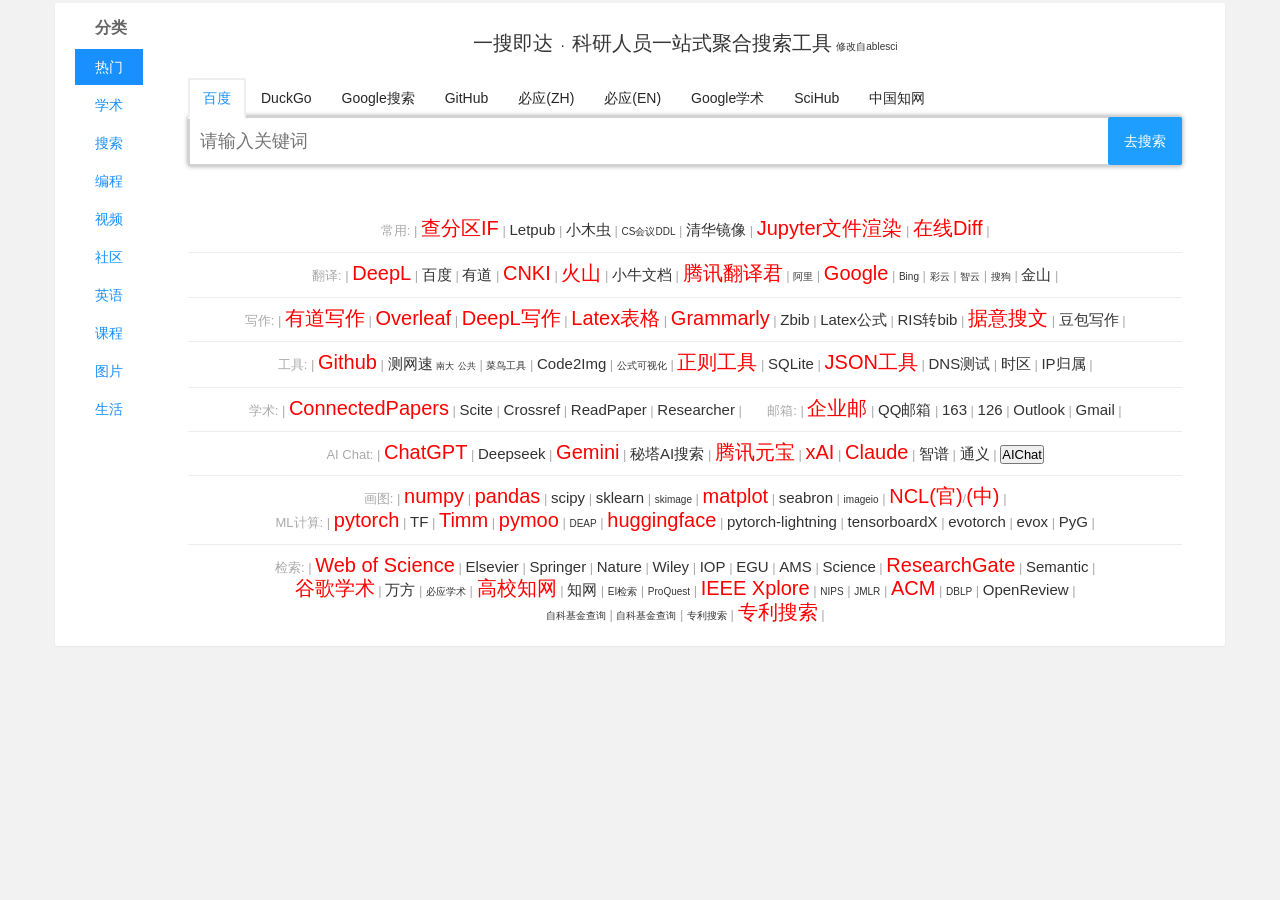
<file: index.html>
<!DOCTYPE html>

<html lang="zh-CN">

<head>
    <meta http-equiv="Content-Type" content="text/html; charset=UTF-8">

    <!-- <meta name="viewport" content="width=device-width, initial-scale=1, maximum-scale=1">
    <meta name="csrf-param" content="_csrf">
    <meta name="csrf-token"
        content="AsjQ35UF1gK7WCzBqQLnBrKrQ1y8k-xaVds4KMVoAPF2i4i223yMQdRtdqroS7dTn9kaaITkg2MR7Vp7qTJNvw=="> -->
    <!-- <title>一搜即达 | 科研人员一站式聚合搜索工具 - 科研通</title> -->
    <title>Index Page</title>
    <!-- <meta name="keywords" content="一搜即达, 谷歌镜像, 谷歌学术, 维基百科, 科研工具, SciHub, 搜索引擎, 文献下载, 科研通, AbleSci.com,">
    <meta name="description" content="科研人员一站式聚合搜索工具，提供谷歌学术搜索镜像、维基百科等，整合了每日必用的搜索引擎，大大方便科研人员的资源检索效率，科研一搜，信息即达。"> -->
    <link rel="shortcut icon" href="./favicon.ico" >
    <link rel="stylesheet" href="./resources/layui.css">
    <!-- <link rel="stylesheet" href="https://www.ablesci.com/assets/css/iconfont-ex/iconfont.css?v=20210807"> -->
    <link rel="stylesheet" href="./resources/global.css">
    <link rel="stylesheet" href="./resources/global_local.css">
    <!-- <script src="https://hm.baidu.com/hm.js?21ea3daf4a17e94a98a483d3d810f41a"></script> -->
    <script src="./resources/layui.js"></script>
    <link id="layuicss-laydate" rel="stylesheet" href="./resources/css/modules/laydate/default/laydate.css" media="all">
    <link id="layuicss-layer" rel="stylesheet" href="./resources/css/modules/layer/default/layer.css" media="all">
    <link id="layuicss-skincodecss" rel="stylesheet" href="./resources/css/modules/code.css" media="all">
    <!-- <link id="layuicss-laydate" rel="stylesheet"
        href="./resources/laydate.css" media="all"> 
    <link id="layuicss-layer" rel="stylesheet"
        href="./resources/layer.css" media="all">
    <link id="layuicss-skincodecss" rel="stylesheet"
        href="./resources/code.css" media="all"> -->

    <style>
		.biglink{
			font-size: 20px;
			color: red;
		}
		.commonlink{
			font-size: 15px;
		}
		.smalllink{
			font-size: 10px;
		}
		.mininote{
			font-size: 8.5px;
		}
    </style>
    <style>
        .collapsible {
         /*   cursor: pointer;
            padding: 0;
            border: none;
            background: none;
            color: blue;
            text-decoration: underline;
            font-size: 15px;
            margin-left: 10px;*/
        }

        .content {
            padding: 0 18px;
            display: none;
            overflow: hidden;
            background-color: #f9f9f9;
        }

        .link-container {
          /*   display: flex;
            flex-wrap: wrap;
            align-items: center;
            justify-content: center; 中心对齐 */
        }

        .link-container a {
          /*   margin-right: 10px;  */
        }
    </style>
</head>


<body style="margin-left: 0px;">
    <div class="layui-container able-container-body so-page">
        <div class="fly-panel" pad20="" style="padding-top: 5px;">
            <div class="layui-row">
                <div class="layui-col-sm2 so-category">
                    <div class="so-category-top-tips">分类</div>

                    <ul>
                        <li>
                            <a href="javascript:void(0)" data-id="hot"
                                class="so-category-item so-category-id-hot layui-this">热门</a>
                        </li>
                        <li>
                            <a href="javascript:void(0)" data-id="academic"
                                class="so-category-item so-category-id-academic">学术</a>
                        </li>
                        <li>
                            <a href="javascript:void(0)" data-id="search"
                                class="so-category-item so-category-id-search">搜索</a>
                        </li>
                        <li>
                            <a href="javascript:void(0)" data-id="codeing"
                                class="so-category-item so-category-id-codeing">编程</a>
                        </li>
                        <li>
                            <a href="javascript:void(0)" data-id="video"
                                class="so-category-item so-category-id-video">视频</a>
                        </li>
                        <li>
                            <a href="javascript:void(0)" data-id="social"
                                class="so-category-item so-category-id-social">社区</a>
                        </li>
                        <li>
                            <a href="javascript:void(0)" data-id="english"
                                class="so-category-item so-category-id-english">英语</a>
                        </li>
                        <li>
                            <a href="javascript:void(0)" data-id="course"
                                class="so-category-item so-category-id-course">课程</a>
                        </li>
                        <li>
                            <a href="javascript:void(0)" data-id="image"
                                class="so-category-item so-category-id-image">图片</a>
                        </li>
                        <li>
                            <a href="javascript:void(0)" data-id="daily"
                                class="so-category-item so-category-id-daily">生活</a>
                        </li>
                    </ul>
                </div>

                <div class="layui-col-sm9">
                    <div>
                        <!--<div class="so-header">
                            <h1 class="so-header-title">一搜即达</h1>
                            <h2 class="so-header-intro">科研人员一站式聚合搜索工具</h2>
                        </div>-->
                        <div class="so-header" style="text-align:center">
                            <a class="so-header-intro">一搜即达</a>&nbsp;&nbsp;·&nbsp;&nbsp;<a class="so-header-intro">科研人员一站式聚合搜索工具</a>
                            <a class="smalllink" href="https://www.ablesci.com/so">修改自ablesci</a>
                        </div>
                    </div>

                    <div class="so-input-div">
                        <form class="layui-form" action="https://www.ablesci.com/so" target="_blank" method="get">
                            <div class="layui-form-item so-site">
                                <!-- 热门（默认选项） -->
                                <div class="layui-tab so-site-tab so-category-id-hot" style="display: block;">
                                    <ul class="layui-tab-title">
                                        <li title="中文最大的搜索引擎" data-url="https://www.baidu.com/s?wd=" data-id="baidu"
                                            data-note="" class="so-site-item so-site-id-baidu layui-this">百度</li>
                                        <li title="DuckGo" data-url="https://duckduckgo.com/?q=" data-id="DuckGo"
                                            data-note="" class="so-site-item so-site-id-DuckGo">DuckGo</li>
                                        <li title="Google搜索" data-url="https://www.google.com/search?q="
                                            data-id="google" data-note="确保网络可达" class="so-site-item so-site-id-google">
                                            Google搜索</li>
                                        <li title="GitHub" data-url="https://github.com/search?q=" data-id="github" class="so-site-item so-site-id-github"
                                            data-note="可以加上：“org:组织名”或者“user:用户名”（必须精确，否则不要用）">GitHub</li>
                                        <li title="必应搜索" data-url="https://www.bing.com/search?q=" data-id="bingchina"
                                            data-note="必应搜索（国内版），适合搜索中文资料" class="so-site-item so-site-id-bing">必应(ZH)</li>
                                        <li title="必应搜索" data-url="https://www.bing.com/search?q=" data-id="bing"
                                            data-note="必应搜索（国际版），适合搜索英文资料" class="so-site-item so-site-id-bing">必应(EN)</li>
                                        <li title="Google学术" data-url="https://scholar.google.com/scholar?hl=zh-CN&q="
                                            data-id="academicgoogle" data-note="确保网络可达"
                                            class="so-site-item so-site-id-academicgoogle">Google学术</li>
                                        <li title="免费文献下载" data-url="https://sci-hub.st/" data-id="scihub"
                                            data-note="请输入文献的标题、doi、url，直达SciHub可用站点（不支持文献搜索，只可下载唯一存在的论文）"
                                            class="so-site-item so-site-id-scihub">SciHub</li>
                                        <li title="中文最大的论文出版平台"
                                            data-url="https://kns.cnki.net/kns8s/defaultresult/index?kw="
                                            data-id="cnki" data-note="适合搜索中文文献" class="so-site-item so-site-id-cnki">
                                            中国知网</li>
                                    </ul>
                                </div>

                                <!-- 学术 -->
                                <div class="layui-tab so-site-tab so-category-id-academic" style="display: none;">
                                    <ul class="layui-tab-title">
                                        <li title="谷歌学术" data-url="https://scholar.google.com/scholar?hl=zh-CN&q="
                                            data-id="academicgoogle" data-note="确保网络可达"
                                            class="so-site-item so-site-id-academicgoogle layui-this">谷歌学术</li>
                                        <li title="谷歌镜像" data-url="https://xs2.studiodahu.com/scholar?hl=zh-CN&as_sdt=0%2C5&q="
                                            data-id="academicgooglemirror" data-note="不需要科学上网"
                                            class="so-site-item so-site-id-academicgooglemirror">谷歌镜像</li>
                                        <li title="ResearchGate" data-url="https://www.researchgate.net/search.Search.html?query="
                                            data-id="researchgate" data-note=""
                                            class="so-site-item so-site-id-researchgate">ResearchGate</li>
                                        <li title="免费文献下载" data-url="https://sci-hub.st/" data-id="scihub"
                                            data-note="请输入文献的标题、doi、url，直达SciHub可用站点（不支持文献搜索，只可下载唯一存在的论文）"
                                            class="so-site-item so-site-id-scihub">SciHub</li>
                                        <li title="semanticscholar" data-url="https://www.semanticscholar.org/search?sort=relevance&q=" data-id="semanticscholar"
                                            data-note="不需要科学上网"
                                            class="so-site-item so-site-id-semanticscholar">Semantic</li>
                                        <li title="百度学术" data-url="https://xueshu.baidu.com/s?wd=" data-id="xueshubaidu"
                                            data-note="" class="so-site-item so-site-id-xueshubaidu">百度学术</li>
                                        <li title="中文最大的论文出版平台"
                                            data-url="中国知网"
                                            data-id="cnki" data-note="适合搜索中文文献" class="so-site-item so-site-id-cnki">
                                            中国知网</li>
                                        <li title="微软学术" data-url="https://academic.microsoft.com/search?q="
                                            data-id="academicmicrosoft" data-note=""
                                            class="so-site-item so-site-id-academicmicrosoft">微软学术</li>
                                        <li title="方便快捷的期刊查询平台"
                                            data-url="https://www.ablesci.com/journal/index?keywords="
                                            data-id="ablescijournal" data-note="请输入期刊名称或ISSN"
                                            class="so-site-item so-site-id-ablescijournal">期刊查询</li>
                                        <li title="万方数据知识服务平台"
                                            data-url="https://s.wanfangdata.com.cn/paper?q="
                                            data-id="wangfang" data-note="适合搜索中文文献"
                                            class="so-site-item so-site-id-wangfang">万方</li>
                                    </ul>
                                </div>
                                
                                <!-- 编程 -->
                                <div class="layui-tab so-site-tab so-category-id-codeing" style="display: none;">
                                    <ul class="layui-tab-title">
                                        <li title="GitHub" data-url="https://github.com/search?q=" class="so-site-item so-site-id-github layui-this"
                                            data-note="可以加上：“org:组织名”或者“user:用户名”（必须精确，否则不要用）" data-id="github">GitHub</li>
                                        <li title="面向互联网技术人的内容社区" data-url="https://juejin.im/search?query="
                                            data-id="juejin" data-note="" class="so-site-item so-site-id-juejin">掘金
                                        </li>
                                        <li title="IT技术问答网站" data-url="https://stackoverflow.com/search?q="
                                            data-id="stackoverflow" data-note=""
                                            class="so-site-item so-site-id-stackoverflow">StackOverflow</li>
                                        <li title="中国领先的开发者社区" data-url="https://segmentfault.com/search?q="
                                            data-id="segmentfault" data-note=""
                                            class="so-site-item so-site-id-segmentfault">SegmentFault</li>
                                    </ul>
                                </div>
                                
                                <!-- 搜索 -->
                                <div class="layui-tab so-site-tab so-category-id-search" style="display: none;">
                                    <ul class="layui-tab-title">
                                        <li title="Google搜索" data-url="https://www.google.com/search?q="
                                            data-id="google" data-note="确保网络可达" class="so-site-item so-site-id-google">
                                            Google搜索</li>
                                        <li title="中文最大的搜索引擎" data-url="https://www.baidu.com/s?wd=" data-id="baidu"
                                            data-note="" class="so-site-item so-site-id-baidu layui-this">百度</li>
                                        <li title="DuckGo" data-url="https://duckduckgo.com/?q=" data-id="DuckGo"
                                            data-note="" class="so-site-item so-site-id-DuckGo">DuckGo</li>
                                        <li title="必应搜索（国内版）" data-url="https://www.bing.com/search?q=" data-id="bingchina"
                                            data-note="必应搜索（国内版），适合搜索中文资料" class="so-site-item so-site-id-bing">必应(ZH)</li>
                                        <li title="必应搜索（国际版）" data-url="https://www.bing.com/search?q=" data-id="bing"
                                            data-note="必应搜索（国际版），适合搜索英文资料" class="so-site-item so-site-id-bing">必应(EN)</li>
                                        <li title="wikipedia" data-url="https://www.google.com/search?q=site%3Awikipedia.org+++" data-id="wiki"
                                            data-note="使用谷歌调用wikipedia（wikipedia哪怕是中文镜像站也需要科学上网）" class="so-site-item so-site-id-wiki">wikipedia</li>
                                        <li title="俄罗斯第一大搜索引擎" data-url="https://yandex.com/search/?text="
                                            data-id="yandex" data-note="" class="so-site-item so-site-id-yandex">
                                            Yandex</li>
                                        <li title="在线自动问答系统和计算知识引擎" data-url="https://www.wolframalpha.com/input/?i="
                                            data-id="wolframalpha" data-note=""
                                            class="so-site-item so-site-id-wolframalpha">WolframAlpha</li>
                                        <li title="搜狗搜索" data-url="https://www.sogou.com/sogou?query=" data-id="sogou"
                                            data-note="" class="so-site-item so-site-id-sogou">搜狗</li>
                                    </ul>
                                </div>

                                <!-- 英语 -->
                                <div class="layui-tab so-site-tab so-category-id-english" style="display: none;">
                                    <ul class="layui-tab-title">
                                        <li title="有道词典" data-url="http://dict.youdao.com/w/eng/" data-id="dictyoudao"
                                            data-note="" class="so-site-item so-site-id-dictyoudao layui-this">有道词典
                                        </li>
                                        <li title="科林斯词典"
                                            data-url="https://www.collinsdictionary.com/zh/dictionary/english/"
                                            data-id="collinsdictionary" data-note=""
                                            class="so-site-item so-site-id-collinsdictionary">科林斯词典</li>
                                        <li title="查专业词汇很不错，有例句" data-url="http://dict.cnki.net/dict_result.aspx?scw="
                                            data-id="dictcnki" data-note="" class="so-site-item so-site-id-dictcnki">
                                            CNKI翻译</li>
                                        <li title="Bing翻译，微软出品" data-url="https://cn.bing.com/dict/search?q=physical"
                                            data-id="dictbing" data-note="" class="so-site-item so-site-id-dictbing">
                                            Bing翻译</li>
                                        <li title="海词词典" data-url="https://dict.cn/search?q=" data-id="dict"
                                            data-note="" class="so-site-item so-site-id-dict">海词词典</li>
                                    </ul>
                                </div>

                                <!-- 课程 -->
                                <div class="layui-tab so-site-tab so-category-id-course" style="display: none;">
                                    <ul class="layui-tab-title">
                                        <li title="国家精品课程在线学习平台"
                                            data-url="https://www.icourse163.org/search.htm?search="
                                            data-id="icourse163" data-note=""
                                            class="so-site-item so-site-id-icourse163 layui-this">中国大学MOOC(慕课)</li>
                                        <li title="随时随地上名校公开课" data-url="https://open.163.com/newview/search/Ted?query="
                                            data-id="163open" data-note="" class="so-site-item so-site-id-163open">
                                            网易公开课</li>
                                        <li title="美国名校免费在线公开课" data-url="https://www.coursera.org/search?query=react"
                                            data-id="coursera" data-note="" class="so-site-item so-site-id-coursera">
                                            Coursera</li>
                                        <li title="专注职业技能提升的在线学习平台"
                                            data-url="https://study.163.com/courses-search?keyword=" data-id="163study"
                                            data-note="" class="so-site-item so-site-id-163study">网易云课堂</li>
                                    </ul>
                                </div>
                                
                                <!-- 社区 -->
                                <div class="layui-tab so-site-tab so-category-id-social" style="display: none;">
                                    <ul class="layui-tab-title">
                                        <li title="知乎，知识分享问答社区"
                                            data-url="https://www.zhihu.com/search?type=content&amp;q=" data-id="zhihu"
                                            data-note="" class="so-site-item so-site-id-zhihu layui-this">知乎</li>
                                        <li title="医学知识分享网站" data-url="https://search.dxy.cn/?words=" data-id="dxy"
                                            data-note="" class="so-site-item so-site-id-dxy">丁香园</li>
                                        <li title="问答SNS网站" data-url="https://www.quora.com/search?q=" data-id="quora"
                                            data-note="" class="so-site-item so-site-id-quora">Quora</li>
                                        <li title="中文最大的微博社区" data-url="http://s.weibo.com/weibo/=" data-id="weibo"
                                            data-note="" class="so-site-item so-site-id-weibo">微博</li>
                                        <li title="新型社区网络" data-url="https://www.douban.com/search?q=" data-id="douban"
                                            data-note="" class="so-site-item so-site-id-douban">豆瓣</li>
                                    </ul>
                                </div>

                                <!-- 视频 -->
                                <div class="layui-tab so-site-tab so-category-id-video" style="display: none;">
                                    <ul class="layui-tab-title">
                                        <li title="知名的视频弹幕网站" data-url="https://search.bilibili.com/all?keyword="
                                            data-id="bilibili" data-note=""
                                            class="so-site-item so-site-id-bilibili layui-this">哔哩哔哩</li>
                                        <li title="腾讯视频" data-url="https://v.qq.com/x/search/?q=" data-id="vqq"
                                            data-note="" class="so-site-item so-site-id-vqq">腾讯视频</li>
                                        <li title="专注于发现与分享音乐" data-url="https://music.163.com/#/search/m/?s="
                                            data-id="163music" data-note="" class="so-site-item so-site-id-163music">
                                            网易云音乐</li>
                                        <li title="爱奇艺" data-url="https://so.iqiyi.com/so/q_" data-id="iqiyi"
                                            data-note="" class="so-site-item so-site-id-iqiyi">爱奇艺</li>
                                        <li title="优酷" data-url="https://so.youku.com/search_video/q_" data-id="youku"
                                            data-note="" class="so-site-item so-site-id-youku">优酷</li>
                                    </ul>
                                </div>

                                <!-- 图片 -->
                                <div class="layui-tab so-site-tab so-category-id-image" style="display: none;">
                                    <ul class="layui-tab-title">
                                        <li title="必应图片搜索" data-url="https://cn.bing.com/images/search?q="
                                            data-id="bingimg" data-note=""
                                            class="so-site-item so-site-id-bingimg layui-this">必应</li>
                                        <li title="表情包搜索网站" data-url="http://www.dbbqb.com/s?w=" data-id="dbbqb"
                                            data-note="" class="so-site-item so-site-id-dbbqb">逗比拯救世界</li>
                                        <li title="阿里巴巴矢量图标库"
                                            data-url="https://www.iconfont.cn/search/index?searchType=icon&amp;q="
                                            data-id="iconfont" data-note="" class="so-site-item so-site-id-iconfont">
                                            Iconfont</li>
                                        <li title="GIF动图中文搜索引擎" data-url="http://www.weshineapp.com/search?q="
                                            data-id="weshineapp" data-note=""
                                            class="so-site-item so-site-id-weshineapp">闪萌</li>
                                    </ul>
                                </div>

                                <!-- 生活 -->
                                <div class="layui-tab so-site-tab so-category-id-daily" style="display: none;">
                                    <ul class="layui-tab-title">
                                        <li title="个人与企业信息查询" data-url="https://www.tianyancha.com/search?key="
                                            data-id="tianyancha" data-note=""
                                            class="so-site-item so-site-id-tianyancha layui-this">天眼查</li>
                                        <li title="查快递,寄快递,上快递100" data-url="https://m.kuaidi100.com/result.jsp?nu="
                                            data-id="kuaidi" data-note="" class="so-site-item so-site-id-kuaidi">查快递
                                        </li>
                                        <li title="只要你想到的都能买到" data-url="https://s.taobao.com/search?q="
                                            data-id="taobao" data-note="" class="so-site-item so-site-id-taobao">淘宝
                                        </li>
                                        <li title="专业综合网上购物商城" data-url="https://search.jd.com/Search?keyword="
                                            data-id="jd" data-note="" class="so-site-item so-site-id-jd">京东</li>
                                    </ul>
                                </div>

                            </div>

                            <div class="layui-form-item  layui-input-block"="" style="margin-left: 0px">
                                <button class="layui-btn layui-btn-normal so-submit-btn" lay-filter="do-submit"
                                    lay-submit="">去搜索</button>
                                <input class="layui-input keywords-input" type="text" name="q" value="" required=""
                                    lay-verify="required" placeholder="请输入关键词" autocomplete="off">
                            </div>
                            <div class="layui-input-block so-site-tips" style="margin-left: 0px">提示信息：</div>
                        </form>
                    </div>

                    <div class="layui-form-item so-bottom-tips">
                        <div>
                            常用: | 
                            <a class="biglink" href="https://www.ablesci.com/journal">查分区IF</a> | 
                            <a class="commonlink" href="https://www.letpub.com.cn/index.php?page=journalapp&view=search">Letpub</a> | 
                            <a class="commonlink" href="http://muchong.com/bbs">小木虫</a> | 
                            <a class="smalllink" href="https://ccfddl.github.io">CS会议DDL</a> | 
                            <a class="commonlink" href="https://mirrors.tuna.tsinghua.edu.cn">清华镜像</a> | 
                            <a class="biglink" href="https://nb.pcjiang.top/">Jupyter文件渲染</a> | 
                            <a class="biglink" href="https://diff.pcjiang.top/">在线Diff</a> | 
                        </div>
                        <hr >
                        <div>
                            翻译: | 
                            <a class="biglink" href="https://www.deepl.com/translator">DeepL</a> | 
                            <a class="commonlink" href="https://fanyi.baidu.com/#en/zh/">百度</a> | 
                            <a class="commonlink" href="https://fanyi.youdao.com">有道</a> | 
                            <a class="biglink" href="https://dict.cnki.net/index">CNKI</a> | 
                            <a class="biglink" href="https://translate.volcengine.com/">火山</a> | 
                            <a class="commonlink" href="https://niutrans.com/Trans?type=text">小牛文档</a> | 
                            <a class="biglink" href="https://fanyi.qq.com">腾讯翻译君</a> | 
							<a class="smalllink" href="https://translate.alibaba.com">阿里</a> | 
							<a class="biglink" href="https://translate.google.com">Google</a> | 
							<a class="smalllink" href="https://cn.bing.com/translator">Bing</a> | 
							<a class="smalllink" href="https://fanyi.caiyunapp.com/#/">彩云</a> | 
							<a class="smalllink" href="https://ai.youdao.com/product-fanyi-text.s">智云</a> | 
							<a class="smalllink" href="https://fanyi.sogou.com/text">搜狗</a> | 
							<a class="commonlink" href="https://www.iciba.com/translate">金山</a> | 
                        </div>
                        <hr >
                        <div>
                            写作: | 
                            <a class="biglink" href="https://write.youdao.com/#/home">有道写作</a> | 
                            <a class="biglink" href="https://cn.overleaf.com/login">Overleaf</a> | 
                            <a class="biglink" href="https://www.deepl.com/write">DeepL写作</a> | 
                            <a class="biglink" href="https://www.tablesgenerator.com">Latex表格</a> | 
							<a class="biglink" href="https://app.grammarly.com/">Grammarly</a> | 
							<a class="commonlink" href="https://zbib.org/">Zbib</a> | 
							<a class="commonlink" href="https://www.latexlive.com/home">Latex公式</a> | 
							<a class="commonlink" href="https://www.bruot.org/ris2bib/">RIS转bib</a> | 
							<a class="biglink" href="https://wantquotes.net/">据意搜文</a> | 
							<a class="commonlink" href="https://www.writingo.net/document">豆包写作</a> | 
                        </div>
                        <hr >
                        <div>
                            工具: | 
                            <a class="biglink" href="https://github.com/">Github</a> | 
                            <a class="commonlink" href="https://test.nju.edu.cn/">测网速</a>
                            <a class="mininote" href="https://test.nju.edu.cn/">南大</a>
                            <a class="mininote" href="https://www.speedtest.cn/">公共</a> | 
                            <a class="smalllink" href="https://c.runoob.com/">菜鸟工具</a> |
                            <a class="commonlink" href="https://codetoimg.com/">Code2Img</a> | 
                            <a class="smalllink" href="https://www.desmos.com/calculator">公式可视化</a> | 
                            <a class="biglink" href="https://regex101.com">正则工具</a> | 
                            <a class="commonlink" href="https://sqliteviewer.app">SQLite</a> | 
                            <a class="biglink" href="https://www.json.cn/">JSON工具</a> | 
                            <a class="commonlink" href="https://uutool.cn/nslookup/">DNS测试</a> | 
                            <a class="commonlink" href="https://www.worldtimebuddy.com/">时区</a> | 
                            <a class="commonlink" href="https://www.geolocation.com/">IP归属</a> | 
                        </div>
                        <hr >
                        <div>
                            学术: | 
                            <a class="biglink" href="https://www.connectedpapers.com/">ConnectedPapers</a> | 
                            <a class="commonlink" href="https://scite.ai/home">Scite</a> | 
                            <a class="commonlink" href="https://www.crossref.org/">Crossref</a> | 
                            <a class="commonlink" href="https://readpaper.com/">ReadPaper</a> | 
                            <a class="commonlink" href="https://www.researcher-app.com/feed/all">Researcher</a> | 
                            
                            &nbsp;&nbsp;&nbsp;&nbsp;&nbsp;
                            
                            邮箱: | 
                            <a class="biglink" href="https://exmail.qq.com/cgi-bin/loginpage">企业邮</a> | 
                            <a class="commonlink" href="https://mail.qq.com/">QQ邮箱</a> | 
                            <a class="commonlink" href="https://mail.163.com/">163</a> | 
                            <a class="commonlink" href="https://mail.126.com/">126</a> | 
                            <a class="commonlink" href="https://outlook.live.com/">Outlook</a> | 
                            <a class="commonlink" href="https://mail.google.com/mail/u/0/#inbox">Gmail</a> | 
                        </div>
                        <hr >
                        <div class="link-container">
                            AI Chat: | 
                            <a class="biglink" href="https://chatgpt.com/?model=gpt-4o">ChatGPT</a> | 
                            <a class="commonlink" href="https://chat.deepseek.com/">Deepseek</a> | 
                            <a class="biglink" href="https://gemini.google.com/chat">Gemini</a> | 
                            <a class="commonlink" href="https://metaso.cn/">秘塔AI搜索</a> | 
                            <a class="biglink" href="https://yuanbao.tencent.com/">腾讯元宝</a> |
                            <a class="biglink" href="https://grok.com/">xAI</a> | 
                            <a class="biglink" href="https://www.anthropic.com/">Claude</a> | 
                            <a class="commonlink" href="https://chatglm.cn/main/alltoolsdetail?lang=zh">智谱</a> | 
                            <a class="commonlink" href="https://tongyi.aliyun.com/qianwen">通义</a> | 

                            <button type="button" class="collapsible" data-target="content-AIChat">AIChat</button>
            <!--                <button type="button" class="collapsible" data-target="content-3rdAI">第三方AI</button>
                            <button type="button" class="collapsible" data-target="content-AIDraw">AI画图</button>    -->
                        </div>
                        
                        <div id="content-AIChat" class="content">
							<div>
							    <a class="biglink" href="https://www.doubao.com/chat/">豆包</a> |
							    <a class="biglink" href="https://yiyan.baidu.com/">文心一言</a> | 
							    <a class="smalllink" href="https://stepchat.cn/">跃问</a> |
								<a class="commonlink" href="https://chat.baidu.com/">百度AI搜索</a> | 
								<a class="smalllink" href="https://www.n.cn/">纳米AI搜索</a> |
								<a class="commonlink" href="https://kimi.moonshot.cn">Kimi</a> | 
								<a class="smalllink" href="https://echo.turing-world.com/index.html#/chat">Emohaa</a> |
								<a class="biglink" href="https://chatshare.biz">biz</a> | 
								<a class="commonlink" href="https://agi.ylsap.com">伊莉思AGI</a> | 
								<a class="biglink" href="https://site.easychat.work/">EasyChat发布页</a> | 
							</div>
							<div> 工具: | 
								<a class="biglink" href="https://www.cherry-ai.com/">CherryStudio</a> | 
								<a class="smalllink" href="https://copilot.microsoft.com/">copilot</a> | 
								<a class="commonlink" href="https://www.chatpdf.com/">ChatPDF</a> | 
								<a class="smalllink" href="https://www.jasper.ai/">Jasper</a> | 
								<a class="smalllink" href="https://www.notion.so/">NotionAI</a> |
								<a class="biglink" href="https://www.aigc520.com/">AI工具大全</a> | 
								<a class="commonlink" href="https://web.chatboxai.app">ChatBox</a> | 
								
								&nbsp;&nbsp;&nbsp;&nbsp;&nbsp;
								提示词: | 
								<a class="commonlink" href="https://www.aishort.top/">中文prompts</a> | 
								<a class="commonlink" href="https://prompts.chat/">英文prompts</a> | 
							</div>
							<div> API: | 
							    <a class="biglink" href="https://github.com/chatanywhere/GPT_API_free">chatanywhere</a> | 
								<a class="smalllink" href="https://api2d.com/">API2D</a> | 
								<a class="commonlink" href="https://openkey.cloud/register">OpenKEY</a> |
								<a class="biglink" href="https://poixe.com/">poixe</a> |
								<a class="commonlink" href="https://console.bce.baidu.com/qianfan/overview">百度千帆</a> | 
								<a class="commonlink" href="https://open.bigmodel.cn/">智谱</a> | 
								<a class="biglink" href="https://openrouter.ai/">openrouter</a> | 
								<a class="commonlink" href="https://www.siliconflow.cn/">硅基流动</a> | 
								<a class="biglink" href="https://modelscope.cn/my/overview">魔搭</a> | 
							</div>
                        </div>
                        
                        <div id="content-3rdAI" class="content">
			<!-- 				<div>
								ChatGPT镜像: | 
								
								<a class="commonlink" href="https://bus.hematown.com/list">河马共享</a> | 
								<a class="commonlink" href="https://taxi.hematown.com/">河马合租</a><a class="smalllink" href="https://shop.51buygpt.net/">(购买1)</a><a class="smalllink" href="https://shop.terobox.com/">(购买2)</a> | 
								<a class="smalllink" href="https://terobox.com/">账号分享1</a> | 
								<a class="smalllink" href="https://flowus.cn/warmo/share/0372e5be-de49-4aac-91c6-65fd06e34d78">分享2</a> | 
								<a class="smalllink" href="https://flowus.cn/warmo/share/1cc7a353-fb5e-41de-9e89-29e58c9c53da?code=9VWFEX">分享3</a> | 
							</div>
							<div>
								第三方Chat推荐（包括国外）: | 
								<a class="biglink" href="https://poe.monster/">Poe.Monster</a> | 
								<a class="smalllink" href="https://poe.com/">POE</a> | 
								
								<a class="smalllink" href="https://ai.okmiku.com/chat/">OKM</a> | 
								<a class="commonlink" href="https://smith.langchain.com/">LangSmith</a> | 
								<a class="commonlink" href="https://you.com/?chatMode=custom">You</a> | 
 								<a class="commonlink" href="https://chat.lmsys.org/">LMSYS</a> |
 								<a class="commonlink" href="https://groq.com/">GroqChat</a> |  
								<a class="commonlink" href="https://app.txyz.ai/">TXYZ</a> |
							</div>
							<div>
								工具和API: | 
								<a class="commonlink" href="https://doc.baicaigpt.com/">白菜GPT</a> | 
								<a class="commonlink" href="https://flowus.cn/warmo/share/efc1e6c4-9f29-4c48-9589-bda203ad5234">学术版GPT发布页</a> | 

								
								<a class="commonlink" href="https://huggingface.co/spaces/ShiwenNi/ChatPDF">PDF</a> | 
								<a class="commonlink" href="https://huggingface.co/spaces/ShiwenNi/ChatResponse">回复意见</a> | 
								<a class="commonlink" href="https://huggingface.co/spaces/ShiwenNi/ChatReviewer">审稿</a> |
							</div>       -->
                        </div>

            <!--            <div id="content-AIDraw" class="content">
							<div>
								AI 画图: | 
								<a class="commonlink" href="https://yige.baidu.com/">文心一格</a> | 
								<a class="commonlink" href="https://www.midjourney.com/">midjourney</a> | 
								<a class="commonlink" href="https://firefly.adobe.com/">Adobe</a> | 
								<a class="commonlink" href="https://stability.ai/">Stable Diffusion</a> | 
								<a class="commonlink" href="https://openai.com/research/dall-e">DALL</a> | 
								<a class="commonlink" href="https://cn.bing.com/create">Bing</a> | 
							</div>
                        </div>           -->
                        <hr >
                        <div>
                            画图: | 
                            <a class="biglink" href="https://numpy.org/doc/stable/reference/index.html">numpy</a> | 
                            <a class="biglink" href="https://pandas.pydata.org/docs/reference/index.html#api">pandas</a> | 
                            <a class="commonlink" href="https://docs.scipy.org/doc/scipy/reference/">scipy</a> | 
                            <a class="commonlink" href="https://scikit-learn.org/stable/getting_started.html">sklearn</a> | 
                            <a class="smalllink" href="https://scikit-image.org/docs/stable/">skimage</a> | 
                            <a class="biglink" href="https://matplotlib.org">matplot</a> | 
                            <a class="commonlink" href="http://seaborn.pydata.org/installing.html">seabron</a> | 
                            <a class="smalllink" href="https://imageio.readthedocs.io/en/stable/">imageio</a> | 
                            <a class="biglink" href="https://www.ncl.ucar.edu/">NCL(官)</a>/<a class="biglink" href="https://ncl.readthedocs.io/zh_CN/latest/">(中)</a> | 
                        </div>
                        <div>
                            ML计算: | 
                            <a class="biglink" href="https://pytorch.org/docs/stable/">pytorch</a> | 
                            <a class="commonlink" href="https://tensorflow.google.cn/api_docs">TF</a> | 
                            <a class="biglink" href="https://github.com/huggingface/pytorch-image-models">Timm</a> | 
                            <a class="biglink" href="https://pymoo.org/index.html">pymoo</a> | 
                            <a class="smalllink" href="https://deap.readthedocs.io/en/master/">DEAP</a> | 
                            <a class="biglink" href="https://huggingface.co/">huggingface</a> | 
                            <a class="commonlink" href="https://www.pytorchlightning.ai/tutorials">pytorch-lightning</a> | 
                            <a class="commonlink" href="https://tensorboard-pytorch.readthedocs.io/">tensorboardX</a> | 
                            <a class="commonlink" href="https://evotorch.ai/">evotorch</a> | 
                            <a class="commonlink" href="https://evox.readthedocs.io/en/latest/">evox</a> | 
                            <a class="commonlink" href="https://pytorch-geometric.readthedocs.io/">PyG</a> | 
                        </div>
                        <hr >
                        <div>
                            检索: | 
                            <a class="biglink" href="https://www.webofscience.com/wos/alldb/basic-search">Web of Science</a> | 
                            <a class="commonlink" href="https://www.sciencedirect.com/">Elsevier</a> | 
                            <a class="commonlink" href="https://link.springer.com/">Springer</a> |
                            <a class="commonlink" href="https://www.nature.com/">Nature</a> | 
                            <a class="commonlink" href="https://onlinelibrary.wiley.com/">Wiley</a> |
                            <a class="commonlink" href="https://iopscience.iop.org/">IOP</a> | 
                            <a class="commonlink" href="http://www.egu.eu/publications/open-access-journals/">EGU</a> | 
                            <a class="commonlink" href="http://journals.ametsoc.org/">AMS</a> | 
                            <a class="commonlink" href="https://www.sciencemag.org/">Science</a> |
                            <a class="biglink" href="https://www.researchgate.net/">ResearchGate</a> | 
                            <a class="commonlink" href="https://www.semanticscholar.org/">Semantic</a> | 
                        </div>
                        <div>
                            <a class="biglink" href="https://scholar.google.com">谷歌学术</a> | 
                            <a class="commonlink" href="https://www.wanfangdata.com.cn">万方</a> | 
                            <a class="smalllink" href="https://cn.bing.com/academic">必应学术</a> | 
                            <a class="biglink" href="https://fsso.cnki.net/">高校知网</a> | 
                            <a class="commonlink" href="https://www.cnki.net">知网</a> | 
                            <a class="smalllink" href="https://www.engineeringvillage.com/">EI检索</a> | 
                            <a class="smalllink" href="https://www.proquest.com/">ProQuest</a> | 
                            <a class="biglink" href="https://ieeexplore.ieee.org/Xplore/home.jsp">IEEE Xplore</a> | 
                            <a class="smalllink" href="https://papers.nips.cc">NIPS</a> | 
                            <a class="smalllink" href="https://jmlr.org/papers/">JMLR</a> | 
                            <a class="biglink" href="https://dl.acm.org/">ACM</a> | 
                            <a class="smalllink" href="https://dblp.uni-trier.de/">DBLP</a> | 
                            <a class="commonlink" href="https://openreview.net/">OpenReview</a> | 
                        </div>
                        <div>
                            <a class="smalllink" href="https://www.medsci.cn/sci/nsfc.do">自科基金查询</a> | 
                            <a class="smalllink" href="http://fund.keyanzhiku.com/">自科基金查询</a> | 
                            <a class="smalllink" href="http://www.soopat.com/">专利搜索</a> | 
                            <a class="biglink" href="https://pss-system.cponline.cnipa.gov.cn/conventionalSearch">专利搜索</a> | 
                        </div>
                    </div>
                </div>
            </div>
        </div>
    </div>

    <script>
        document.addEventListener('DOMContentLoaded', function () {
            var coll = document.getElementsByClassName("collapsible");
            for (var i = 0; i < coll.length; i++) {
                coll[i].addEventListener("click", function () {
                    var targetId = this.getAttribute("data-target");
                    var content = document.getElementById(targetId);
                    if (content.style.display === "block") {
                        content.style.display = "none";
                    } else {
                        content.style.display = "block";
                    }
                });
            }
        });
    </script>
    <script>
        layui.use(['jquery', 'layer', 'form', 'element'], function () {
            var $ = layui.jquery,
                layer = layui.layer,
                element = layui.element,
                form = layui.form;

            var t_0 = $('.keywords-input').val(); //为了使光标移到最后
            $('.keywords-input').val('').focus().val(t_0);

            //触发第一个直接显示搜索框下面的提示，否则必须点击才可以显示
            var note = $('.so-site  .so-category-id-' + $('.so-category-item:eq(0)').attr('data-id') + ' .layui-this').attr('data-note');
            if (note == null) { note = ''; }
            if (note != '') {
                $('.so-site-tips').html(note);
            } else {
                $('.so-site-tips').html('');
            }

            $('.so-category-item').bind('click', function () {
                $('.so-category-item').removeClass('layui-this');
                $(this).addClass('layui-this');
                $('.so-site .so-site-tab').hide();
                $('.so-site .so-category-id-' + $(this).attr('data-id')).show();

                var note = $('.so-site .so-category-id-' + $(this).attr('data-id') + ' .layui-this').attr('data-note');
                if (note == null) { note = ''; }
                if (note != '') {
                    $('.so-site-tips').html(note);
                } else {
                    $('.so-site-tips').html('');
                }
            });

            $('.so-site-item').bind('click', function () {
                var note = $(this).attr('data-note');
                if (note == null) { note = ''; }
                if (note != '') {
                    $('.so-site-tips').html(note);
                } else {
                    $('.so-site-tips').html('');
                }
            });

            //使用POST方式打开界面
            function doOpenPostWin(url, args, name, windowParam) {
                //创建表单对象
                var _form = $("<form></form>", {
                    'id': 'tempForm',
                    'method': 'post',
                    'action': url,
                    'target': name,
                    'style': 'display:none'
                }).appendTo($("body"));
                //将隐藏域加入表单
                for (var i in args) {
                    _form.append($("<input>", { 'type': 'hidden', 'name': args[i].name, 'value': args[i].value }));
                }
                //绑定提交触发事件
                _form.bind('submit', function () {
                    window.open("about:blank", name, windowParam);
                });
                //触发提交事件
                _form.trigger("submit");
                //表单删除
                _form.remove();
            }

            //post方式传入数据打开页面
            //n==true表示在新页面发开
            function openBlank(action, data, n) {
                var form = $("<form/>").attr('action', action).attr('method', 'post');
                if (n)
                    form.attr('target', '_blank');
                var input = '';
                $.each(data, function (i, n) {
                    input += '<input type="hidden" name="' + i + '" value="' + n + '" />';
                });
                form.append(input).appendTo("body").css('display', 'none').submit();
            }

            form.on('submit(do-submit)', function (data) {
                var url = $('.so-site .so-site-tab .layui-this:visible').attr('data-url');
                var id = $('.so-site .so-site-tab .layui-this:visible').attr('data-id');

                var keywords = $.trim($('.keywords-input').val());
                if (keywords == '') {
                    layer.msg("请输入关键词", { icon: 5, anim: 6 });
                    $('.keywords-input').focus();
                    return false;
                }

                if (id == 'scihub') { //使用POST提交
                    openBlank(url, { 'sci-hub-plugin-check': '', 'request': (keywords) }, false);
                } else if (id == 'bing'){
                    window.location.href=url + encodeURIComponent(keywords)+"&ensearch=1"; 
                } else if (id == 'bingchina'){
                    window.location.href=url + encodeURIComponent(keywords)+"&ensearch=0"; 
                } else {
                    //get提交
                    // window.open(url + encodeURIComponent(keywords));
                    window.location.href=url + encodeURIComponent(keywords); 
                }

                $.ajax({
                    type: 'get',
                    async: true,
                    url: '/so/search-add',
                    data: { 'id': id, 'q': encodeURIComponent(keywords), 'r': new Date().getTime() }
                });

                return false;
            });
        });
    </script>


</body>

</html>
</file>
<file: resources/layui.css>
.layui-inline,img{display:inline-block;vertical-align:middle}h1,h2,h3,h4,h5,h6{font-weight:400}a,body{color:#333}.layui-edge,.layui-header,.layui-inline,.layui-main{position:relative}.layui-edge,hr{height:0;overflow:hidden}.layui-layout-body,.layui-side,.layui-side-scroll{overflow-x:hidden}.layui-edge,.layui-elip,hr{overflow:hidden}.layui-btn,.layui-edge,.layui-inline,img{vertical-align:middle}.layui-btn,.layui-disabled,.layui-icon,.layui-unselect{-moz-user-select:none;-webkit-user-select:none;-ms-user-select:none}blockquote,body,button,dd,div,dl,dt,form,h1,h2,h3,h4,h5,h6,input,li,ol,p,pre,td,textarea,th,ul{margin:0;padding:0;-webkit-tap-highlight-color:rgba(0,0,0,0)}a:active,a:hover{outline:0}img{border:none}li{list-style:none}table{border-collapse:collapse;border-spacing:0}h4,h5,h6{font-size:100%}button,input,optgroup,option,select,textarea{font-family:inherit;font-size:inherit;font-style:inherit;font-weight:inherit;outline:0}pre{white-space:pre-wrap;white-space:-moz-pre-wrap;white-space:-pre-wrap;white-space:-o-pre-wrap;word-wrap:break-word}body{line-height:1.6;color:rgba(0,0,0,.85);font:14px Helvetica Neue,Helvetica,PingFang SC,Tahoma,Arial,sans-serif}hr{line-height:0;margin:10px 0;padding:0;border:none!important;border-bottom:1px solid #eee!important;clear:both;background:0 0}a{text-decoration:none}a:hover{color:#777}a cite{font-style:normal;*cursor:pointer}.layui-border-box,.layui-border-box *{box-sizing:border-box}.layui-box,.layui-box *{box-sizing:content-box}.layui-clear{clear:both;*zoom:1}.layui-clear:after{content:'\20';clear:both;*zoom:1;display:block;height:0}.layui-inline{*display:inline;*zoom:1}.layui-btn,.layui-btn-group,.layui-edge{display:inline-block}.layui-edge{width:0;border-width:6px;border-style:dashed;border-color:transparent}.layui-edge-top{top:-4px;border-bottom-color:#999;border-bottom-style:solid}.layui-edge-right{border-left-color:#999;border-left-style:solid}.layui-edge-bottom{top:2px;border-top-color:#999;border-top-style:solid}.layui-edge-left{border-right-color:#999;border-right-style:solid}.layui-elip{text-overflow:ellipsis;white-space:nowrap}.layui-disabled,.layui-disabled:hover{color:#d2d2d2!important;cursor:not-allowed!important}.layui-circle{border-radius:100%}.layui-show{display:block!important}.layui-hide{display:none!important}.layui-show-v{visibility:visible!important}.layui-hide-v{visibility:hidden!important}@font-face{font-family:layui-icon;src:url(../font/iconfont.eot?v=256);src:url(../font/iconfont.eot?v=256#iefix) format('embedded-opentype'),url(../font/iconfont.woff2?v=256) format('woff2'),url(../font/iconfont.woff?v=256) format('woff'),url(../font/iconfont.ttf?v=256) format('truetype'),url(../font/iconfont.svg?v=256#layui-icon) format('svg')}.layui-icon{font-family:layui-icon!important;font-size:16px;font-style:normal;-webkit-font-smoothing:antialiased;-moz-osx-font-smoothing:grayscale}.layui-icon-reply-fill:before{content:"\e611"}.layui-icon-set-fill:before{content:"\e614"}.layui-icon-menu-fill:before{content:"\e60f"}.layui-icon-search:before{content:"\e615"}.layui-icon-share:before{content:"\e641"}.layui-icon-set-sm:before{content:"\e620"}.layui-icon-engine:before{content:"\e628"}.layui-icon-close:before{content:"\1006"}.layui-icon-close-fill:before{content:"\1007"}.layui-icon-chart-screen:before{content:"\e629"}.layui-icon-star:before{content:"\e600"}.layui-icon-circle-dot:before{content:"\e617"}.layui-icon-chat:before{content:"\e606"}.layui-icon-release:before{content:"\e609"}.layui-icon-list:before{content:"\e60a"}.layui-icon-chart:before{content:"\e62c"}.layui-icon-ok-circle:before{content:"\1005"}.layui-icon-layim-theme:before{content:"\e61b"}.layui-icon-table:before{content:"\e62d"}.layui-icon-right:before{content:"\e602"}.layui-icon-left:before{content:"\e603"}.layui-icon-cart-simple:before{content:"\e698"}.layui-icon-face-cry:before{content:"\e69c"}.layui-icon-face-smile:before{content:"\e6af"}.layui-icon-survey:before{content:"\e6b2"}.layui-icon-tree:before{content:"\e62e"}.layui-icon-ie:before{content:"\e7bb"}.layui-icon-upload-circle:before{content:"\e62f"}.layui-icon-add-circle:before{content:"\e61f"}.layui-icon-download-circle:before{content:"\e601"}.layui-icon-templeate-1:before{content:"\e630"}.layui-icon-util:before{content:"\e631"}.layui-icon-face-surprised:before{content:"\e664"}.layui-icon-edit:before{content:"\e642"}.layui-icon-speaker:before{content:"\e645"}.layui-icon-down:before{content:"\e61a"}.layui-icon-file:before{content:"\e621"}.layui-icon-layouts:before{content:"\e632"}.layui-icon-rate-half:before{content:"\e6c9"}.layui-icon-add-circle-fine:before{content:"\e608"}.layui-icon-prev-circle:before{content:"\e633"}.layui-icon-read:before{content:"\e705"}.layui-icon-404:before{content:"\e61c"}.layui-icon-carousel:before{content:"\e634"}.layui-icon-help:before{content:"\e607"}.layui-icon-code-circle:before{content:"\e635"}.layui-icon-windows:before{content:"\e67f"}.layui-icon-water:before{content:"\e636"}.layui-icon-username:before{content:"\e66f"}.layui-icon-find-fill:before{content:"\e670"}.layui-icon-about:before{content:"\e60b"}.layui-icon-location:before{content:"\e715"}.layui-icon-up:before{content:"\e619"}.layui-icon-pause:before{content:"\e651"}.layui-icon-date:before{content:"\e637"}.layui-icon-layim-uploadfile:before{content:"\e61d"}.layui-icon-delete:before{content:"\e640"}.layui-icon-play:before{content:"\e652"}.layui-icon-top:before{content:"\e604"}.layui-icon-firefox:before{content:"\e686"}.layui-icon-friends:before{content:"\e612"}.layui-icon-refresh-3:before{content:"\e9aa"}.layui-icon-ok:before{content:"\e605"}.layui-icon-layer:before{content:"\e638"}.layui-icon-face-smile-fine:before{content:"\e60c"}.layui-icon-dollar:before{content:"\e659"}.layui-icon-group:before{content:"\e613"}.layui-icon-layim-download:before{content:"\e61e"}.layui-icon-picture-fine:before{content:"\e60d"}.layui-icon-link:before{content:"\e64c"}.layui-icon-diamond:before{content:"\e735"}.layui-icon-log:before{content:"\e60e"}.layui-icon-key:before{content:"\e683"}.layui-icon-rate-solid:before{content:"\e67a"}.layui-icon-fonts-del:before{content:"\e64f"}.layui-icon-unlink:before{content:"\e64d"}.layui-icon-fonts-clear:before{content:"\e639"}.layui-icon-triangle-r:before{content:"\e623"}.layui-icon-circle:before{content:"\e63f"}.layui-icon-radio:before{content:"\e643"}.layui-icon-align-center:before{content:"\e647"}.layui-icon-align-right:before{content:"\e648"}.layui-icon-align-left:before{content:"\e649"}.layui-icon-loading-1:before{content:"\e63e"}.layui-icon-return:before{content:"\e65c"}.layui-icon-fonts-strong:before{content:"\e62b"}.layui-icon-upload:before{content:"\e67c"}.layui-icon-dialogue:before{content:"\e63a"}.layui-icon-video:before{content:"\e6ed"}.layui-icon-headset:before{content:"\e6fc"}.layui-icon-cellphone-fine:before{content:"\e63b"}.layui-icon-add-1:before{content:"\e654"}.layui-icon-face-smile-b:before{content:"\e650"}.layui-icon-fonts-html:before{content:"\e64b"}.layui-icon-screen-full:before{content:"\e622"}.layui-icon-form:before{content:"\e63c"}.layui-icon-cart:before{content:"\e657"}.layui-icon-camera-fill:before{content:"\e65d"}.layui-icon-tabs:before{content:"\e62a"}.layui-icon-heart-fill:before{content:"\e68f"}.layui-icon-fonts-code:before{content:"\e64e"}.layui-icon-ios:before{content:"\e680"}.layui-icon-at:before{content:"\e687"}.layui-icon-fire:before{content:"\e756"}.layui-icon-set:before{content:"\e716"}.layui-icon-fonts-u:before{content:"\e646"}.layui-icon-triangle-d:before{content:"\e625"}.layui-icon-tips:before{content:"\e702"}.layui-icon-picture:before{content:"\e64a"}.layui-icon-more-vertical:before{content:"\e671"}.layui-icon-bluetooth:before{content:"\e689"}.layui-icon-flag:before{content:"\e66c"}.layui-icon-loading:before{content:"\e63d"}.layui-icon-fonts-i:before{content:"\e644"}.layui-icon-refresh-1:before{content:"\e666"}.layui-icon-rmb:before{content:"\e65e"}.layui-icon-addition:before{content:"\e624"}.layui-icon-home:before{content:"\e68e"}.layui-icon-time:before{content:"\e68d"}.layui-icon-user:before{content:"\e770"}.layui-icon-notice:before{content:"\e667"}.layui-icon-chrome:before{content:"\e68a"}.layui-icon-edge:before{content:"\e68b"}.layui-icon-login-weibo:before{content:"\e675"}.layui-icon-voice:before{content:"\e688"}.layui-icon-upload-drag:before{content:"\e681"}.layui-icon-login-qq:before{content:"\e676"}.layui-icon-snowflake:before{content:"\e6b1"}.layui-icon-heart:before{content:"\e68c"}.layui-icon-logout:before{content:"\e682"}.layui-icon-file-b:before{content:"\e655"}.layui-icon-template:before{content:"\e663"}.layui-icon-transfer:before{content:"\e691"}.layui-icon-auz:before{content:"\e672"}.layui-icon-console:before{content:"\e665"}.layui-icon-app:before{content:"\e653"}.layui-icon-prev:before{content:"\e65a"}.layui-icon-website:before{content:"\e7ae"}.layui-icon-next:before{content:"\e65b"}.layui-icon-component:before{content:"\e857"}.layui-icon-android:before{content:"\e684"}.layui-icon-more:before{content:"\e65f"}.layui-icon-login-wechat:before{content:"\e677"}.layui-icon-shrink-right:before{content:"\e668"}.layui-icon-spread-left:before{content:"\e66b"}.layui-icon-camera:before{content:"\e660"}.layui-icon-note:before{content:"\e66e"}.layui-icon-refresh:before{content:"\e669"}.layui-icon-female:before{content:"\e661"}.layui-icon-male:before{content:"\e662"}.layui-icon-screen-restore:before{content:"\e758"}.layui-icon-password:before{content:"\e673"}.layui-icon-senior:before{content:"\e674"}.layui-icon-theme:before{content:"\e66a"}.layui-icon-tread:before{content:"\e6c5"}.layui-icon-praise:before{content:"\e6c6"}.layui-icon-star-fill:before{content:"\e658"}.layui-icon-rate:before{content:"\e67b"}.layui-icon-template-1:before{content:"\e656"}.layui-icon-vercode:before{content:"\e679"}.layui-icon-service:before{content:"\e626"}.layui-icon-cellphone:before{content:"\e678"}.layui-icon-print:before{content:"\e66d"}.layui-icon-cols:before{content:"\e610"}.layui-icon-wifi:before{content:"\e7e0"}.layui-icon-export:before{content:"\e67d"}.layui-icon-rss:before{content:"\e808"}.layui-icon-slider:before{content:"\e714"}.layui-icon-email:before{content:"\e618"}.layui-icon-subtraction:before{content:"\e67e"}.layui-icon-mike:before{content:"\e6dc"}.layui-icon-light:before{content:"\e748"}.layui-icon-gift:before{content:"\e627"}.layui-icon-mute:before{content:"\e685"}.layui-icon-reduce-circle:before{content:"\e616"}.layui-icon-music:before{content:"\e690"}.layui-main{width:1140px;margin:0 auto}.layui-header{z-index:1000;height:60px}.layui-header a:hover{transition:all .5s;-webkit-transition:all .5s}.layui-side{position:fixed;left:0;top:0;bottom:0;z-index:999;width:200px}.layui-side-scroll{position:relative;width:220px;height:100%}.layui-body{position:relative;left:200px;right:0;top:0;bottom:0;z-index:900;width:auto;box-sizing:border-box}.layui-layout-admin .layui-header{position:fixed;top:0;left:0;right:0;background-color:#23262E}.layui-layout-admin .layui-side{top:60px;width:200px;overflow-x:hidden}.layui-layout-admin .layui-body{position:absolute;top:60px;padding-bottom:44px}.layui-layout-admin .layui-main{width:auto;margin:0 15px}.layui-layout-admin .layui-footer{position:fixed;left:200px;right:0;bottom:0;z-index:990;height:44px;line-height:44px;padding:0 15px;box-shadow:-1px 0 4px rgb(0 0 0 / 12%);background-color:#FAFAFA}.layui-layout-admin .layui-logo{position:absolute;left:0;top:0;width:200px;height:100%;line-height:60px;text-align:center;color:#009688;font-size:16px;box-shadow:0 1px 2px 0 rgb(0 0 0 / 15%)}.layui-layout-admin .layui-header .layui-nav{background:0 0}.layui-layout-left{position:absolute!important;left:200px;top:0}.layui-layout-right{position:absolute!important;right:0;top:0}.layui-container{position:relative;margin:0 auto;padding:0 15px;box-sizing:border-box}.layui-fluid{position:relative;margin:0 auto;padding:0 15px}.layui-row:after,.layui-row:before{content:"";display:block;clear:both}.layui-col-lg1,.layui-col-lg10,.layui-col-lg11,.layui-col-lg12,.layui-col-lg2,.layui-col-lg3,.layui-col-lg4,.layui-col-lg5,.layui-col-lg6,.layui-col-lg7,.layui-col-lg8,.layui-col-lg9,.layui-col-md1,.layui-col-md10,.layui-col-md11,.layui-col-md12,.layui-col-md2,.layui-col-md3,.layui-col-md4,.layui-col-md5,.layui-col-md6,.layui-col-md7,.layui-col-md8,.layui-col-md9,.layui-col-sm1,.layui-col-sm10,.layui-col-sm11,.layui-col-sm12,.layui-col-sm2,.layui-col-sm3,.layui-col-sm4,.layui-col-sm5,.layui-col-sm6,.layui-col-sm7,.layui-col-sm8,.layui-col-sm9,.layui-col-xs1,.layui-col-xs10,.layui-col-xs11,.layui-col-xs12,.layui-col-xs2,.layui-col-xs3,.layui-col-xs4,.layui-col-xs5,.layui-col-xs6,.layui-col-xs7,.layui-col-xs8,.layui-col-xs9{position:relative;display:block;box-sizing:border-box}.layui-col-xs1,.layui-col-xs10,.layui-col-xs11,.layui-col-xs12,.layui-col-xs2,.layui-col-xs3,.layui-col-xs4,.layui-col-xs5,.layui-col-xs6,.layui-col-xs7,.layui-col-xs8,.layui-col-xs9{float:left}.layui-col-xs1{width:8.33333333%}.layui-col-xs2{width:16.66666667%}.layui-col-xs3{width:25%}.layui-col-xs4{width:33.33333333%}.layui-col-xs5{width:41.66666667%}.layui-col-xs6{width:50%}.layui-col-xs7{width:58.33333333%}.layui-col-xs8{width:66.66666667%}.layui-col-xs9{width:75%}.layui-col-xs10{width:83.33333333%}.layui-col-xs11{width:91.66666667%}.layui-col-xs12{width:100%}.layui-col-xs-offset1{margin-left:8.33333333%}.layui-col-xs-offset2{margin-left:16.66666667%}.layui-col-xs-offset3{margin-left:25%}.layui-col-xs-offset4{margin-left:33.33333333%}.layui-col-xs-offset5{margin-left:41.66666667%}.layui-col-xs-offset6{margin-left:50%}.layui-col-xs-offset7{margin-left:58.33333333%}.layui-col-xs-offset8{margin-left:66.66666667%}.layui-col-xs-offset9{margin-left:75%}.layui-col-xs-offset10{margin-left:83.33333333%}.layui-col-xs-offset11{margin-left:91.66666667%}.layui-col-xs-offset12{margin-left:100%}@media screen and (max-width:768px){.layui-hide-xs{display:none!important}.layui-show-xs-block{display:block!important}.layui-show-xs-inline{display:inline!important}.layui-show-xs-inline-block{display:inline-block!important}}@media screen and (min-width:768px){.layui-container{width:750px}.layui-hide-sm{display:none!important}.layui-show-sm-block{display:block!important}.layui-show-sm-inline{display:inline!important}.layui-show-sm-inline-block{display:inline-block!important}.layui-col-sm1,.layui-col-sm10,.layui-col-sm11,.layui-col-sm12,.layui-col-sm2,.layui-col-sm3,.layui-col-sm4,.layui-col-sm5,.layui-col-sm6,.layui-col-sm7,.layui-col-sm8,.layui-col-sm9{float:left}.layui-col-sm1{width:8.33333333%}.layui-col-sm2{width:10%}.layui-col-sm3{width:25%}.layui-col-sm4{width:33.33333333%}.layui-col-sm5{width:41.66666667%}.layui-col-sm6{width:50%}.layui-col-sm7{width:58.33333333%}.layui-col-sm8{width:66.66666667%}.layui-col-sm9{width:88%}.layui-col-sm10{width:83.33333333%}.layui-col-sm11{width:91.66666667%}.layui-col-sm12{width:100%}.layui-col-sm-offset1{margin-left:8.33333333%}.layui-col-sm-offset2{margin-left:16.66666667%}.layui-col-sm-offset3{margin-left:25%}.layui-col-sm-offset4{margin-left:33.33333333%}.layui-col-sm-offset5{margin-left:41.66666667%}.layui-col-sm-offset6{margin-left:50%}.layui-col-sm-offset7{margin-left:58.33333333%}.layui-col-sm-offset8{margin-left:66.66666667%}.layui-col-sm-offset9{margin-left:75%}.layui-col-sm-offset10{margin-left:83.33333333%}.layui-col-sm-offset11{margin-left:91.66666667%}.layui-col-sm-offset12{margin-left:100%}}@media screen and (min-width:992px){.layui-container{width:970px}.layui-hide-md{display:none!important}.layui-show-md-block{display:block!important}.layui-show-md-inline{display:inline!important}.layui-show-md-inline-block{display:inline-block!important}.layui-col-md1,.layui-col-md10,.layui-col-md11,.layui-col-md12,.layui-col-md2,.layui-col-md3,.layui-col-md4,.layui-col-md5,.layui-col-md6,.layui-col-md7,.layui-col-md8,.layui-col-md9{float:left}.layui-col-md1{width:8.33333333%}.layui-col-md2{width:16.66666667%}.layui-col-md3{width:25%}.layui-col-md4{width:33.33333333%}.layui-col-md5{width:41.66666667%}.layui-col-md6{width:50%}.layui-col-md7{width:58.33333333%}.layui-col-md8{width:66.66666667%}.layui-col-md9{width:75%}.layui-col-md10{width:83.33333333%}.layui-col-md11{width:91.66666667%}.layui-col-md12{width:100%}.layui-col-md-offset1{margin-left:8.33333333%}.layui-col-md-offset2{margin-left:16.66666667%}.layui-col-md-offset3{margin-left:25%}.layui-col-md-offset4{margin-left:33.33333333%}.layui-col-md-offset5{margin-left:41.66666667%}.layui-col-md-offset6{margin-left:50%}.layui-col-md-offset7{margin-left:58.33333333%}.layui-col-md-offset8{margin-left:66.66666667%}.layui-col-md-offset9{margin-left:75%}.layui-col-md-offset10{margin-left:83.33333333%}.layui-col-md-offset11{margin-left:91.66666667%}.layui-col-md-offset12{margin-left:100%}}@media screen and (min-width:1200px){.layui-container{width:1170px}.layui-hide-lg{display:none!important}.layui-show-lg-block{display:block!important}.layui-show-lg-inline{display:inline!important}.layui-show-lg-inline-block{display:inline-block!important}.layui-col-lg1,.layui-col-lg10,.layui-col-lg11,.layui-col-lg12,.layui-col-lg2,.layui-col-lg3,.layui-col-lg4,.layui-col-lg5,.layui-col-lg6,.layui-col-lg7,.layui-col-lg8,.layui-col-lg9{float:left}.layui-col-lg1{width:8.33333333%}.layui-col-lg2{width:16.66666667%}.layui-col-lg3{width:25%}.layui-col-lg4{width:33.33333333%}.layui-col-lg5{width:41.66666667%}.layui-col-lg6{width:50%}.layui-col-lg7{width:58.33333333%}.layui-col-lg8{width:66.66666667%}.layui-col-lg9{width:75%}.layui-col-lg10{width:83.33333333%}.layui-col-lg11{width:91.66666667%}.layui-col-lg12{width:100%}.layui-col-lg-offset1{margin-left:8.33333333%}.layui-col-lg-offset2{margin-left:16.66666667%}.layui-col-lg-offset3{margin-left:25%}.layui-col-lg-offset4{margin-left:33.33333333%}.layui-col-lg-offset5{margin-left:41.66666667%}.layui-col-lg-offset6{margin-left:50%}.layui-col-lg-offset7{margin-left:58.33333333%}.layui-col-lg-offset8{margin-left:66.66666667%}.layui-col-lg-offset9{margin-left:75%}.layui-col-lg-offset10{margin-left:83.33333333%}.layui-col-lg-offset11{margin-left:91.66666667%}.layui-col-lg-offset12{margin-left:100%}}.layui-col-space1{margin:-.5px}.layui-col-space1>*{padding:.5px}.layui-col-space2{margin:-1px}.layui-col-space2>*{padding:1px}.layui-col-space4{margin:-2px}.layui-col-space4>*{padding:2px}.layui-col-space5{margin:-2.5px}.layui-col-space5>*{padding:2.5px}.layui-col-space6{margin:-3px}.layui-col-space6>*{padding:3px}.layui-col-space8{margin:-4px}.layui-col-space8>*{padding:4px}.layui-col-space10{margin:-5px}.layui-col-space10>*{padding:5px}.layui-col-space12{margin:-6px}.layui-col-space12>*{padding:6px}.layui-col-space14{margin:-7px}.layui-col-space14>*{padding:7px}.layui-col-space15{margin:-7.5px}.layui-col-space15>*{padding:7.5px}.layui-col-space16{margin:-8px}.layui-col-space16>*{padding:8px}.layui-col-space18{margin:-9px}.layui-col-space18>*{padding:9px}.layui-col-space20{margin:-10px}.layui-col-space20>*{padding:10px}.layui-col-space22{margin:-11px}.layui-col-space22>*{padding:11px}.layui-col-space24{margin:-12px}.layui-col-space24>*{padding:12px}.layui-col-space25{margin:-12.5px}.layui-col-space25>*{padding:12.5px}.layui-col-space26{margin:-13px}.layui-col-space26>*{padding:13px}.layui-col-space28{margin:-14px}.layui-col-space28>*{padding:14px}.layui-col-space30{margin:-15px}.layui-col-space30>*{padding:15px}.layui-btn,.layui-input,.layui-select,.layui-textarea,.layui-upload-button{outline:0;-webkit-appearance:none;transition:all .3s;-webkit-transition:all .3s;box-sizing:border-box}.layui-elem-quote{margin-bottom:10px;padding:15px;line-height:1.6;border-left:5px solid #5FB878;border-radius:0 2px 2px 0;background-color:#FAFAFA}.layui-quote-nm{border-style:solid;border-width:1px 1px 1px 5px;background:0 0}.layui-elem-field{margin-bottom:10px;padding:0;border-width:1px;border-style:solid}.layui-elem-field legend{margin-left:20px;padding:0 10px;font-size:20px;font-weight:300}.layui-field-title{margin:10px 0 20px;border-width:1px 0 0}.layui-field-box{padding:15px}.layui-field-title .layui-field-box{padding:10px 0}.layui-progress{position:relative;height:6px;border-radius:20px;background-color:#eee}.layui-progress-bar{position:absolute;left:0;top:0;width:0;max-width:100%;height:6px;border-radius:20px;text-align:right;background-color:#5FB878;transition:all .3s;-webkit-transition:all .3s}.layui-progress-big,.layui-progress-big .layui-progress-bar{height:18px;line-height:18px}.layui-progress-text{position:relative;top:-20px;line-height:18px;font-size:12px;color:#666}.layui-progress-big .layui-progress-text{position:static;padding:0 10px;color:#fff}.layui-collapse{border-width:1px;border-style:solid;border-radius:2px}.layui-colla-content,.layui-colla-item{border-top-width:1px;border-top-style:solid}.layui-colla-item:first-child{border-top:none}.layui-colla-title{position:relative;height:42px;line-height:42px;padding:0 15px 0 35px;color:#333;background-color:#FAFAFA;cursor:pointer;font-size:14px;overflow:hidden}.layui-colla-content{display:none;padding:10px 15px;line-height:1.6;color:#666}.layui-colla-icon{position:absolute;left:15px;top:0;font-size:14px}.layui-card-body,.layui-card-header,.layui-form-label,.layui-form-mid,.layui-form-select,.layui-input-block,.layui-input-inline,.layui-panel,.layui-textarea{position:relative}.layui-card{margin-bottom:15px;border-radius:2px;background-color:#fff;box-shadow:0 1px 2px 0 rgba(0,0,0,.05)}.layui-form-select dl,.layui-panel{box-shadow:1px 1px 4px rgb(0 0 0 / 8%)}.layui-card:last-child{margin-bottom:0}.layui-card-header{height:42px;line-height:42px;padding:0 15px;border-bottom:1px solid #f6f6f6;color:#333;border-radius:2px 2px 0 0;font-size:14px}.layui-card-body{padding:10px 15px;line-height:24px}.layui-card-body[pad15]{padding:15px}.layui-card-body[pad20]{padding:20px}.layui-card-body .layui-table{margin:5px 0}.layui-card .layui-tab{margin:0}.layui-panel{border-width:1px;border-style:solid;border-radius:2px;background-color:#fff;color:#666}.layui-bg-black,.layui-bg-blue,.layui-bg-cyan,.layui-bg-green,.layui-bg-orange,.layui-bg-red{color:#fff!important}.layui-panel-window{position:relative;padding:15px;border-radius:0;border-top:5px solid #eee;background-color:#fff}.layui-border,.layui-border-black,.layui-border-blue,.layui-border-cyan,.layui-border-green,.layui-border-orange,.layui-border-red{border-width:1px;border-style:solid}.layui-auxiliar-moving{position:fixed;left:0;right:0;top:0;bottom:0;width:100%;height:100%;background:0 0;z-index:9999999999}.layui-bg-red{background-color:#FF5722!important}.layui-bg-orange{background-color:#FFB800!important}.layui-bg-green{background-color:#009688!important}.layui-bg-cyan{background-color:#2F4056!important}.layui-bg-blue{background-color:#1E9FFF!important}.layui-bg-black{background-color:#393D49!important}.layui-bg-gray{background-color:#FAFAFA!important;color:#666!important}.layui-badge-rim,.layui-border,.layui-colla-content,.layui-colla-item,.layui-collapse,.layui-elem-field,.layui-form-pane .layui-form-item[pane],.layui-form-pane .layui-form-label,.layui-input,.layui-layedit,.layui-layedit-tool,.layui-panel,.layui-quote-nm,.layui-select,.layui-tab-bar,.layui-tab-card,.layui-tab-title,.layui-tab-title .layui-this:after,.layui-textarea{border-color:#eee}.layui-border{color:#666!important}.layui-border-red{border-color:#FF5722!important;color:#FF5722!important}.layui-border-orange{border-color:#FFB800!important;color:#FFB800!important}.layui-border-green{border-color:#009688!important;color:#009688!important}.layui-border-cyan{border-color:#2F4056!important;color:#2F4056!important}.layui-border-blue{border-color:#1E9FFF!important;color:#1E9FFF!important}.layui-border-black{border-color:#393D49!important;color:#393D49!important}.layui-timeline-item:before{background-color:#eee}.layui-text{line-height:1.6;font-size:14px;color:#666}.layui-text h1,.layui-text h2,.layui-text h3{font-weight:500;color:#333}.layui-text h1{font-size:30px}.layui-text h2{font-size:24px}.layui-text h3{font-size:18px}.layui-text a:not(.layui-btn){color:#01AAED}.layui-text a:not(.layui-btn):hover{text-decoration:underline}.layui-text ul{padding:5px 0 5px 15px}.layui-text ul li{margin-top:5px;list-style-type:disc}.layui-text em,.layui-word-aux{color:#999!important;padding-left:5px!important;padding-right:5px!important}.layui-text p{margin:10px 0}.layui-text p:first-child{margin-top:0}.layui-font-12{font-size:12px!important}.layui-font-14{font-size:14px!important}.layui-font-16{font-size:16px!important}.layui-font-18{font-size:18px!important}.layui-font-20{font-size:20px!important}.layui-font-red{color:#FF5722!important}.layui-font-orange{color:#FFB800!important}.layui-font-green{color:#009688!important}.layui-font-cyan{color:#2F4056!important}.layui-font-blue{color:#01AAED!important}.layui-font-black{color:#000!important}.layui-font-gray{color:#c2c2c2!important}.layui-btn{height:38px;line-height:38px;border:1px solid transparent;padding:0 18px;background-color:#009688;color:#fff;white-space:nowrap;text-align:center;font-size:14px;border-radius:2px;cursor:pointer}.layui-btn:hover{opacity:.8;filter:alpha(opacity=80);color:#fff}.layui-btn:active{opacity:1;filter:alpha(opacity=100)}.layui-btn+.layui-btn{margin-left:10px}.layui-btn-container{font-size:0}.layui-btn-container .layui-btn{margin-right:10px;margin-bottom:10px}.layui-btn-container .layui-btn+.layui-btn{margin-left:0}.layui-table .layui-btn-container .layui-btn{margin-bottom:9px}.layui-btn-radius{border-radius:100px}.layui-btn .layui-icon{padding:0 2px;vertical-align:middle\9;vertical-align:bottom}.layui-btn-primary{border-color:#d2d2d2;background:0 0;color:#666}.layui-btn-primary:hover{border-color:#009688;color:#333}.layui-btn-normal{background-color:#1E9FFF}.layui-btn-warm{background-color:#FFB800}.layui-btn-danger{background-color:#FF5722}.layui-btn-checked{background-color:#5FB878}.layui-btn-disabled,.layui-btn-disabled:active,.layui-btn-disabled:hover{border-color:#eee!important;background-color:#FBFBFB!important;color:#d2d2d2!important;cursor:not-allowed!important;opacity:1}.layui-btn-lg{height:44px;line-height:44px;padding:0 25px;font-size:16px}.layui-btn-sm{height:30px;line-height:30px;padding:0 10px;font-size:12px}.layui-btn-xs{height:22px;line-height:22px;padding:0 5px;font-size:12px}.layui-btn-xs i{font-size:12px!important}.layui-btn-group{vertical-align:middle;font-size:0}.layui-btn-group .layui-btn{margin-left:0!important;margin-right:0!important;border-left:1px solid rgba(255,255,255,.5);border-radius:0}.layui-btn-group .layui-btn-primary{border-left:none}.layui-btn-group .layui-btn-primary:hover{border-color:#d2d2d2;color:#009688}.layui-btn-group .layui-btn:first-child{border-left:none;border-radius:2px 0 0 2px}.layui-btn-group .layui-btn-primary:first-child{border-left:1px solid #d2d2d2}.layui-btn-group .layui-btn:last-child{border-radius:0 2px 2px 0}.layui-btn-group .layui-btn+.layui-btn{margin-left:0}.layui-btn-group+.layui-btn-group{margin-left:10px}.layui-btn-fluid{width:100%}.layui-input,.layui-select,.layui-textarea{height:38px;line-height:1.3;line-height:38px\9;border-width:1px;border-style:solid;background-color:#fff;color:rgba(0,0,0,.85);border-radius:2px}.layui-input::-webkit-input-placeholder,.layui-select::-webkit-input-placeholder,.layui-textarea::-webkit-input-placeholder{line-height:1.3}.layui-input,.layui-textarea{display:block;width:100%;padding-left:10px}.layui-input:hover,.layui-textarea:hover{border-color:#eee!important}.layui-input:focus,.layui-textarea:focus{border-color:#d2d2d2!important}.layui-textarea{min-height:100px;height:auto;line-height:20px;padding:6px 10px;resize:vertical}.layui-select{padding:0 10px}.layui-form input[type=checkbox],.layui-form input[type=radio],.layui-form select{display:none}.layui-form [lay-ignore]{display:initial}.layui-form-item{margin-bottom:15px;clear:both;*zoom:1}.layui-form-item:after{content:'\20';clear:both;*zoom:1;display:block;height:0}.layui-form-label{float:left;display:block;padding:9px 15px;width:80px;font-weight:400;line-height:20px;text-align:right}.layui-form-label-col{display:block;float:none;padding:9px 0;line-height:20px;text-align:left}.layui-form-item .layui-inline{margin-bottom:5px;margin-right:10px}.layui-input-block{margin-left:110px;min-height:36px}.layui-input-inline{display:inline-block;vertical-align:middle}.layui-form-item .layui-input-inline{float:left;width:190px;margin-right:10px}.layui-form-text .layui-input-inline{width:auto}.layui-form-mid{float:left;display:block;padding:9px 0!important;line-height:20px;margin-right:10px}.layui-form-danger+.layui-form-select .layui-input,.layui-form-danger:focus{border-color:#FF5722!important}.layui-form-select .layui-input{padding-right:30px;cursor:pointer}.layui-form-select .layui-edge{position:absolute;right:10px;top:50%;margin-top:-3px;cursor:pointer;border-width:6px;border-top-color:#c2c2c2;border-top-style:solid;transition:all .3s;-webkit-transition:all .3s}.layui-form-select dl{display:none;position:absolute;left:0;top:42px;padding:5px 0;z-index:899;min-width:100%;border:1px solid #eee;max-height:300px;overflow-y:auto;background-color:#fff;border-radius:2px;box-sizing:border-box}.layui-form-select dl dd,.layui-form-select dl dt{padding:0 10px;line-height:36px;white-space:nowrap;overflow:hidden;text-overflow:ellipsis}.layui-form-select dl dt{font-size:12px;color:#999}.layui-form-select dl dd{cursor:pointer}.layui-form-select dl dd:hover{background-color:#F6F6F6;-webkit-transition:.5s all;transition:.5s all}.layui-form-select .layui-select-group dd{padding-left:20px}.layui-form-select dl dd.layui-select-tips{padding-left:10px!important;color:#999}.layui-form-select dl dd.layui-this{background-color:#5FB878;color:#fff}.layui-form-checkbox,.layui-form-select dl dd.layui-disabled{background-color:#fff}.layui-form-selected dl{display:block}.layui-form-checkbox,.layui-form-checkbox *,.layui-form-switch{display:inline-block;vertical-align:middle}.layui-form-selected .layui-edge{margin-top:-9px;-webkit-transform:rotate(180deg);transform:rotate(180deg);margin-top:-3px\9}:root .layui-form-selected .layui-edge{margin-top:-9px\0/IE9}.layui-form-selectup dl{top:auto;bottom:42px}.layui-select-none{margin:5px 0;text-align:center;color:#999}.layui-select-disabled .layui-disabled{border-color:#eee!important}.layui-select-disabled .layui-edge{border-top-color:#d2d2d2}.layui-form-checkbox{position:relative;height:30px;line-height:30px;margin-right:10px;padding-right:30px;cursor:pointer;font-size:0;-webkit-transition:.1s linear;transition:.1s linear;box-sizing:border-box}.layui-form-checkbox span{padding:0 10px;height:100%;font-size:14px;border-radius:2px 0 0 2px;background-color:#d2d2d2;color:#fff;overflow:hidden;white-space:nowrap;text-overflow:ellipsis}.layui-form-checkbox:hover span{background-color:#c2c2c2}.layui-form-checkbox i{position:absolute;right:0;top:0;width:30px;height:28px;border:1px solid #d2d2d2;border-left:none;border-radius:0 2px 2px 0;color:#fff;font-size:20px;text-align:center}.layui-form-checkbox:hover i{border-color:#c2c2c2;color:#c2c2c2}.layui-form-checked,.layui-form-checked:hover{border-color:#5FB878}.layui-form-checked span,.layui-form-checked:hover span{background-color:#5FB878}.layui-form-checked i,.layui-form-checked:hover i{color:#5FB878}.layui-form-item .layui-form-checkbox{margin-top:4px}.layui-form-checkbox[lay-skin=primary]{height:auto!important;line-height:normal!important;min-width:18px;min-height:18px;border:none!important;margin-right:0;padding-left:28px;padding-right:0;background:0 0}.layui-form-checkbox[lay-skin=primary] span{padding-left:0;padding-right:15px;line-height:18px;background:0 0;color:#666}.layui-form-checkbox[lay-skin=primary] i{right:auto;left:0;width:16px;height:16px;line-height:16px;border:1px solid #d2d2d2;font-size:12px;border-radius:2px;background-color:#fff;-webkit-transition:.1s linear;transition:.1s linear}.layui-form-checkbox[lay-skin=primary]:hover i{border-color:#5FB878;color:#fff}.layui-form-checked[lay-skin=primary] i{border-color:#5FB878!important;background-color:#5FB878;color:#fff}.layui-checkbox-disabled[lay-skin=primary] span{background:0 0!important;color:#c2c2c2!important}.layui-checkbox-disabled[lay-skin=primary]:hover i{border-color:#d2d2d2}.layui-form-item .layui-form-checkbox[lay-skin=primary]{margin-top:10px}.layui-form-switch{position:relative;height:22px;line-height:22px;min-width:35px;padding:0 5px;margin-top:8px;border:1px solid #d2d2d2;border-radius:20px;cursor:pointer;background-color:#fff;-webkit-transition:.1s linear;transition:.1s linear}.layui-form-switch i{position:absolute;left:5px;top:3px;width:16px;height:16px;border-radius:20px;background-color:#d2d2d2;-webkit-transition:.1s linear;transition:.1s linear}.layui-form-switch em{position:relative;top:0;width:25px;margin-left:21px;padding:0!important;text-align:center!important;color:#999!important;font-style:normal!important;font-size:12px}.layui-form-onswitch{border-color:#5FB878;background-color:#5FB878}.layui-checkbox-disabled,.layui-checkbox-disabled i{border-color:#eee!important}.layui-form-onswitch i{left:100%;margin-left:-21px;background-color:#fff}.layui-form-onswitch em{margin-left:5px;margin-right:21px;color:#fff!important}.layui-checkbox-disabled span{background-color:#eee!important}.layui-checkbox-disabled em{color:#d2d2d2!important}.layui-checkbox-disabled:hover i{color:#fff!important}[lay-radio]{display:none}.layui-form-radio,.layui-form-radio *{display:inline-block;vertical-align:middle}.layui-form-radio{line-height:28px;margin:6px 10px 0 0;padding-right:10px;cursor:pointer;font-size:0}.layui-form-radio *{font-size:14px}.layui-form-radio>i{margin-right:8px;font-size:22px;color:#c2c2c2}.layui-form-radio:hover *,.layui-form-radioed,.layui-form-radioed>i{color:#5FB878}.layui-radio-disabled>i{color:#eee!important}.layui-radio-disabled *{color:#c2c2c2!important}.layui-form-pane .layui-form-label{width:110px;padding:8px 15px;height:38px;line-height:20px;border-width:1px;border-style:solid;border-radius:2px 0 0 2px;text-align:center;background-color:#FAFAFA;overflow:hidden;white-space:nowrap;text-overflow:ellipsis;box-sizing:border-box}.layui-form-pane .layui-input-inline{margin-left:-1px}.layui-form-pane .layui-input-block{margin-left:110px;left:-1px}.layui-form-pane .layui-input{border-radius:0 2px 2px 0}.layui-form-pane .layui-form-text .layui-form-label{float:none;width:100%;border-radius:2px;box-sizing:border-box;text-align:left}.layui-form-pane .layui-form-text .layui-input-inline{display:block;margin:0;top:-1px;clear:both}.layui-form-pane .layui-form-text .layui-input-block{margin:0;left:0;top:-1px}.layui-form-pane .layui-form-text .layui-textarea{min-height:100px;border-radius:0 0 2px 2px}.layui-form-pane .layui-form-checkbox{margin:4px 0 4px 10px}.layui-form-pane .layui-form-radio,.layui-form-pane .layui-form-switch{margin-top:6px;margin-left:10px}.layui-form-pane .layui-form-item[pane]{position:relative;border-width:1px;border-style:solid}.layui-form-pane .layui-form-item[pane] .layui-form-label{position:absolute;left:0;top:0;height:100%;border-width:0 1px 0 0}.layui-form-pane .layui-form-item[pane] .layui-input-inline{margin-left:110px}@media screen and (max-width:450px){.layui-form-item .layui-form-label{text-overflow:ellipsis;overflow:hidden;white-space:nowrap}.layui-form-item .layui-inline{display:block;margin-right:0;margin-bottom:20px;clear:both}.layui-form-item .layui-inline:after{content:'\20';clear:both;display:block;height:0}.layui-form-item .layui-input-inline{display:block;float:none;left:-3px;width:auto!important;margin:0 0 10px 112px}.layui-form-item .layui-input-inline+.layui-form-mid{margin-left:110px;top:-5px;padding:0}.layui-form-item .layui-form-checkbox{margin-right:5px;margin-bottom:5px}}.layui-layedit{border-width:1px;border-style:solid;border-radius:2px}.layui-layedit-tool{padding:3px 5px;border-bottom-width:1px;border-bottom-style:solid;font-size:0}.layedit-tool-fixed{position:fixed;top:0;border-top:1px solid #eee}.layui-layedit-tool .layedit-tool-mid,.layui-layedit-tool .layui-icon{display:inline-block;vertical-align:middle;text-align:center;font-size:14px}.layui-layedit-tool .layui-icon{position:relative;width:32px;height:30px;line-height:30px;margin:3px 5px;color:#777;cursor:pointer;border-radius:2px}.layui-layedit-tool .layui-icon:hover{color:#393D49}.layui-layedit-tool .layui-icon:active{color:#000}.layui-layedit-tool .layedit-tool-active{background-color:#eee;color:#000}.layui-layedit-tool .layui-disabled,.layui-layedit-tool .layui-disabled:hover{color:#d2d2d2;cursor:not-allowed}.layui-layedit-tool .layedit-tool-mid{width:1px;height:18px;margin:0 10px;background-color:#d2d2d2}.layedit-tool-html{width:50px!important;font-size:30px!important}.layedit-tool-b,.layedit-tool-code,.layedit-tool-help{font-size:16px!important}.layedit-tool-d,.layedit-tool-face,.layedit-tool-image,.layedit-tool-unlink{font-size:18px!important}.layedit-tool-image input{position:absolute;font-size:0;left:0;top:0;width:100%;height:100%;opacity:.01;filter:Alpha(opacity=1);cursor:pointer}.layui-layedit-iframe iframe{display:block;width:100%}#LAY_layedit_code{overflow:hidden}.layui-laypage{display:inline-block;*display:inline;*zoom:1;vertical-align:middle;margin:10px 0;font-size:0}.layui-laypage>a:first-child,.layui-laypage>a:first-child em{border-radius:2px 0 0 2px}.layui-laypage>a:last-child,.layui-laypage>a:last-child em{border-radius:0 2px 2px 0}.layui-laypage>:first-child{margin-left:0!important}.layui-laypage>:last-child{margin-right:0!important}.layui-laypage a,.layui-laypage button,.layui-laypage input,.layui-laypage select,.layui-laypage span{border:1px solid #eee}.layui-laypage a,.layui-laypage span{display:inline-block;*display:inline;*zoom:1;vertical-align:middle;padding:0 15px;height:28px;line-height:28px;margin:0 -1px 5px 0;background-color:#fff;color:#333;font-size:12px}.layui-flow-more a *,.layui-laypage input,.layui-table-view select[lay-ignore]{display:inline-block}.layui-laypage a:hover{color:#009688}.layui-laypage em{font-style:normal}.layui-laypage .layui-laypage-spr{color:#999;font-weight:700}.layui-laypage a{text-decoration:none}.layui-laypage .layui-laypage-curr{position:relative}.layui-laypage .layui-laypage-curr em{position:relative;color:#fff}.layui-laypage .layui-laypage-curr .layui-laypage-em{position:absolute;left:-1px;top:-1px;padding:1px;width:100%;height:100%;background-color:#009688}.layui-laypage-em{border-radius:2px}.layui-laypage-next em,.layui-laypage-prev em{font-family:Sim sun;font-size:16px}.layui-laypage .layui-laypage-count,.layui-laypage .layui-laypage-limits,.layui-laypage .layui-laypage-refresh,.layui-laypage .layui-laypage-skip{margin-left:10px;margin-right:10px;padding:0;border:none}.layui-laypage .layui-laypage-limits,.layui-laypage .layui-laypage-refresh{vertical-align:top}.layui-laypage .layui-laypage-refresh i{font-size:18px;cursor:pointer}.layui-laypage select{height:22px;padding:3px;border-radius:2px;cursor:pointer}.layui-laypage .layui-laypage-skip{height:30px;line-height:30px;color:#999}.layui-laypage button,.layui-laypage input{height:30px;line-height:30px;border-radius:2px;vertical-align:top;background-color:#fff;box-sizing:border-box}.layui-laypage input{width:40px;margin:0 10px;padding:0 3px;text-align:center}.layui-laypage input:focus,.layui-laypage select:focus{border-color:#009688!important}.layui-laypage button{margin-left:10px;padding:0 10px;cursor:pointer}.layui-table,.layui-table-view{margin:10px 0}.layui-flow-more{margin:10px 0;text-align:center;color:#999;font-size:14px}.layui-flow-more a{height:32px;line-height:32px}.layui-flow-more a *{vertical-align:top}.layui-flow-more a cite{padding:0 20px;border-radius:3px;background-color:#eee;color:#333;font-style:normal}.layui-flow-more a cite:hover{opacity:.8}.layui-flow-more a i{font-size:30px;color:#737383}.layui-table{width:100%;background-color:#fff;color:#666}.layui-table tr{transition:all .3s;-webkit-transition:all .3s}.layui-table th{text-align:left;font-weight:400}.layui-table tbody tr:hover,.layui-table thead tr,.layui-table-click,.layui-table-header,.layui-table-hover,.layui-table-mend,.layui-table-patch,.layui-table-tool,.layui-table-total,.layui-table-total tr,.layui-table[lay-even] tr:nth-child(even){background-color:#FAFAFA}.layui-table td,.layui-table th,.layui-table-col-set,.layui-table-fixed-r,.layui-table-grid-down,.layui-table-header,.layui-table-page,.layui-table-tips-main,.layui-table-tool,.layui-table-total,.layui-table-view,.layui-table[lay-skin=line],.layui-table[lay-skin=row]{border-width:1px;border-style:solid;border-color:#eee}.layui-table td,.layui-table th{position:relative;padding:9px 15px;min-height:20px;line-height:20px;font-size:14px}.layui-table[lay-skin=line] td,.layui-table[lay-skin=line] th{border-width:0 0 1px}.layui-table[lay-skin=row] td,.layui-table[lay-skin=row] th{border-width:0 1px 0 0}.layui-table[lay-skin=nob] td,.layui-table[lay-skin=nob] th{border:none}.layui-table img{max-width:100px}.layui-table[lay-size=lg] td,.layui-table[lay-size=lg] th{padding:15px 30px}.layui-table-view .layui-table[lay-size=lg] .layui-table-cell{height:40px;line-height:40px}.layui-table[lay-size=sm] td,.layui-table[lay-size=sm] th{font-size:12px;padding:5px 10px}.layui-table-view .layui-table[lay-size=sm] .layui-table-cell{height:20px;line-height:20px}.layui-table[lay-data]{display:none}.layui-table-box{position:relative;overflow:hidden}.layui-table-view .layui-table{position:relative;width:auto;margin:0}.layui-table-view .layui-table[lay-skin=line]{border-width:0 1px 0 0}.layui-table-view .layui-table[lay-skin=row]{border-width:0 0 1px}.layui-table-view .layui-table td,.layui-table-view .layui-table th{padding:5px 0;border-top:none;border-left:none}.layui-table-view .layui-table th.layui-unselect .layui-table-cell span{cursor:pointer}.layui-table-view .layui-table td{cursor:default}.layui-table-view .layui-table td[data-edit=text]{cursor:text}.layui-table-view .layui-form-checkbox[lay-skin=primary] i{width:18px;height:18px}.layui-table-view .layui-form-radio{line-height:0;padding:0}.layui-table-view .layui-form-radio>i{margin:0;font-size:20px}.layui-table-init{position:absolute;left:0;top:0;width:100%;height:100%;text-align:center;z-index:110}.layui-table-init .layui-icon{position:absolute;left:50%;top:50%;margin:-15px 0 0 -15px;font-size:30px;color:#c2c2c2}.layui-table-header{border-width:0 0 1px;overflow:hidden}.layui-table-header .layui-table{margin-bottom:-1px}.layui-table-tool .layui-inline[lay-event]{position:relative;width:26px;height:26px;padding:5px;line-height:16px;margin-right:10px;text-align:center;color:#333;border:1px solid #ccc;cursor:pointer;-webkit-transition:.5s all;transition:.5s all}.layui-table-tool .layui-inline[lay-event]:hover{border:1px solid #999}.layui-table-tool-temp{padding-right:120px}.layui-table-tool-self{position:absolute;right:17px;top:10px}.layui-table-tool .layui-table-tool-self .layui-inline[lay-event]{margin:0 0 0 10px}.layui-table-tool-panel{position:absolute;top:29px;left:-1px;padding:5px 0;min-width:150px;min-height:40px;border:1px solid #d2d2d2;text-align:left;overflow-y:auto;background-color:#fff;box-shadow:0 2px 4px rgba(0,0,0,.12)}.layui-table-cell,.layui-table-tool-panel li{overflow:hidden;text-overflow:ellipsis;white-space:nowrap}.layui-table-tool-panel li{padding:0 10px;line-height:30px;-webkit-transition:.5s all;transition:.5s all}.layui-menu li,.layui-menu-body-title a:hover,.layui-menu-body-title>.layui-icon:hover{transition:all .3s}.layui-table-tool-panel li .layui-form-checkbox[lay-skin=primary]{width:100%;padding-left:28px}.layui-table-tool-panel li:hover{background-color:#F6F6F6}.layui-table-tool-panel li .layui-form-checkbox[lay-skin=primary] i{position:absolute;left:0;top:0}.layui-table-tool-panel li .layui-form-checkbox[lay-skin=primary] span{padding:0}.layui-table-tool .layui-table-tool-self .layui-table-tool-panel{left:auto;right:-1px}.layui-table-col-set{position:absolute;right:0;top:0;width:20px;height:100%;border-width:0 0 0 1px;background-color:#fff}.layui-table-sort{width:10px;height:20px;margin-left:5px;cursor:pointer!important}.layui-table-sort .layui-edge{position:absolute;left:5px;border-width:5px}.layui-table-sort .layui-table-sort-asc{top:3px;border-top:none;border-bottom-style:solid;border-bottom-color:#b2b2b2}.layui-table-sort .layui-table-sort-asc:hover{border-bottom-color:#666}.layui-table-sort .layui-table-sort-desc{bottom:5px;border-bottom:none;border-top-style:solid;border-top-color:#b2b2b2}.layui-table-sort .layui-table-sort-desc:hover{border-top-color:#666}.layui-table-sort[lay-sort=asc] .layui-table-sort-asc{border-bottom-color:#000}.layui-table-sort[lay-sort=desc] .layui-table-sort-desc{border-top-color:#000}.layui-table-cell{height:28px;line-height:28px;padding:0 15px;position:relative;box-sizing:border-box}.layui-table-cell .layui-form-checkbox[lay-skin=primary]{top:-1px;padding:0}.layui-table-cell .layui-table-link{color:#01AAED}.laytable-cell-checkbox,.laytable-cell-numbers,.laytable-cell-radio,.laytable-cell-space{padding:0;text-align:center}.layui-table-body{position:relative;overflow:auto;margin-right:-1px;margin-bottom:-1px}.layui-table-body .layui-none{line-height:26px;padding:30px 15px;text-align:center;color:#999}.layui-table-fixed{position:absolute;left:0;top:0;z-index:101}.layui-table-fixed .layui-table-body{overflow:hidden}.layui-table-fixed-l{box-shadow:1px 0 8px rgba(0,0,0,.08)}.layui-table-fixed-r{left:auto;right:-1px;border-width:0 0 0 1px;box-shadow:-1px 0 8px rgba(0,0,0,.08)}.layui-table-fixed-r .layui-table-header{position:relative;overflow:visible}.layui-table-mend{position:absolute;right:-49px;top:0;height:100%;width:50px}.layui-table-tool{position:relative;z-index:890;width:100%;min-height:50px;line-height:30px;padding:10px 15px;border-width:0 0 1px}.layui-table-tool .layui-btn-container{margin-bottom:-10px}.layui-table-page,.layui-table-total{border-width:1px 0 0;margin-bottom:-1px;overflow:hidden}.layui-table-page{position:relative;width:100%;padding:7px 7px 0;height:41px;font-size:12px;white-space:nowrap}.layui-table-page>div{height:26px}.layui-table-page .layui-laypage{margin:0}.layui-table-page .layui-laypage a,.layui-table-page .layui-laypage span{height:26px;line-height:26px;margin-bottom:10px;border:none;background:0 0}.layui-table-page .layui-laypage a,.layui-table-page .layui-laypage span.layui-laypage-curr{padding:0 12px}.layui-table-page .layui-laypage span{margin-left:0;padding:0}.layui-table-page .layui-laypage .layui-laypage-prev{margin-left:-7px!important}.layui-table-page .layui-laypage .layui-laypage-curr .layui-laypage-em{left:0;top:0;padding:0}.layui-table-page .layui-laypage button,.layui-table-page .layui-laypage input{height:26px;line-height:26px}.layui-table-page .layui-laypage input{width:40px}.layui-table-page .layui-laypage button{padding:0 10px}.layui-table-page select{height:18px}.layui-table-patch .layui-table-cell{padding:0;width:30px}.layui-table-edit{position:absolute;left:0;top:0;width:100%;height:100%;padding:0 14px 1px;border-radius:0;box-shadow:1px 1px 20px rgba(0,0,0,.15)}.layui-table-edit:focus{border-color:#5FB878!important}select.layui-table-edit{padding:0 0 0 10px;border-color:#d2d2d2}.layui-table-view .layui-form-checkbox,.layui-table-view .layui-form-radio,.layui-table-view .layui-form-switch{top:0;margin:0;box-sizing:content-box}.layui-colorpicker-alpha-slider,.layui-colorpicker-side-slider,.layui-menu,.layui-menu *,.layui-nav{box-sizing:border-box}.layui-table-view .layui-form-checkbox{top:-1px;height:26px;line-height:26px}.layui-table-view .layui-form-checkbox i{height:26px}.layui-table-grid .layui-table-cell{overflow:visible}.layui-table-grid-down{position:absolute;top:0;right:0;width:26px;height:100%;padding:5px 0;border-width:0 0 0 1px;text-align:center;background-color:#fff;color:#999;cursor:pointer}.layui-table-grid-down .layui-icon{position:absolute;top:50%;left:50%;margin:-8px 0 0 -8px}.layui-table-grid-down:hover{background-color:#fbfbfb}body .layui-table-tips .layui-layer-content{background:0 0;padding:0;box-shadow:0 1px 6px rgba(0,0,0,.12)}.layui-table-tips-main{margin:-44px 0 0 -1px;max-height:150px;padding:8px 15px;font-size:14px;overflow-y:scroll;background-color:#fff;color:#666}.layui-table-tips-c{position:absolute;right:-3px;top:-13px;width:20px;height:20px;padding:3px;cursor:pointer;background-color:#666;border-radius:50%;color:#fff}.layui-table-tips-c:hover{background-color:#777}.layui-table-tips-c:before{position:relative;right:-2px}.layui-upload-file{display:none!important;opacity:.01;filter:Alpha(opacity=1)}.layui-upload-drag,.layui-upload-form,.layui-upload-wrap{display:inline-block}.layui-upload-list{margin:10px 0}.layui-upload-choose{max-width:200px;padding:0 10px;color:#999;font-size:14px;text-overflow:ellipsis;overflow:hidden;white-space:nowrap}.layui-upload-drag{position:relative;padding:30px;border:1px dashed #e2e2e2;background-color:#fff;text-align:center;cursor:pointer;color:#999}.layui-upload-drag .layui-icon{font-size:50px;color:#009688}.layui-upload-drag[lay-over]{border-color:#009688}.layui-upload-iframe{position:absolute;width:0;height:0;border:0;visibility:hidden}.layui-upload-wrap{position:relative;vertical-align:middle}.layui-upload-wrap .layui-upload-file{display:block!important;position:absolute;left:0;top:0;z-index:10;font-size:100px;width:100%;height:100%;opacity:.01;filter:Alpha(opacity=1);cursor:pointer}.layui-btn-container .layui-upload-choose{padding-left:0}.layui-menu{position:relative;margin:5px 0;background-color:#fff}.layui-menu li,.layui-menu-body-title a{padding:5px 15px}.layui-menu li{position:relative;margin:1px 0;width:calc(100% + 1px);line-height:26px;color:rgba(0,0,0,.8);font-size:14px;white-space:nowrap;cursor:pointer}.layui-menu li:hover{background-color:#F6F6F6}.layui-menu-item-parent:hover>.layui-menu-body-panel{display:block;animation-name:layui-fadein;animation-duration:.3s;animation-fill-mode:both;animation-delay:.2s}.layui-menu-item-group .layui-menu-body-title,.layui-menu-item-parent .layui-menu-body-title{padding-right:25px}.layui-menu .layui-menu-item-divider:hover,.layui-menu .layui-menu-item-group:hover,.layui-menu .layui-menu-item-none:hover{background:0 0;cursor:default}.layui-menu .layui-menu-item-group>ul{margin:5px 0 -5px}.layui-menu .layui-menu-item-group>.layui-menu-body-title{color:rgba(0,0,0,.35);user-select:none}.layui-menu .layui-menu-item-none{color:rgba(0,0,0,.35);cursor:default;text-align:center}.layui-menu .layui-menu-item-divider{margin:5px 0;padding:0;height:0;line-height:0;border-bottom:1px solid #eee;overflow:hidden}.layui-menu .layui-menu-item-down:hover,.layui-menu .layui-menu-item-up:hover{cursor:pointer}.layui-menu .layui-menu-item-up>.layui-menu-body-title{color:rgba(0,0,0,.8)}.layui-menu .layui-menu-item-up>ul{visibility:hidden;height:0;overflow:hidden}.layui-menu .layui-menu-item-down:hover>.layui-menu-body-title>.layui-icon,.layui-menu .layui-menu-item-up>.layui-menu-body-title:hover>.layui-icon{color:rgba(0,0,0,1)}.layui-menu .layui-menu-item-down>ul{visibility:visible;height:auto}.layui-breadcrumb,.layui-tree-btnGroup{visibility:hidden}.layui-menu .layui-menu-item-checked,.layui-menu .layui-menu-item-checked2{background-color:#F6F6F6!important;color:#5FB878}.layui-menu .layui-menu-item-checked a,.layui-menu .layui-menu-item-checked2 a{color:#5FB878}.layui-menu .layui-menu-item-checked:after{position:absolute;right:0;top:0;bottom:0;border-right:3px solid #5FB878;content:""}.layui-menu-body-title{position:relative;overflow:hidden;text-overflow:ellipsis}.layui-menu-body-title a{display:block;margin:-5px -15px;color:rgba(0,0,0,.8)}.layui-menu-body-title>.layui-icon{position:absolute;right:0;top:0;font-size:14px}.layui-menu-body-title>.layui-icon-right{right:-1px}.layui-menu-body-panel{display:none;position:absolute;top:-7px;left:100%;z-index:1000;margin-left:13px;padding:5px 0}.layui-menu-body-panel:before{content:"";position:absolute;width:20px;left:-16px;top:0;bottom:0}.layui-menu-body-panel-left{left:auto;right:100%;margin:0 13px}.layui-menu-body-panel-left:before{left:auto;right:-16px}.layui-menu-lg li{line-height:32px}.layui-menu-lg .layui-menu-body-title a:hover,.layui-menu-lg li:hover{background:0 0;color:#5FB878}.layui-menu-lg li .layui-menu-body-panel{margin-left:14px}.layui-menu-lg li .layui-menu-body-panel-left{margin:0 15px}.layui-dropdown{position:absolute;left:-999999px;top:-999999px;z-index:66666666;margin:5px 0;min-width:100px}.layui-dropdown:before{content:"";position:absolute;width:100%;height:6px;left:0;top:-6px}.layui-nav{position:relative;padding:0 20px;background-color:#393D49;color:#fff;border-radius:2px;font-size:0}.layui-nav *{font-size:14px}.layui-nav .layui-nav-item{position:relative;display:inline-block;*display:inline;*zoom:1;vertical-align:middle;line-height:60px}.layui-nav .layui-nav-item a{display:block;padding:0 20px;color:#fff;color:rgba(255,255,255,.7);transition:all .3s;-webkit-transition:all .3s}.layui-nav .layui-this:after,.layui-nav-bar{content:"";position:absolute;left:0;top:0;width:0;height:5px;background-color:#5FB878;transition:all .2s;-webkit-transition:all .2s;pointer-events:none}.layui-nav-bar{z-index:1000}.layui-nav[lay-bar=disabled] .layui-nav-bar{display:none}.layui-nav .layui-nav-item a:hover,.layui-nav .layui-this a{color:#fff}.layui-nav .layui-this:after{top:auto;bottom:0;width:100%}.layui-nav-img{width:30px;height:30px;margin-right:10px;border-radius:50%}.layui-nav .layui-nav-more{position:absolute;top:0;right:3px;left:auto!important;margin-top:0;font-size:12px;cursor:pointer;transition:all .2s;-webkit-transition:all .2s}.layui-nav .layui-nav-mored,.layui-nav-itemed>a .layui-nav-more{transform:rotate(180deg)}.layui-nav-child{display:none;position:absolute;left:0;top:65px;min-width:100%;line-height:36px;padding:5px 0;box-shadow:0 2px 4px rgba(0,0,0,.12);border:1px solid #eee;background-color:#fff;z-index:100;border-radius:2px;white-space:nowrap}.layui-nav .layui-nav-child a{color:#666;color:rgba(0,0,0,.8)}.layui-nav .layui-nav-child a:hover{background-color:#F6F6F6;color:rgba(0,0,0,.8)}.layui-nav-child dd{margin:1px 0;position:relative}.layui-nav-child dd.layui-this{background-color:#F6F6F6;color:#000}.layui-nav-child dd.layui-this:after{display:none}.layui-nav-child-r{left:auto;right:0}.layui-nav-child-c{text-align:center}.layui-nav-tree{width:200px;padding:0}.layui-nav-tree .layui-nav-item{display:block;width:100%;line-height:40px}.layui-nav-tree .layui-nav-item a{position:relative;height:40px;line-height:40px;text-overflow:ellipsis;overflow:hidden;white-space:nowrap}.layui-nav-tree .layui-nav-item>a{padding-top:5px;padding-bottom:5px}.layui-nav-tree .layui-nav-more{right:15px}.layui-nav-tree .layui-nav-item>a .layui-nav-more{padding:5px 0}.layui-nav-tree .layui-nav-bar{width:5px;height:0;background-color:#009688}.layui-side .layui-nav-tree .layui-nav-bar{width:2px}.layui-nav-tree .layui-nav-child dd.layui-this,.layui-nav-tree .layui-nav-child dd.layui-this a,.layui-nav-tree .layui-this,.layui-nav-tree .layui-this>a,.layui-nav-tree .layui-this>a:hover{background-color:#009688;color:#fff}.layui-nav-tree .layui-this:after{display:none}.layui-nav-itemed>a,.layui-nav-tree .layui-nav-title a,.layui-nav-tree .layui-nav-title a:hover{color:#fff!important}.layui-nav-tree .layui-nav-child{position:relative;z-index:0;top:0;border:none;box-shadow:none}.layui-nav-tree .layui-nav-child dd{margin:0}.layui-nav-tree .layui-nav-child a{color:#fff;color:rgba(255,255,255,.7)}.layui-nav-tree .layui-nav-child,.layui-nav-tree .layui-nav-child a:hover{background:0 0;color:#fff}.layui-nav-itemed>.layui-nav-child{display:block;background-color:rgba(0,0,0,.3)!important}.layui-nav-itemed>.layui-nav-child>.layui-this>.layui-nav-child{display:block}.layui-nav-side{position:fixed;top:0;bottom:0;left:0;overflow-x:hidden;z-index:999}.layui-breadcrumb{font-size:0}.layui-breadcrumb>*{font-size:14px}.layui-breadcrumb a{color:#999!important}.layui-breadcrumb a:hover{color:#5FB878!important}.layui-breadcrumb a cite{color:#666;font-style:normal}.layui-breadcrumb span[lay-separator]{margin:0 10px;color:#999}.layui-tab{margin:10px 0;text-align:left!important}.layui-tab[overflow]>.layui-tab-title{overflow:hidden}.layui-tab-title{position:relative;left:0;height:40px;white-space:nowrap;font-size:0;border-bottom-width:1px;border-bottom-style:solid;transition:all .2s;-webkit-transition:all .2s}.layui-tab-title li{display:inline-block;*display:inline;*zoom:1;vertical-align:middle;font-size:14px;transition:all .2s;-webkit-transition:all .2s;position:relative;line-height:40px;min-width:65px;padding:0 15px;text-align:center;cursor:pointer}.layui-tab-title li a{display:block;padding:0 15px;margin:0 -15px}.layui-tab-title .layui-this{color:#000}.layui-tab-title .layui-this:after{position:absolute;left:0;top:0;content:"";width:100%;height:41px;border-width:1px;border-style:solid;border-bottom-color:#fff;border-radius:2px 2px 0 0;box-sizing:border-box;pointer-events:none}.layui-tab-bar{position:absolute;right:0;top:0;z-index:10;width:30px;height:39px;line-height:39px;border-width:1px;border-style:solid;border-radius:2px;text-align:center;background-color:#fff;cursor:pointer}.layui-tab-bar .layui-icon{position:relative;display:inline-block;top:3px;transition:all .3s;-webkit-transition:all .3s}.layui-tab-item{display:none}.layui-tab-more{padding-right:30px;height:auto!important;white-space:normal!important}.layui-tab-more li.layui-this:after{border-bottom-color:#eee;border-radius:2px}.layui-tab-more .layui-tab-bar .layui-icon{top:-2px;top:3px\9;-webkit-transform:rotate(180deg);transform:rotate(180deg)}:root .layui-tab-more .layui-tab-bar .layui-icon{top:-2px\0/IE9}.layui-tab-content{padding:15px 0}.layui-tab-title li .layui-tab-close{position:relative;display:inline-block;width:18px;height:18px;line-height:20px;margin-left:8px;top:1px;text-align:center;font-size:14px;color:#c2c2c2;transition:all .2s;-webkit-transition:all .2s}.layui-tab-title li .layui-tab-close:hover{border-radius:2px;background-color:#FF5722;color:#fff}.layui-tab-brief>.layui-tab-title .layui-this{color:#009688}.layui-tab-brief>.layui-tab-more li.layui-this:after,.layui-tab-brief>.layui-tab-title .layui-this:after{border:none;border-radius:0;border-bottom:2px solid #5FB878}.layui-tab-brief[overflow]>.layui-tab-title .layui-this:after{top:-1px}.layui-tab-card{border-width:1px;border-style:solid;border-radius:2px;box-shadow:0 2px 5px 0 rgba(0,0,0,.1)}.layui-tab-card>.layui-tab-title{background-color:#FAFAFA}.layui-tab-card>.layui-tab-title li{margin-right:-1px;margin-left:-1px}.layui-tab-card>.layui-tab-title .layui-this{background-color:#fff}.layui-tab-card>.layui-tab-title .layui-this:after{border-top:none;border-width:1px;border-bottom-color:#fff}.layui-tab-card>.layui-tab-title .layui-tab-bar{height:40px;line-height:40px;border-radius:0;border-top:none;border-right:none}.layui-tab-card>.layui-tab-more .layui-this{background:0 0;color:#5FB878}.layui-tab-card>.layui-tab-more .layui-this:after{border:none}.layui-timeline{padding-left:5px}.layui-timeline-item{position:relative;padding-bottom:20px}.layui-timeline-axis{position:absolute;left:-5px;top:0;z-index:10;width:20px;height:20px;line-height:20px;background-color:#fff;color:#5FB878;border-radius:50%;text-align:center;cursor:pointer}.layui-timeline-axis:hover{color:#FF5722}.layui-timeline-item:before{content:"";position:absolute;left:5px;top:0;z-index:0;width:1px;height:100%}.layui-timeline-item:first-child:before{display:block}.layui-timeline-item:last-child:before{display:none}.layui-timeline-content{padding-left:25px}.layui-timeline-title{position:relative;margin-bottom:10px;line-height:22px}.layui-badge,.layui-badge-dot,.layui-badge-rim{position:relative;display:inline-block;padding:0 6px;font-size:12px;text-align:center;background-color:#FF5722;color:#fff;border-radius:2px}.layui-badge{height:18px;line-height:18px}.layui-badge-dot{width:8px;height:8px;padding:0;border-radius:50%}.layui-badge-rim{height:18px;line-height:18px;border-width:1px;border-style:solid;background-color:#fff;color:#666}.layui-btn .layui-badge,.layui-btn .layui-badge-dot{margin-left:5px}.layui-nav .layui-badge,.layui-nav .layui-badge-dot{position:absolute;top:50%;margin:-5px 6px 0}.layui-nav .layui-badge{margin-top:-10px}.layui-tab-title .layui-badge,.layui-tab-title .layui-badge-dot{left:5px;top:-2px}.layui-carousel{position:relative;left:0;top:0;background-color:#f8f8f8}.layui-carousel>[carousel-item]{position:relative;width:100%;height:100%;overflow:hidden}.layui-carousel>[carousel-item]:before{position:absolute;content:'\e63d';left:50%;top:50%;width:100px;line-height:20px;margin:-10px 0 0 -50px;text-align:center;color:#c2c2c2;font-family:layui-icon!important;font-size:30px;font-style:normal;-webkit-font-smoothing:antialiased;-moz-osx-font-smoothing:grayscale}.layui-carousel>[carousel-item]>*{display:none;position:absolute;left:0;top:0;width:100%;height:100%;background-color:#f8f8f8;transition-duration:.3s;-webkit-transition-duration:.3s}.layui-carousel-updown>*{-webkit-transition:.3s ease-in-out up;transition:.3s ease-in-out up}.layui-carousel-arrow{display:none\9;opacity:0;position:absolute;left:10px;top:50%;margin-top:-18px;width:36px;height:36px;line-height:36px;text-align:center;font-size:20px;border:0;border-radius:50%;background-color:rgba(0,0,0,.2);color:#fff;-webkit-transition-duration:.3s;transition-duration:.3s;cursor:pointer}.layui-carousel-arrow[lay-type=add]{left:auto!important;right:10px}.layui-carousel:hover .layui-carousel-arrow[lay-type=add],.layui-carousel[lay-arrow=always] .layui-carousel-arrow[lay-type=add]{right:20px}.layui-carousel[lay-arrow=always] .layui-carousel-arrow{opacity:1;left:20px}.layui-carousel[lay-arrow=none] .layui-carousel-arrow{display:none}.layui-carousel-arrow:hover,.layui-carousel-ind ul:hover{background-color:rgba(0,0,0,.35)}.layui-carousel:hover .layui-carousel-arrow{display:block\9;opacity:1;left:20px}.layui-carousel-ind{position:relative;top:-35px;width:100%;line-height:0!important;text-align:center;font-size:0}.layui-carousel[lay-indicator=outside]{margin-bottom:30px}.layui-carousel[lay-indicator=outside] .layui-carousel-ind{top:10px}.layui-carousel[lay-indicator=outside] .layui-carousel-ind ul{background-color:rgba(0,0,0,.5)}.layui-carousel[lay-indicator=none] .layui-carousel-ind{display:none}.layui-carousel-ind ul{display:inline-block;padding:5px;background-color:rgba(0,0,0,.2);border-radius:10px;-webkit-transition-duration:.3s;transition-duration:.3s}.layui-carousel-ind li{display:inline-block;width:10px;height:10px;margin:0 3px;font-size:14px;background-color:#eee;background-color:rgba(255,255,255,.5);border-radius:50%;cursor:pointer;-webkit-transition-duration:.3s;transition-duration:.3s}.layui-carousel-ind li:hover{background-color:rgba(255,255,255,.7)}.layui-carousel-ind li.layui-this{background-color:#fff}.layui-carousel>[carousel-item]>.layui-carousel-next,.layui-carousel>[carousel-item]>.layui-carousel-prev,.layui-carousel>[carousel-item]>.layui-this{display:block}.layui-carousel>[carousel-item]>.layui-this{left:0}.layui-carousel>[carousel-item]>.layui-carousel-prev{left:-100%}.layui-carousel>[carousel-item]>.layui-carousel-next{left:100%}.layui-carousel>[carousel-item]>.layui-carousel-next.layui-carousel-left,.layui-carousel>[carousel-item]>.layui-carousel-prev.layui-carousel-right{left:0}.layui-carousel>[carousel-item]>.layui-this.layui-carousel-left{left:-100%}.layui-carousel>[carousel-item]>.layui-this.layui-carousel-right{left:100%}.layui-carousel[lay-anim=updown] .layui-carousel-arrow{left:50%!important;top:20px;margin:0 0 0 -18px}.layui-carousel[lay-anim=updown]>[carousel-item]>*,.layui-carousel[lay-anim=fade]>[carousel-item]>*{left:0!important}.layui-carousel[lay-anim=updown] .layui-carousel-arrow[lay-type=add]{top:auto!important;bottom:20px}.layui-carousel[lay-anim=updown] .layui-carousel-ind{position:absolute;top:50%;right:20px;width:auto;height:auto}.layui-carousel[lay-anim=updown] .layui-carousel-ind ul{padding:3px 5px}.layui-carousel[lay-anim=updown] .layui-carousel-ind li{display:block;margin:6px 0}.layui-carousel[lay-anim=updown]>[carousel-item]>.layui-this{top:0}.layui-carousel[lay-anim=updown]>[carousel-item]>.layui-carousel-prev{top:-100%}.layui-carousel[lay-anim=updown]>[carousel-item]>.layui-carousel-next{top:100%}.layui-carousel[lay-anim=updown]>[carousel-item]>.layui-carousel-next.layui-carousel-left,.layui-carousel[lay-anim=updown]>[carousel-item]>.layui-carousel-prev.layui-carousel-right{top:0}.layui-carousel[lay-anim=updown]>[carousel-item]>.layui-this.layui-carousel-left{top:-100%}.layui-carousel[lay-anim=updown]>[carousel-item]>.layui-this.layui-carousel-right{top:100%}.layui-carousel[lay-anim=fade]>[carousel-item]>.layui-carousel-next,.layui-carousel[lay-anim=fade]>[carousel-item]>.layui-carousel-prev{opacity:0}.layui-carousel[lay-anim=fade]>[carousel-item]>.layui-carousel-next.layui-carousel-left,.layui-carousel[lay-anim=fade]>[carousel-item]>.layui-carousel-prev.layui-carousel-right{opacity:1}.layui-carousel[lay-anim=fade]>[carousel-item]>.layui-this.layui-carousel-left,.layui-carousel[lay-anim=fade]>[carousel-item]>.layui-this.layui-carousel-right{opacity:0}.layui-fixbar{position:fixed;right:15px;bottom:15px;z-index:999999}.layui-fixbar li{width:50px;height:50px;line-height:50px;margin-bottom:1px;text-align:center;cursor:pointer;font-size:30px;background-color:#9F9F9F;color:#fff;border-radius:2px;opacity:.95}.layui-fixbar li:hover{opacity:.85}.layui-fixbar li:active{opacity:1}.layui-fixbar .layui-fixbar-top{display:none;font-size:40px}body .layui-util-face{border:none;background:0 0}body .layui-util-face .layui-layer-content{padding:0;background-color:#fff;color:#666;box-shadow:none}.layui-util-face .layui-layer-TipsG{display:none}.layui-transfer-active,.layui-transfer-box{display:inline-block;vertical-align:middle}.layui-util-face ul{position:relative;width:372px;padding:10px;border:1px solid #D9D9D9;background-color:#fff;box-shadow:0 0 20px rgba(0,0,0,.2)}.layui-util-face ul li{cursor:pointer;float:left;border:1px solid #e8e8e8;height:22px;width:26px;overflow:hidden;margin:-1px 0 0 -1px;padding:4px 2px;text-align:center}.layui-util-face ul li:hover{position:relative;z-index:2;border:1px solid #eb7350;background:#fff9ec}.layui-code{position:relative;margin:10px 0;padding:15px;line-height:20px;border:1px solid #eee;border-left-width:6px;background-color:#FAFAFA;color:#333;font-family:Courier New;font-size:12px}.layui-transfer-box,.layui-transfer-header,.layui-transfer-search{border-width:0;border-style:solid;border-color:#eee}.layui-transfer-box{position:relative;border-width:1px;width:200px;height:360px;border-radius:2px;background-color:#fff}.layui-transfer-box .layui-form-checkbox{width:100%;margin:0!important}.layui-transfer-header{height:38px;line-height:38px;padding:0 10px;border-bottom-width:1px}.layui-transfer-search{position:relative;padding:10px;border-bottom-width:1px}.layui-transfer-search .layui-input{height:32px;padding-left:30px;font-size:12px}.layui-transfer-search .layui-icon-search{position:absolute;left:20px;top:50%;margin-top:-8px;color:#666}.layui-transfer-active{margin:0 15px}.layui-transfer-active .layui-btn{display:block;margin:0;padding:0 15px;background-color:#5FB878;border-color:#5FB878;color:#fff}.layui-transfer-active .layui-btn-disabled{background-color:#FBFBFB;border-color:#eee;color:#d2d2d2}.layui-transfer-active .layui-btn:first-child{margin-bottom:15px}.layui-transfer-active .layui-btn .layui-icon{margin:0;font-size:14px!important}.layui-transfer-data{padding:5px 0;overflow:auto}.layui-transfer-data li{height:32px;line-height:32px;padding:0 10px}.layui-transfer-data li:hover{background-color:#F6F6F6;transition:.5s all}.layui-transfer-data .layui-none{padding:15px 10px;text-align:center;color:#999}.layui-rate,.layui-rate *{display:inline-block;vertical-align:middle}.layui-rate{padding:10px 5px 10px 0;font-size:0}.layui-rate li i.layui-icon{font-size:20px;color:#FFB800;margin-right:5px;transition:all .3s;-webkit-transition:all .3s}.layui-rate li i:hover{cursor:pointer;transform:scale(1.12);-webkit-transform:scale(1.12)}.layui-rate[readonly] li i:hover{cursor:default;transform:scale(1)}.layui-colorpicker{width:26px;height:26px;border:1px solid #eee;padding:5px;border-radius:2px;line-height:24px;display:inline-block;cursor:pointer;transition:all .3s;-webkit-transition:all .3s}.layui-colorpicker:hover{border-color:#d2d2d2}.layui-colorpicker.layui-colorpicker-lg{width:34px;height:34px;line-height:32px}.layui-colorpicker.layui-colorpicker-sm{width:24px;height:24px;line-height:22px}.layui-colorpicker.layui-colorpicker-xs{width:22px;height:22px;line-height:20px}.layui-colorpicker-trigger-bgcolor{display:block;background:url([data-uri]);border-radius:2px}.layui-colorpicker-trigger-span{display:block;height:100%;box-sizing:border-box;border:1px solid rgba(0,0,0,.15);border-radius:2px;text-align:center}.layui-colorpicker-trigger-i{display:inline-block;color:#FFF;font-size:12px}.layui-colorpicker-trigger-i.layui-icon-close{color:#999}.layui-colorpicker-main{position:absolute;left:-999999px;top:-999999px;z-index:66666666;width:280px;margin:5px 0;padding:7px;background:#FFF;border:1px solid #d2d2d2;border-radius:2px;box-shadow:0 2px 4px rgba(0,0,0,.12)}.layui-colorpicker-main-wrapper{height:180px;position:relative}.layui-colorpicker-basis{width:260px;height:100%;position:relative}.layui-colorpicker-basis-white{width:100%;height:100%;position:absolute;top:0;left:0;background:linear-gradient(90deg,#FFF,hsla(0,0%,100%,0))}.layui-colorpicker-basis-black{width:100%;height:100%;position:absolute;top:0;left:0;background:linear-gradient(0deg,#000,transparent)}.layui-colorpicker-basis-cursor{width:10px;height:10px;border:1px solid #FFF;border-radius:50%;position:absolute;top:-3px;right:-3px;cursor:pointer}.layui-colorpicker-side{position:absolute;top:0;right:0;width:12px;height:100%;background:linear-gradient(red,#FF0,#0F0,#0FF,#00F,#F0F,red)}.layui-colorpicker-side-slider{width:100%;height:5px;box-shadow:0 0 1px #888;background:#FFF;border-radius:1px;border:1px solid #f0f0f0;cursor:pointer;position:absolute;left:0}.layui-colorpicker-main-alpha{display:none;height:12px;margin-top:7px;background:url([data-uri])}.layui-colorpicker-alpha-bgcolor{height:100%;position:relative}.layui-colorpicker-alpha-slider{width:5px;height:100%;box-shadow:0 0 1px #888;background:#FFF;border-radius:1px;border:1px solid #f0f0f0;cursor:pointer;position:absolute;top:0}.layui-colorpicker-main-pre{padding-top:7px;font-size:0}.layui-colorpicker-pre{width:20px;height:20px;border-radius:2px;display:inline-block;margin-left:6px;margin-bottom:7px;cursor:pointer}.layui-colorpicker-pre:nth-child(11n+1){margin-left:0}.layui-colorpicker-pre-isalpha{background:url([data-uri])}.layui-colorpicker-pre.layui-this{box-shadow:0 0 3px 2px rgba(0,0,0,.15)}.layui-colorpicker-pre>div{height:100%;border-radius:2px}.layui-colorpicker-main-input{text-align:right;padding-top:7px}.layui-colorpicker-main-input .layui-btn-container .layui-btn{margin:0 0 0 10px}.layui-colorpicker-main-input div.layui-inline{float:left;margin-right:10px;font-size:14px}.layui-colorpicker-main-input input.layui-input{width:150px;height:30px;color:#666}.layui-slider{height:4px;background:#eee;border-radius:3px;position:relative;cursor:pointer}.layui-slider-bar{border-radius:3px;position:absolute;height:100%}.layui-slider-step{position:absolute;top:0;width:4px;height:4px;border-radius:50%;background:#FFF;-webkit-transform:translateX(-50%);transform:translateX(-50%)}.layui-slider-wrap{width:36px;height:36px;position:absolute;top:-16px;-webkit-transform:translateX(-50%);transform:translateX(-50%);z-index:10;text-align:center}.layui-slider-wrap-btn{width:12px;height:12px;border-radius:50%;background:#FFF;display:inline-block;vertical-align:middle;cursor:pointer;transition:.3s}.layui-slider-wrap:after{content:"";height:100%;display:inline-block;vertical-align:middle}.layui-slider-wrap-btn.layui-slider-hover,.layui-slider-wrap-btn:hover{transform:scale(1.2)}.layui-slider-wrap-btn.layui-disabled:hover{transform:scale(1)!important}.layui-slider-tips{position:absolute;top:-42px;z-index:66666666;white-space:nowrap;display:none;-webkit-transform:translateX(-50%);transform:translateX(-50%);color:#FFF;background:#000;border-radius:3px;height:25px;line-height:25px;padding:0 10px}.layui-slider-tips:after{content:"";position:absolute;bottom:-12px;left:50%;margin-left:-6px;width:0;height:0;border-width:6px;border-style:solid;border-color:#000 transparent transparent}.layui-slider-input{width:70px;height:32px;border:1px solid #eee;border-radius:3px;font-size:16px;line-height:32px;position:absolute;right:0;top:-14px}.layui-slider-input-btn{position:absolute;top:0;right:0;width:20px;height:100%;border-left:1px solid #eee}.layui-slider-input-btn i{cursor:pointer;position:absolute;right:0;bottom:0;width:20px;height:50%;font-size:12px;line-height:16px;text-align:center;color:#999}.layui-slider-input-btn i:first-child{top:0;border-bottom:1px solid #eee}.layui-slider-input-txt{height:100%;font-size:14px}.layui-slider-input-txt input{height:100%;border:none}.layui-slider-input-btn i:hover{color:#009688}.layui-slider-vertical{width:4px;margin-left:33px}.layui-slider-vertical .layui-slider-bar{width:4px}.layui-slider-vertical .layui-slider-step{top:auto;left:0;-webkit-transform:translateY(50%);transform:translateY(50%)}.layui-slider-vertical .layui-slider-wrap{top:auto;left:-16px;-webkit-transform:translateY(50%);transform:translateY(50%)}.layui-slider-vertical .layui-slider-tips{top:auto;left:2px}@media \0screen{.layui-slider-wrap-btn{margin-left:-20px}.layui-slider-vertical .layui-slider-wrap-btn{margin-left:0;margin-bottom:-20px}.layui-slider-vertical .layui-slider-tips{margin-left:-8px}.layui-slider>span{margin-left:8px}}.layui-tree{line-height:22px}.layui-tree .layui-form-checkbox{margin:0!important}.layui-tree-set{width:100%;position:relative}.layui-tree-pack{display:none;padding-left:20px;position:relative}.layui-tree-iconClick,.layui-tree-main{display:inline-block;vertical-align:middle}.layui-tree-line .layui-tree-pack{padding-left:27px}.layui-tree-line .layui-tree-set .layui-tree-set:after{content:"";position:absolute;top:14px;left:-9px;width:17px;height:0;border-top:1px dotted #c0c4cc}.layui-tree-entry{position:relative;padding:3px 0;height:20px;white-space:nowrap}.layui-tree-entry:hover{background-color:#eee}.layui-tree-line .layui-tree-entry:hover{background-color:rgba(0,0,0,0)}.layui-tree-line .layui-tree-entry:hover .layui-tree-txt{color:#999;text-decoration:underline;transition:.3s}.layui-tree-main{cursor:pointer;padding-right:10px}.layui-tree-line .layui-tree-set:before{content:"";position:absolute;top:0;left:-9px;width:0;height:100%;border-left:1px dotted #c0c4cc}.layui-tree-line .layui-tree-set.layui-tree-setLineShort:before{height:13px}.layui-tree-line .layui-tree-set.layui-tree-setHide:before{height:0}.layui-tree-iconClick{position:relative;height:20px;line-height:20px;margin:0 10px;color:#c0c4cc}.layui-tree-icon{height:12px;line-height:12px;width:12px;text-align:center;border:1px solid #c0c4cc}.layui-tree-iconClick .layui-icon{font-size:18px}.layui-tree-icon .layui-icon{font-size:12px;color:#666}.layui-tree-iconArrow{padding:0 5px}.layui-tree-iconArrow:after{content:"";position:absolute;left:4px;top:3px;z-index:100;width:0;height:0;border-width:5px;border-style:solid;border-color:transparent transparent transparent #c0c4cc;transition:.5s}.layui-tree-btnGroup,.layui-tree-editInput{position:relative;vertical-align:middle;display:inline-block}.layui-tree-spread>.layui-tree-entry>.layui-tree-iconClick>.layui-tree-iconArrow:after{transform:rotate(90deg) translate(3px,4px)}.layui-tree-txt{display:inline-block;vertical-align:middle;color:#555}.layui-tree-search{margin-bottom:15px;color:#666}.layui-tree-btnGroup .layui-icon{display:inline-block;vertical-align:middle;padding:0 2px;cursor:pointer}.layui-tree-btnGroup .layui-icon:hover{color:#999;transition:.3s}.layui-tree-entry:hover .layui-tree-btnGroup{visibility:visible}.layui-tree-editInput{height:20px;line-height:20px;padding:0 3px;border:none;background-color:rgba(0,0,0,.05)}.layui-tree-emptyText{text-align:center;color:#999}.layui-anim{-webkit-animation-duration:.3s;-webkit-animation-fill-mode:both;animation-duration:.3s;animation-fill-mode:both}.layui-anim.layui-icon{display:inline-block}.layui-anim-loop{-webkit-animation-iteration-count:infinite;animation-iteration-count:infinite}.layui-trans,.layui-trans a{transition:all .2s;-webkit-transition:all .2s}@-webkit-keyframes layui-rotate{from{-webkit-transform:rotate(0)}to{-webkit-transform:rotate(360deg)}}@keyframes layui-rotate{from{transform:rotate(0)}to{transform:rotate(360deg)}}.layui-anim-rotate{-webkit-animation-name:layui-rotate;animation-name:layui-rotate;-webkit-animation-duration:1s;animation-duration:1s;-webkit-animation-timing-function:linear;animation-timing-function:linear}@-webkit-keyframes layui-up{from{-webkit-transform:translate3d(0,100%,0);opacity:.3}to{-webkit-transform:translate3d(0,0,0);opacity:1}}@keyframes layui-up{from{transform:translate3d(0,100%,0);opacity:.3}to{transform:translate3d(0,0,0);opacity:1}}.layui-anim-up{-webkit-animation-name:layui-up;animation-name:layui-up}@-webkit-keyframes layui-upbit{from{-webkit-transform:translate3d(0,15px,0);opacity:.3}to{-webkit-transform:translate3d(0,0,0);opacity:1}}@keyframes layui-upbit{from{transform:translate3d(0,15px,0);opacity:.3}to{transform:translate3d(0,0,0);opacity:1}}.layui-anim-upbit{-webkit-animation-name:layui-upbit;animation-name:layui-upbit}@keyframes layui-down{0%{opacity:.3;transform:translate3d(0,-100%,0)}100%{opacity:1;transform:translate3d(0,0,0)}}.layui-anim-down{animation-name:layui-down}@keyframes layui-downbit{0%{opacity:.3;transform:translate3d(0,-5px,0)}100%{opacity:1;transform:translate3d(0,0,0)}}.layui-anim-downbit{animation-name:layui-downbit}@-webkit-keyframes layui-scale{0%{opacity:.3;-webkit-transform:scale(.5)}100%{opacity:1;-webkit-transform:scale(1)}}@keyframes layui-scale{0%{opacity:.3;-ms-transform:scale(.5);transform:scale(.5)}100%{opacity:1;-ms-transform:scale(1);transform:scale(1)}}.layui-anim-scale{-webkit-animation-name:layui-scale;animation-name:layui-scale}@-webkit-keyframes layui-scale-spring{0%{opacity:.5;-webkit-transform:scale(.5)}80%{opacity:.8;-webkit-transform:scale(1.1)}100%{opacity:1;-webkit-transform:scale(1)}}@keyframes layui-scale-spring{0%{opacity:.5;transform:scale(.5)}80%{opacity:.8;transform:scale(1.1)}100%{opacity:1;transform:scale(1)}}.layui-anim-scaleSpring{-webkit-animation-name:layui-scale-spring;animation-name:layui-scale-spring}@keyframes layui-scalesmall{0%{opacity:.3;transform:scale(1.5)}100%{opacity:1;transform:scale(1)}}.layui-anim-scalesmall{animation-name:layui-scalesmall}@keyframes layui-scalesmall-spring{0%{opacity:.3;transform:scale(1.5)}80%{opacity:.8;transform:scale(.9)}100%{opacity:1;transform:scale(1)}}.layui-anim-scalesmall-spring{animation-name:layui-scalesmall-spring}@-webkit-keyframes layui-fadein{0%{opacity:0}100%{opacity:1}}@keyframes layui-fadein{0%{opacity:0}100%{opacity:1}}.layui-anim-fadein{-webkit-animation-name:layui-fadein;animation-name:layui-fadein}@-webkit-keyframes layui-fadeout{0%{opacity:1}100%{opacity:0}}@keyframes layui-fadeout{0%{opacity:1}100%{opacity:0}}.layui-anim-fadeout{-webkit-animation-name:layui-fadeout;animation-name:layui-fadeout}
</file>
<file: resources/global.css>
/**
 
 @Name: Fly社区
 @Author: 贤心
 @Site: fly.layui.com
 
 */


/* 全局 */
html,body{overflow-x: hidden;}
html body{margin-top: 3px;margin-bottom: 3px;}
html{background-color: #F2F2F2;}
i{font-style: normal;}

/* 图标 */

@font-face {font-family: "layui-icon-fly";
  src: url('iconfont.eot?t=1512007250695'); /* IE9*/
  src: url('iconfont.eot?t=1512007250695#iefix') format('embedded-opentype'), /* IE6-IE8 */
  url('[data-uri]') format('woff'),
  url('iconfont.ttf?t=1512007250695') format('truetype'), /* chrome, firefox, opera, Safari, Android, iOS 4.2+*/
  url('iconfont.svg?t=1512007250695#iconfont') format('svg'); /* iOS 4.1- */
}

.iconfont {
  font-family:"layui-icon-fly" !important;
  font-size:16px;
  font-style:normal;
  -webkit-font-smoothing: antialiased;
  -webkit-text-stroke-width: 0.2px;
  -moz-osx-font-smoothing: grayscale;
}


.icon-smile:before{content:"\e650"}

.icon-zan:before{content:"\e612"}
.icon-jiazaizhong:before{content:"\e60e"}
.icon-sousuo:before{content:"\e621"}
.icon-quanpingpad:before{content:"\e61d"}
.icon-shezhi:before{content:"\e607"}
.icon-renzhengv:before{content:"\e62b"}
.icon-shijian:before{content:"\e60a"}
.icon-guanbi:before{content:"\e614"}
.icon-tianjia:before{content:"\e616"}
.icon-tuichu:before{content:"\e601"}
.icon-shui:before{content:"\e602"}
.icon-qq:before{content:"\e618"}
.icon-weibo:before{content:"\e617"}
.icon-tupian:before{content:"\e608"}
.icon-logo:before{content:"\e603"}
.icon-daima:before{content:"\e609"}
.icon-biaoqing:before{content:"\e60f"}
.icon-nan:before{content:"\e619"}
.icon-nv:before{content:"\e61a"}
.icon-quitquanping:before{content:"\e61e"}
.icon-zuichun:before{content:"\e61c"}
.icon-charushuipingxian:before{content:"\e622"}
.icon-yulan:before{content:"\e60d"}
.icon-liulanyanjing:before{content:"\e60b"}
.icon-touxiang:before{content:"\e604"}
.icon-caina:before{content:"\e613"}
.icon-room:before{content:"\e615"}
.icon-svgmoban53:before{content:"\e610"}
.icon-shichang:before{content:"\e600"}
.icon-shouye:before{content:"\e605"}
.icon-tishilian:before{content:"\e629"}
.icon-fabu:before{content:"\e606"}
.icon-pinglun:before{content:"\e60c"}
.icon-zan1:before{content:"\e611"}
.icon-chengshi:before{content:"\e61b"}
.icon-lianjie:before{content:"\e620"}
.icon-yulan1:before{content:"\e785"}
.icon-renshu:before{content:"\e61f"}
.icon-huizongzuoyoutuodong:before{content:"\e623"}
.icon-404:before{content:"\e627"}
.icon-iconmingxinganli:before{content:"\e652"}
.icon-wenda:before{content:"\e626"}
.icon-top:before{content:"\e624"}
.icon-ui:before{content:"\e625"}
.icon-fengexian:before{content:"\e63a"}
.icon-jiacu:before{content:"\e62f"}
.icon-kiss:before{content:"\e6cd"}
.icon-biaoqing1:before{content:"\e63b"}
.icon-emwdaima:before{content:"\e62a"}
.icon-jifen:before{content:"\e632"}
.icon-aqrenzheng:before{content:"\e62d"}
.icon-pinglun1:before{content:"\e631"}
.icon-yxj-expression:before{content:"\e628"}
.icon-tongzhi:before{content:"\e647"}
.icon-pinglun2:before{content:"\e62c"}
.icon-jiaoliu:before{content:"\e6b7"}
.icon-renzheng:before{content:"\e62e"}


/* 辅助 */
a:hover{color: #009688; transition: all .3s;}
pre{padding: 10px 15px; margin: 10px 0; font-size: 12px; border-left: 6px solid #009688;  background-color: #f8f8f8; font-family: Courier New; overflow: auto;}

.layui-container{padding: 0;}
.fly-main{width: 1079px; min-height: 600px; margin: 0 auto 15px;}
.layui-badge{height: 20px; line-height: 20px; border-radius: 2px;}

.fly-link{color: #01AAED;}
.fly-link:hover{color: #5FB878;}
.fly-grey{color: #999;}

.fly-msg, .fly-error{padding: 10px 15px; line-height: 24px;}
.fly-msg{background-color:#F8F8F8; color:#666;}
.fly-msg a{color:#4F99CF}
.fly-editbox{position: relative;}

.fly-marginTop{margin-top: 15px;}
.fly-mid{display: inline-block; height: 10px; width: 1px; margin: 0 10px; vertical-align: middle; background-color: #e2e2e2;}
.fly-right{position: absolute; right: 15px; top: 0;}

/* 过度 */
.fly-loading{position: absolute; top: 50%; left: 50%; margin: -12px 0 0 -15px; font-size: 30px; color: #c2c2c2;}

/* 头像 */
.fly-avatar{position: absolute; left: 15px; top: 15px;}
.fly-avatar img{display: block; width: 45px; height: 45px; margin: 0; border-radius: 2px;}

/* 徽章 */
.fly-badge-vip{height: 16px; line-height: 16px; padding: 0 3px; background-color: #FF5722; color: #fff; border-radius: 2px;}
.fly-badge-accept{height: 18px; line-height: 18px; padding: 0 5px !important; background-color: #5FB878; border-radius: 2px;}

/* 赞助商 */
.fly-zanzhu{display: block; position: relative; height: 60px; line-height: 60px; margin-top: 10px; padding: 0 20px; text-align: center; font-size: 16px; font-weight: 300; background-color: #009688; color: #fff;}
.fly-zanzhu:first-child{margin-top: 0;}
.fly-zanzhu:hover{opacity: 0.9; color: #fff;}

/* 图标 */
.icon-touxiang{display: inline-block; font-size: 34px;}
.icon-qq, .icon-weibo{font-size: 30px;}
.icon-renzheng{position: relative; color: #FFB800;}
.icon-kiss{font-size: 18px;}
.icon-pinglun1{position: relative; top: 2px;}

/* 头部 */
.fly-header{position: fixed; left: 0; top: 0; z-index: 10000; width: 100%; height: 60px; border-bottom: 1px solid #404553; border-right: 1px solid #404553; border-radius: 0;}
.fly-logo{position: absolute; left: 15px; top: 7px;}
.fly-nav{margin-left: 200px;}
.fly-nav a i{position: absolute; left: 25px; top: 0; padding-right: 10px; font-size: 26px;}
.fly-nav a .icon-shouye, .nav a .icon-shezhi{top: 2px;}

.fly-nav-user{position: absolute; top: 0; right: 0;}
.fly-nav-user .iconfont{position: relative;}
.fly-nav-avatar img{width: 36px; height: 36px; margin-left: 10px; border-radius: 100%;}
.fly-nav-avatar  .icon-renzheng{font-size: 16px; top: 1px;}
.fly-nav-avatar .fly-badge-vip{position: relative; margin-left: 10px;}
.fly-nav-user .layui-nav-child a i{position: relative; top: 2px; margin-right: 10px; font-size: 26px;}

.fly-nav-msg{position:absolute; top: 50%; left: -25px; height: 20px; line-height: 20px; margin-top: -10px; padding:0 6px; background-color: #FF7200; color: #fff; border-radius: 2px;}
.fly-nav-msg:hover{color:#fff;}

.fly-header .layui-nav{padding: 0; background: none;}
.fly-header .fly-nav a{padding: 0 25px 0 60px;}
.fly-header .fly-nav-user li a{padding: 0 10px;}
.fly-header .fly-nav-user li .fly-nav-avatar{padding-right: 0;}
.fly-header .fly-nav-user a.iconfont{color: #A9B7B7;}
.fly-header>.layui-nav-item a{color: rgba(255,255,255,0.5);}
.fly-header .layui-this a{color: #fff;}
.fly-header .layui-nav .layui-this:after,
.fly-header .layui-nav .layui-nav-bar,
.fly-header .fly-nav-user .layui-nav-more{display: none !important;}
.fly-header .fly-nav-user .layui-nav-child{left: auto; right: 0; width: 120px; min-width: 0;}

/* 底部 */
.fly-footer {margin: 50px 0 0; padding: 20px 0 30px; line-height: 30px; text-align: center; color: #737573; border-top: 1px solid #e2e2e2;}
.fly-footer a{padding:0 6px; font-weight: 300; color: #333;}
.fly-footer a:hover{color: #777;}
.fly-union{margin-top: 10px; color: #999;}
.fly-union>*{display: inline-block; vertical-align: middle;}
.fly-union a[upyun] img{width: 80px;}
.fly-union span{position: relative; top: 3px;}
.fly-union span a{padding: 0; display: inline; color: #999;}
.fly-union span a:hover{text-decoration: underline;}

/* 面板 */
.fly-panel{margin-bottom: 15px; border-radius: 2px; background-color: #fff; box-shadow: 0 1px 2px 0 rgba(0,0,0,.05);}
.fly-panel[pad20]{padding: 20px;}
.fly-panel-title{position: relative; height: 50px; line-height: 50px; padding: 0 15px; border-bottom: 1px dotted #E9E9E9; color: #333; border-radius: 2px 2px 0 0; font-size: 14px;}
.fly-panel-main{padding: 10px 15px;}

/* 专栏 */
.fly-column{height: 50px; line-height: 50px;}
.fly-column ul li{position: relative; display: inline-block; height: 50px;}
.fly-column ul li a{padding: 0 20px;}
.fly-column ul li.layui-this:after{ position: absolute; bottom: 13px; left: 8px; z-index: 0; width: 50px; height: 22px; border: 1px solid #5FB878; border-radius: 2px;}
.fly-column ul li.layui-this a{color: #5FB878;}
.fly-column ul li .fly-mid{margin: 0 20px;}
.fly-column-right{position: absolute; right: 0; top: 0;}
.fly-column-right .layui-btn{vertical-align: initial;}
.fly-column .layui-badge-dot{position: absolute; top: 50%; left: 50%; margin: -4px 0 0 20px;}

/* 搜索 */
.fly-search{display: inline-block; vertical-align: top; width: 50px; height: 50px; margin-right: 10px; text-align: center; cursor: pointer; font-size: 20px;}
.fly-search .layui-icon{font-size: 20px;}
.fly-search:hover{color: #5FB878;}
.fly-layer-search input{height: 75px; line-height: 75px; width: 500px; padding: 0 15px; font-size: 20px; border: none 0; background: none;}

/* 筛选 */
.fly-filter a{padding: 0 8px; color: #666;}
.fly-filter a.layui-this{color: #5FB878;}
.fly-filter .fly-mid{margin: 0 8px;}
.fly-filter-right{position: absolute; right: 10px; top: 0;}

/* Tab */
.fly-tab{position: relative; padding-top: 3px;}
.fly-tab .layui-tab{margin: 0;}
.fly-tab .layui-tab-title{border-bottom: 1px dotted #e2e2e2;}

.fly-tab-border{position:relative; margin-bottom: 15px;}
.fly-tab-border span,
.fly-tab-border span a{display:inline-block; *display:inline; *zoom:1; vertical-align:top;}
.fly-tab-border span{border: 1px solid #ddd; border-right: none; font-size:0;}
.fly-tab-border span a{position: relative; height: 36px; line-height: 36px; padding: 0 20px; border-right: 1px solid #ddd; font-size: 14px; background-color: #fff;}
.fly-tab-border .tab-this{color: #000;}
.fly-tab-border .tab-this:after{content: ''; position: absolute; bottom: -1px; left: -1px; width: 100%; height: 1px; padding: 0 1px; background-color: #009688;}

/* 分页 */
.laypage-main,
.laypage-main *{display:inline-block; *display:inline; *zoom:1; vertical-align:top;}
.laypage-main{margin: 20px 0; border: 1px solid #009E94; border-right: none; border-bottom: none; font-size: 0;}
.laypage-main *{padding: 0 20px; line-height: 36px; border-right: 1px solid #009E94; border-bottom: 1px solid #009E94; font-size: 14px;}
.laypage-main .laypage-curr{background-color:#009E94; color:#fff;}

/* 简易编辑器 */
.fly-edit{position:relative; display: block; top: 1px; left:0; padding:0 10px; border: 1px solid #e6e6e6; border-radius: 2px 2px 0 0; background-color: #FBFBFB;}
.fly-edit span{cursor:pointer; padding:0 10px; line-height: 38px; color:#009E94;}
.fly-edit span i{position: relative; padding-right: 6px; font-size: 18px;}
.fly-edit span:hover{color: #5DB276;}

/* 列表 */
.fly-list li{position: relative; height: 45px; line-height: 22px; padding: 15px 15px 15px 75px; border-bottom: 1px dotted #e2e2e2;}
.fly-list li:last-child{border-bottom: none;}
.fly-list li h2,
.fly-list li h2 a,
.fly-list-info{white-space: nowrap; overflow: hidden; text-overflow: ellipsis;}
.fly-list li h2{height: 26px; font-size: 0;}
.fly-list li h2 a{display: inline-block; max-width: 80%; padding-right: 10px; font-size: 16px;}
.fly-list li h2 .layui-badge{top: -2px; height: 16px; line-height: 16px; padding: 0 5px; margin-right: 10px; font-size: 12px; border: 1px solid #5FB878; background: none; color: #5FB878;}

.fly-list-info{position: relative; font-size: 13px; color: #999;}
.fly-list-info>*{padding-right: 15px;}
.fly-list-info a[link]{color: #999;}
.fly-list-info a[link]:hover{color: #5FB878;}
.fly-list-info .icon-renzheng{position: relative; top: 1px; margin-right: 3px;}
.fly-list-info .fly-badge-vip{position: relative; margin-left: 2px;}
.fly-list-kiss{color: #FF5722;}
.fly-list-nums{position: absolute; right: 0; top: 0; padding-right: 0!important;}
.fly-list-nums i{position: relative; padding: 0 3px 0 15px;}

.fly-list-badge{position: absolute; right: 15px; top: 15px; font-size: 0;}
.fly-list-badge .layui-badge{margin-left: 5px; border-radius: 2px; font-size: 12px;}

/* 单行列表 */
.fly-list-one .fly-panel-title{margin-bottom: 5px;}
.fly-list-one dd{margin: 0 15px; line-height: 26px; white-space: nowrap; overflow: hidden; list-style: decimal-leading-zero inside; *list-style-type: decimal inside; color: #009E94;}
.fly-list-one dd a,
.fly-list-one dd span{display: inline-block; *display: inline; *zoom: 1; vertical-align: top; font-style: normal}
.fly-list-one dd a{max-width: 85%; margin-right: 5px; overflow: hidden; text-overflow: ellipsis; white-space: nowrap; font-size: 14px;}
.fly-list-one dd span{font-size: 12px; color: #ccc;}
.fly-list-one dd:last-child{padding-bottom: 5px;}

body .layui-edit-face{ border:none; background:none;}
body .layui-edit-face  .layui-layer-content{padding:0; background-color:#fff; color:#666; box-shadow:none}
.layui-edit-face .layui-layer-TipsG{display:none;}
.layui-edit-face ul{position:relative; width:372px; padding:10px; border:1px solid #D9D9D9; background-color:#fff; box-shadow: 0 0 20px rgba(0,0,0,.2);}
.layui-edit-face ul li{cursor: pointer; float: left; border: 1px solid #e8e8e8; height: 22px; width: 26px; overflow: hidden; margin: -1px 0 0 -1px; padding: 4px 2px; text-align: center;}
.layui-edit-face ul li:hover{position: relative; z-index: 2; border: 1px solid #eb7350; background: #fff9ec;}

/* 签到 */
.fly-signin cite{padding: 0 5px; color: #FF5722; font-style: normal;}
.fly-signin .layui-badge-dot{top: -7px; margin-left: 0px;}
.fly-signin-list{padding: 0; line-height: 30px;}
.fly-signin-list .layui-tab-item{padding: 10px; height: 320px; overflow-x: hidden; overflow-y: auto;}
.fly-signin-list li{margin-top: 5px; padding-bottom: 5px; border-bottom: 1px dotted #e2e2e2; white-space: nowrap;}
.fly-signin-list li:first-child{margin-top: 0;}
.fly-signin-list li:last-child{border: none 0;}
.fly-signin-list img{width: 30px; height: 30px; margin-right: 10px; border-radius: 2px;}
.fly-signin-list span{padding-left: 10px;}
.fly-signin-list span i{color: #FF5722;}
.fly-signin-list .fly-none{padding-top: 20px; min-height: 0;}
.fly-signin-days{position: absolute; right: 15px; padding-left: 10px; color: #999;}
.fly-signin-main{position: relative; height: 38px; padding: 24px 15px; text-align: center;}
.fly-signin-main span{padding-left: 10px;}

/* 榜单 */
.fly-rank{padding-bottom: 10px;}
.fly-rank dl{position: relative; overflow: hidden; margin-left: 20px; text-align: center; font-size: 0;}
.fly-rank dd{position: relative; width: 65px; height: 85px; margin: 10px 25px 5px 0; display:inline-block; *display:inline; *zoom:1; vertical-align:top; font-size:12px;}
.fly-rank dd a img{width: 65px; height: 65px; border-radius: 2px;}
.fly-rank dd a cite{ position:absolute; bottom: 20px; left: 0; width: 100%; height:20px; line-height:20px; text-align:center; background-color:rgba(0,0,0,.2); color:#fff; overflow: hidden; text-overflow: ellipsis; white-space: nowrap;}
.fly-rank dd a:hover cite{display: block;}
.fly-rank dd a i{position:absolute; bottom: 0; left: 0; width: 100%; text-align: center; overflow: hidden; text-overflow: ellipsis; white-space: nowrap; font-style: normal;}

/* 静态列表 */
.fly-list-static li{line-height: 26px; list-style-position: inside; list-style-type: disc; white-space: nowrap; text-overflow: ellipsis; overflow: hidden;}
.fly-list-static li a{color: #01AAED;}
.fly-list-static li a:hover{opacity: 0.8;}

/* 单行列表 */
.jie-row li{position: relative; margin-bottom: 10px; padding-bottom: 10px; border-bottom: 1px dotted #E9E9E9; font-size: 0;}
.jie-row li *{position: relative; display:inline-block; *display:inline; *zoom:1; vertical-align: top; line-height: 20px; font-size:12px;}
.jie-row li span{padding: 0 6px; margin-right: 10px; background-color: #DADADA; color:#fff; font-size:12px;}
.jie-row li .fly-stick{background-color:#393D49;}
.jie-row li .fly-jing{background-color:#CC0000;}
.jie-row li .jie-status{margin:0 10px 0 0;}
.jie-row li .jie-status-ok{background-color:#8FCDA0;}
.jie-row li a{ padding-right:15px; font-size:14px;}
.jie-row li cite{padding-right:15px;}
.jie-row li i, .jie-row li em, .jie-row li cite{font-size:12px; color:#999; font-style: normal;}
.jie-row li .mine-edit{margin-left:15px; padding:0 6px; background-color: #8FCDA0; color:#fff; font-size:12px;}
.jie-row li em{position:absolute; right:0; top:0;}
.jie-row li .jie-user{}
.jie-row li .jie-title{max-width: 70%; overflow: hidden; text-overflow: ellipsis; white-space: nowrap;}
.jie-row li .jie-user img{position:relative; top: 16px; width: 35px; height: 35px;}

/* Detail页 */
.detail-box{padding: 20px;}
.detail h1{font-size: 24px; line-height: 36px;}
.fly-detail-info{position: relative; margin: 10px 0 15px;}
.fly-detail-info .layui-btn{height: 20px; line-height: 20px; vertical-align: top; border-radius: 0;}
.fly-detail-info .layui-btn+.layui-btn{margin-left: 0;}
.fly-admin-box{position: relative; display: inline-block; vertical-align: top; margin-left: 20px;}
.fly-detail-info .fly-list-nums{top: -3px; font-size: 16px;}
.fly-detail-info .fly-list-nums i{padding: 0 3px 0 15px; font-size: 22px; color: #999;}

.detail-about{position: relative; line-height: 20px; padding: 15px 15px 15px 75px; font-size: 13px; background-color: #f8f8f8; color: #999;}
.detail-about .jie-status, .detail-about .jie-status-ok{color:#fff;}
.detail-about .fly-jing{padding:0 6px; background-color:#c00; color:#fff;}
.detail-about .detail-hits{position: relative; top: 5px; line-height: 20px;}
.fly-detail-user{white-space: nowrap; overflow: hidden;}
.fly-detail-user a{padding-right: 10px; font-size: 14px;}
.fly-detail-user .icon-renzheng{top: 1px;}

.detail-hits span{height: 20px; line-height: 20px;}
.detail-hits .layui-btn{border-radius: 0;}
.detail-hits .layui-btn+.layui-btn{margin-left: 5px;}
.detail-hits .jie-admin{margin-right: 1px;}
.detail-body{margin: 20px 0 0; min-height: 306px; line-height: 26px; font-size: 16px; color: #333; word-wrap: break-word;}
.detail-body p{margin-bottom:15px;}
.detail-body a{color:#4f99cf;}
.detail-body img{max-width: 100%; cursor: crosshair;}
.detail-body table{margin: 10px 0 15px;}
.detail-body table thead{background-color:#f2f2f2;}
.detail-body table th, 
.detail-body table td{padding: 10px 20px; line-height: 22px; border: 1px solid #DFDFDF; font-size: 14px; font-weight: 400;}
.detail .page-title{ border: none; background-color: #f2f2f2;}

/* 发帖 */
.layui-form-item.layui-col-space15{margin-bottom: 7.5px;}


/* 求解管理 */
.jie-admin{cursor: pointer;}
.detail-hits .jie-admin{color: #fff; padding: 0 10px; }
.detail-hits .jie-admin a{color: #fff;}
.jieda-admin{position:absolute; right: 0; top: 4px;}

/* 回答 */
.jieda{margin-bottom: 30px;}
.jieda li{position: relative; padding: 20px 0 10px; border-bottom: 1px dotted #DFDFDF;}
.jieda li:last-child{border-bottom: none;}
.jieda .fly-none{height: 50px; min-height: 0;}
.jieda .icon-caina{position:absolute; right:10px; top:15px; font-size:60px; color: #58A571;}

.detail-about-reply{padding: 0 0 0 55px; background: none;}
.detail-about-reply .detail-hits{left: 0; bottom: 0;}
.detail-about-reply .fly-avatar{left: 0; top: 0;}

.jieda-body{margin: 25px 0 20px; min-height: 0; line-height: 24px; font-size:14px;}
.jieda-body p{margin-bottom: 10px;}
.jieda-body a{color:#4f99cf}
.jieda-reply{position:relative;}
.jieda-reply span{padding-right:20px; color:#999; cursor:pointer;}
.jieda-reply span:hover{color:#666;}
.jieda-reply span i{margin-right:5px; font-size:16px;}
.jieda-reply span em{font-style: normal;}
.jieda-reply span .icon-zan{font-size: 22px;}
.jieda-reply .zanok,
.jieda-reply .jieda-zan:hover{color:#c00}
.jieda-reply span .icon-svgmoban53{position: relative; top: 1px;}


/* 用户中心 */
body .fly-user-main{position: relative; min-height: 600px;}
.fly-user-main>.layui-nav{position: absolute; left: 0; top: 0; z-index: 1000; height: 100%; padding: 10px 0;}
.fly-user-main>.layui-nav .layui-icon{position: relative; top: 2px; font-size: 20px; margin-right: 10px;}
.fly-user-main>.fly-panel{min-height: 575px; margin: 0 0 10px 215px;}
.fly-user-main .fly-none{min-height: 0;}
.fly-panel-user[pad20]{padding-top: 5px;}

.fly-form-app{margin-top:30px;}
.fly-form-app .iconfont{font-size:26px; padding: 0 5px;}
.fly-form-app .icon-qq{color:#7CA9C9}
.fly-form-app .icon-weibo{color:#E6162D}

.user-tab{margin:20px 0;}
.user-about{position:relative; padding:0 0 0px 20px; border-left:1px solid #DFDFDF; text-align:center;}
.user-about .user-avatar{width:100px; height:100px; border-radius:100%;}
.user-about p{line-height:30px;}
.user-about p span{padding:0 5px; color:#999;}

/* 个人主页 */
.fly-home{position: relative; padding: 30px 0 30px; text-align: center;}
.fly-home img{width:120px; height:120px; border-radius:100%;}
.fly-home h1{font-size:26px; line-height:30px; margin-top:10px;}
.fly-home h1 span{font-size:14px; color:#999;}
.fly-home h1 .icon-nan{color:#4EBBF9}
.fly-home h1 .icon-nv{color:#F581B1}
.fly-home-sign{padding: 0 10px; color: #999; margin-top: 10px;}
.fly-home .icon-renzheng{display: inline-block; width: 20px; height: 20px; line-height: 20px; top: 45px; left: -15px; background-color: #FFB800; color: #fff; border-radius: 50%; font-size: 12px;}

.fly-home-info i{padding-right: 5px; padding-left: 10px; color: #666;}
.fly-home-info span{color: #999;}
.fly-sns{margin-top: 10px;}

.fly-home-jie .jie-row,
.fly-home-da .home-jieda{min-height: 500px; padding: 5px 20px;}

/*.home-jieda li{margin-bottom:20px; padding-bottom:10px; line-height:24px; border-bottom: 1px dotted #DFDFDF;}*/
.home-jieda li{ margin-bottom:20px; line-height:24px;}
.home-dacontent{margin-top:10px; padding:10px 15px; background-color:#F2F2F5; border-radius:5px; word-wrap: break-word;;}
.home-dacontent pre{ background-color:#F2F2F5;}
.home-dacontent img{max-width:100%;}
.home-jieda li a{padding:0 5px; color:#4F99CF;}
.home-jieda li p{color:#999;}
.home-jieda li p span{padding-right:5px;}

/* 我的消息 */
#LAY-minemsg{min-height:420px;}
.mine-msg li{position:relative; margin-bottom: 15px; padding: 10px 0 5px; line-height:24px; border-bottom:1px dotted #E9E9E9}
.mine-msg li cite{padding: 0 5px; color: #4F99CF;}
.mine-msg li i{color:#4F99CF; padding-right:5px;}
.mine-msg li>p{position: relative; margin-top: 5px; line-height: 26px; text-align: right;}
.mine-msg li>p span{position: absolute; left: 0; top: 0; color:#999;}
.mine-msg li .fly-delete{position: relative; top: -3px;}
.mine-msg li .layui-elem-quote p[download]{padding: 10px 0 5px;}

/* 设置 */
.avatar-add{position:relative; width:373px; height:373px; background-color:#F2F2F5;}
.avatar-add .upload-img{position:absolute; left:50%; top:35px; margin:0 0 0 -56px;}
.avatar-add img{position:absolute; left:50%; top:50%; width:168px; height:168px; margin:-50px 0 0 -84px; border-radius:100%;}
.avatar-add .loading{display:none; position:absolute; width:100%; height:100%; left:0; top:0; padding: 0; background-color:#000; opacity:0.5; filter: Alpha(opacity=50);}
.avatar-add p{position:absolute; top:70px; width:100%; margin-top: 10px;; font-size:12px; text-align:center; color:#999;}
.app-bind li{margin-bottom:10px; line-height:30px; color:#999;}
.app-bind li .iconfont{position: relative; top: 3px; margin-right: 5px; font-size:28px; }
.app-bind .app-havebind{color:#333;}
.app-bind .app-havebind .icon-qq{color:#7CA9C9}
.app-bind .app-havebind .icon-weibo{color:#E6162D}

/* 案例 */
.fly-case-header{position: relative; height: 260px; text-align: center; background: #393D49;}
.fly-case-year{position: absolute; top: 30px; width: 100%; line-height: 50px; font-size: 50px; text-align: center; color: #fff; font-weight: 300;}
.fly-case-banner{position: absolute; left: 50%; top: 100px; width: 670px; margin-left: -335px;}
.fly-case-btn{position: absolute; bottom: 30px; left: 0; width: 100%; text-align: center;}
.fly-case-btn a{color: #fff;}
.fly-case-btn .layui-btn-primary{background: none; color: #fff;}
.fly-case-btn .layui-btn-primary:hover{border-color: #5FB878;}

.fly-case-tab{margin-top: 20px; text-align: center;}
.fly-case-tab span,
.fly-case-tab span a{border-color: #009688;}
.fly-case-tab .tab-this{background-color: #009688; color: #fff;}

.fly-case-list{margin-top: 15px; font-size: 0;}
.fly-case-list li, 
.layer-ext-ul li{display: inline-block; vertical-align: middle; *display: inline; *zoom:1; font-size: 14px; background-color: #fff;}
.fly-case-list{width: 110%;}
.fly-case-list li{width: 239px; margin: 0 15px 15px 0; padding: 10px;}
.fly-case-list li:hover{box-shadow: 1px 1px 5px rgba(0,0,0,.1);}
.fly-case-img{position: relative; display: block;}
.fly-case-img img{width: 239px; height: 150px;}
.fly-case-img .layui-btn{display: none; position: absolute; bottom: 20px; left: 50%; margin-left: -29px;}
.fly-case-img:hover .layui-btn{display: inline-block;}
.fly-case-list li h2{padding: 10px 0 5px; line-height: 22px; font-size: 18px; white-space: nowrap; overflow: hidden; text-align: center;}
.fly-case-desc{height: 60px; line-height: 20px; font-size: 12px; color: #666; overflow: hidden;}
.fly-case-info{position: relative; margin: 10px 0 0; padding: 10px 65px 0 45px; border-top: 1px dotted #eee;}
.fly-case-info p{height:24px; line-height: 24px;}
.fly-case-user{position: absolute; left: 0; top: 15px; width: 35px; height: 35px;}
.fly-case-user img{width: 35px; height: 35px; border-radius: 100%;}
.fly-case-info .layui-btn{position: absolute; right: 0; top: 15px;  padding: 0 15px;}
.layer-ext-ul{margin: 10px; max-height: 500px;}
.layer-ext-ul img{width: 50px; height: 50px; border-radius: 100%;}
.layer-ext-ul li{margin: 8px;}
.layer-ext-case .layui-layer-title{border: none; background-color: #009688; color: #fff;}

/* 广告 */
.fly-ad{position: relative; background-color: #f2f2f2; overflow:hidden;}
.fly-ad:before{content: '广告位'; position: absolute; z-index: 0; top: 50%; left: 50%; left: 50%; margin: -10px 0 0 -25px; color: #aaa; font-size: 18px; font-weight: 300;}
.fly-ad div{position: relative; z-index: 1;}

/* 友链 */
.fly-link dd{display: inline-block; vertical-align: top;}
.fly-link a{line-height: 24px; padding-right: 15px;}

/* 404或提示 */
.fly-none{min-height: 600px; text-align: center; padding-top:50px; color: #999;}
.fly-none .iconfont{line-height: 300px; font-size: 300px; color: #393D49;}
.fly-none .icon-tishilian{display: inline-block; margin: 30px 0 20px;}
.fly-none p{margin-top: 50px; padding: 0 15px; font-size: 20px; color: #999; font-weight: 300;}
.fly-list-one .fly-none{min-height: 70px;}


@media screen and (max-width: 768px) {
	.fly-main{width: 100%;}

  /* 顶边距 */
  .fly-marginTop{margin-top: 0;}

  /* 头部 */
  .fly-header .fly-nav-user li .fly-nav-avatar{padding-right: 15px;}
  .fly-header .fly-nav-user{margin-right: 5px;}

  /* 专栏 */
  .fly-column{height: auto;}
  .fly-column ul{padding: 10px; font-size: 0;}
  .fly-column ul li{float: left; width: 33.33%; height: 36px; line-height: 36px; font-size: 14px; vertical-align: middle; text-align: center; box-sizing: border-box;}
  .fly-column-right{right: 10px;}
  .fly-column ul li.layui-this:after{display: none;}

  /* 页脚 */
  .fly-footer{margin-top: 0; border-top: none;}

  /* 分页 */
  .laypage-main a, .laypage-main span{display: none;}
  .laypage-main .laypage-prev,
  .laypage-main .laypage-curr,
  .laypage-main .laypage-next{display: inline-block;}

  /* 列表 */
  .fly-list li h2 a{max-width: 72%;}

  /* Detail 页 */
	.fly-admin-box{display: block; margin: 0; margin-top: 10px;}
	.fly-detail-info .fly-list-nums{top: -2px;}
	.fly-edit span{padding: 0 6px;}

  /* 案例 */
  .fly-case-list,
  .fly-case-list li{width: 100%;  -webkit-box-sizing: border-box !important; -moz-box-sizing: border-box !important; box-sizing: border-box !important;}
  .fly-case-img{text-align: center;}
  .fly-case-img img{max-width: 100%;}
  .fly-case-banner{width: 300px; margin-left: -150px;}

  body .fly-user-main{width: auto;}
  .fly-user-main>.layui-nav{left: -300px; transition: all .3s; -webkit-transition: all .3s;}
  .fly-user-main>.fly-panel-user{width: auto; margin-left: 0; transition: all .3s; -webkit-transition: all .3s;}
  .site-tree-mobile{display: block!important; position: fixed; z-index: 100000; bottom: 20px; left: 10px; width: 50px; height: 50px; line-height: 50px; border-radius: 2px; text-align: center; background-color: rgba(0,0,0,.7); color: #fff;}
  .site-mobile .site-tree-mobile{display: none !important;}
  .site-mobile .fly-user-main>.layui-nav{left: 0;}
  .site-mobile .site-mobile-shade{content: ''; position: fixed; top: 0; bottom: 0; left: 0; right: 0; background-color: rgba(0,0,0,.9); z-index: 999;}
}
</file>
<file: resources/global_local.css>
/**

 @Name: ResearchBus
 @Author: yovisun
 @Site: yovisun.com

 对fly3.0文件的本地化修改，覆盖全局文件（global.css）样式

 */

/*
取消Layui的tabl的Hover变色
 */
.layui-table tbody tr:hover, .layui-table thead tr, .layui-table-click, .layui-table-header,
.layui-table-hover, .layui-table-mend, .layui-table-patch, .layui-table-tool {
    background-color: transparent;
}
.layui-icon{font-weight: inherit; font-size: inherit;}

table th {background-color: #f2f2f2;font-weight: bold; color: #000;}

.able-hr{border-bottom: 1px solid #ebebeb; background-color: #fff;}
body .layui-fix-select .layui-layer-content{overflow: visible;} /*layer弹出层对select遮盖的bug*/

/*情境背景色全局样式*/
.bg-primary {color: #fff; background-color: #337ab7;}
.bg-success {background-color: #dff0d8;}
.bg-info {background-color: #d9edf7;}
.bg-warning {background-color: #fcf8e3;}
.bg-danger {background-color: #f2dede;}
.layui-bg-green2{background-color: #5FB878;}

/*字体颜色全局样式*/
.text-black{color: #000;}
.text-muted {color: #777;}
.text-primary {color: #337ab7;}
.text-success {color: #3c763d;}
.text-info {color: #31708f;}
.text-warning {color: #8a6d3b;}
.text-orange {color: #FF5722;}
.text-danger {color: #a94442;}
.text-gold {color: #ffb900;}

.text-bold {font-weight: bold;}
.text-center {text-align: center}

.text-size-12{font-size: 12px;}
.text-size-13{font-size: 13px;}
.text-size-14{font-size: 14px;}
.text-size-16{font-size: 16px;}
.text-size-18{font-size: 16px;}
.text-size-inherit{font-size: inherit;}


.text-overflow-break{overflow-wrap: anywhere;}

.menu-mobile-shade {display: none;content: '';position: fixed;top: 0;bottom: 0;left: 0;right: 0;background-color: rgba(0,0,0,.4);z-index: 999;}
.able-info-show-more{height:0px; cursor: pointer; position: relative; top: 90%; z-index:9999; }
.able-info-show-more a{line-height: 20px; height: 20px; text-align:center; width:100%;background: rgba(255,255,255,0.8); font-weight: bold}

.layui-icon-login-wechat{font-size: 14px;color: #07C160;}
.layui-icon-android{font-size: 14px;color:#a4c639}
.layui-icon-ios{font-size: 14px;color: #d6d1cc}
.icon-ex-alipay{font-size: 14px;color: #1296db}
.icon-ex-crown{font-size: 14px;color: #ffb900}

/* 个人信息标签 */
.layui-badge{cursor: default;}
.user-badge-info{cursor: default;}
.user-badge-info a{text-decoration: none !important;}
.user-badge-info a:hover{text-decoration: none !important; opacity: 0.8;}
.user-badge-info .user-badge-item {margin-right: 3px !important; padding: 1px 3px;border-radius: 2px;}
.user-badge-info .user-badge-item :not(:first-child){ margin-left: 2px;}

.user-badge-info .sign-count-badge {background-color: #f2620c;color: #fff; box-shadow: 1px 1px 1px #cdcdcd;height: 18px;line-height: 18px;font-size: 12px;position: relative; top:1px;}
.user-badge-info .sign-count-badge .layui-icon{ font-size: 14px;  }
.user-badge-info .sign-count-badge .sign-count-num{padding:0px;font-size: 13px;  }

.user-badge-info .sign-count-badge-lv-0{background-color: #cfd8dc !important; color: #4f4e58 !important;}
.user-badge-info .sign-count-badge-lv-1{background-color: #a1887f !important; color: #fff !important;}
.user-badge-info .sign-count-badge-lv-2{background-color: #ff7043 !important; color: #fff !important;}
.user-badge-info .sign-count-badge-lv-3{background-color: #ffb900; !important; color: #fff !important;}
.user-badge-info .sign-count-badge-lv-3 .layui-icon{color: #fff !important;}
.user-badge-retailer{ border: 1px solid #999; background-color: #eee!important;color: #666!important; height: 18px;line-height: 18px;font-size: 12px;position: relative;}

.user-avatar-status{position: absolute;margin: 0 auto;text-align: center;width: 100%;height: 60px;line-height: 60px;font-size: 40px;color: rgba(255,0,0,0.7);text-shadow: 2px 2px 2px #666;}

.certinfo-badge{position: relative;display: inline-block;padding: 0 3px;font-size: 12px;text-align: center;border-radius: 2px;
    height: 18px;line-height: 18px; text-align: center;
    border-width: 1px;border-style: solid;background-color: #fff;color: #7a8297;}

/* 用户状态 */
.user-badge-online{width: 8px;height: 8px;padding: 0;border-radius: 50%; display: inline-block;}
.user-badge-online-yes{background-color: #00ee00 !important;}
.user-badge-online-no{background-color: #e2e2e2 !important;}
.assist-detail-page .user-badge-online{width: 5px;height: 5px;position: absolute;left: 41px;top: 28px;}
.able-container-body-right .user-badge-online{width: 8px;height: 8px;position: absolute;right: 3px;top: 3px; left: auto}
.able-user-home-page .user-badge-online{position: absolute; text-align: center;}
.hot-friend-badge{color: #fff; background-color: #ffb900}
.hot-friend-badge:hover{color: #fff; }
.hot-friend-badge i{color: #fff;}

/*警告框全局样式*/
.alert{padding: 8px 20px 8px 14px; -webkit-border-radius: 4px;-moz-border-radius: 4px;border-radius: 4px;}
/*alert全局样式, 来源于bootstrap4*/
.alert-primary{color:#004085;background-color:#cce5ff;border-color:#b8daff;}
.alert-secondary{color:#383d41;background-color:#e2e3e5;border-color:#d6d8db;}
.alert-success{color:#155724;background-color:#d4edda;border-color:#c3e6cb;}
.alert-danger{color:#721c24;background-color:#f8d7da;border-color:#f5c6cb;}
.alert-warning{color:#856404;background-color:#fff3cd;border-color:#ffeeba;}
.alert-info2{color:#0c5460;background-color:#d1ecf1;border-color:#bee5eb;}
.alert-light{color:#818182;background-color:#fefefe;border-color:#fdfdfe;}
.alert-dark{color:#1b1e21;background-color:#d6d8d9;border-color:#c6c8ca;}

/*全局各种状态*/
.assistfile-badge{color: #fff !important; font-size: 12px;background-color: #000 !important; padding: 1px 6px !important; display: inline-block !important; }
.assistfile-badge-waiting{ background-color: #FFB800 !important;}
.assistfile-badge-reject{ background-color: #7a8297 !important;}
.assistfile-badge-accept{ background-color: #549953 !important;}
.assistfile-badge-withdraw{ background-color: #73848e !important;}

.assist-badge{border-radius: 2px;color: #fff !important; font-size: 12px !important;background-color: #000 !important; padding: 1px 6px !important; display: inline-block !important; line-height: 20px !important;}
.assist-badge-waiting{background-color: #FF5722 !important;}
.assist-badge-uploaded{background-color: #2196F3 !important;}
.assist-badge-finished{background-color: #549953 !important;}
.assist-badge-closed{background-color: #73848e !important;}

.fly-badge-vip {box-shadow: 1px 1px 1px #cdcdcd;background-color: #4f4e58;color: #f3dbc1;line-height:18px; height:18px; }


.board-badge{color: #000 !important; background-color: #fff !important; font-size: 12px; border: 1px solid #000 !important;padding: 1px 6px; display: inline-block !important; }
.board-badge-discuss{color: #5FB878 !important; border-color: #5FB878 !important; }
.board-badge-searchskill{color: #0000cf !important; border-color: #0000cf !important; }
.board-badge-feedback{color: #db1910 !important; border-color: #db1910 !important; }
.board-badge-official{color: #fff !important; border-color: #ffb900 !important; background-color: #ffb900 !important; }


.post-badge{color: #fff !important; background-color: #f4b400 !important;
    font-size: 12px !important; border: 1px solid #f4b400 !important;padding: 1px 6px; display: inline-block !important; padding: 0 5px !important; }
.post-badge-waiting{color: #fff !important; background-color:#5FB878 !important;  border-color: #5FB878 !important; }
.post-badge-spam{color: #fff !important; background-color: #db1910 !important; border-color: #db1910 !important; font-weight: bold;}
.post-badge-deleted{color: #fff !important; background-color: #9da7c1 !important; border-color: #9da7c1 !important; }



/*分页, 用的是bootstrap3的*/
.pages{text-align:center;margin-top:20px}
.pagination{display:inline-block;padding-left:0;margin:20px 0;border-radius:4px}
.pagination>li{display:inline}
.pagination>li>a,.pagination>li>span{position:relative;float:left;padding:6px 12px;margin-left:-1px;line-height:1.42857143;color:#337ab7;text-decoration:none;background-color:#fff;border:1px solid #ddd}
.pagination>li:first-child>a,.pagination>li:first-child>span{margin-left:0;border-top-left-radius:4px;border-bottom-left-radius:4px}
.pagination>li:last-child>a,.pagination>li:last-child>span{border-top-right-radius:4px;border-bottom-right-radius:4px}
.pagination>li>a:focus,.pagination>li>a:hover,.pagination>li>span:focus,.pagination>li>span:hover{z-index:2;color:#23527c;background-color:#eee;border-color:#ddd}
.pagination>.active>a,.pagination>.active>a:focus,.pagination>.active>a:hover,.pagination>.active>span,.pagination>.active>span:focus,.pagination>.active>span:hover{z-index:3;color:#fff;cursor:default;background-color:#1669bf;border-color:#1669bf}
.pagination>.disabled>a,.pagination>.disabled>a:focus,.pagination>.disabled>a:hover,.pagination>.disabled>span,.pagination>.disabled>span:focus,.pagination>.disabled>span:hover{color:#777;cursor:not-allowed;background-color:#fff;border-color:#ddd}
.pagination-lg>li>a,.pagination-lg>li>span{padding:10px 16px;font-size:18px;line-height:1.3333333}
.pagination-lg>li:first-child>a,.pagination-lg>li:first-child>span{border-top-left-radius:6px;border-bottom-left-radius:6px}
.pagination-lg>li:last-child>a,.pagination-lg>li:last-child>span{border-top-right-radius:6px;border-bottom-right-radius:6px}
.pagination-sm>li>a,.pagination-sm>li>span{padding:5px 10px;font-size:12px;line-height:1.5}
.pagination-sm>li:first-child>a,.pagination-sm>li:first-child>span{border-top-left-radius:3px;border-bottom-left-radius:3px}
.pagination-sm>li:last-child>a,.pagination-sm>li:last-child>span{border-top-right-radius:3px;border-bottom-right-radius:3px}

/* 超链接 */
.able-link{color: #01AAED !important; }
.able-link:hover{ opacity:0.8 !important;text-decoration: none !important;}

/* 头部 */
.able-header{background-color: #1669bf;box-shadow: 0px 5px 5px -5px #1669bf; border: none; z-index: 1199;position: fixed;left: 0;top: 0;width: 100%;height: 60px;}
.able-header .layui-nav{background-color: #1669bf !important; }


.able-header .able-logo{float: left;margin-left: 5px;margin-top: 7px;}
.able-header .able-logo .logo-head-img{width: 150px; height: 46px;}

.able-header .layui-nav .layui-nav-bar{background-color: #fff;}
.able-header .layui-nav .layui-this:after{background-color: #fff;}
.able-header .layui-nav .layui-this{font-weight: bold;}

.able-header .able-mobile-menu-btn {float: left; margin-left: 5px; display: none}
.able-header .able-mobile-menu-btn i{height: 60px; line-height: 60px; color: #fff; font-size: 26px;}
.able-header .able-mobile-menu-btn i:hover{color: #fff; opacity: 0.8}
.able-header .able-head-menu{float: left; padding-left: 0px;}

.able-header .able-head-menu li{}
.able-header .able-head-menu li a{padding: 0 20px;font-size: 14px;}
.able-header .able-head-menu li a i{ float:left; font-size: 22px; left: 5px; margin-right: 5px;}

.able-header .able-head-user{position: absolute;top: 0px;right: 0px; padding-right: 0px; height: 60px;}
.able-header .able-head-user li>a{height: 60px;}

.able-header .able-head-user-guest .layui-nav-bar{background:none;}
.able-header .able-head-user-guest li a{padding: 0 10px;}

.able-header .able-head-user-vip .layui-nav-item .layui-nav-child dd a i{font-size: 17px; margin-right: 10px;}
.able-header .able-head-user-vip .layui-nav-item a{padding:0 10px;}
.able-header .able-head-user-vip .layui-nav-item a .user-avatar{width: 36px;height: 36px;margin-left: 10px;border-radius: 10%;}
.able-header .able-head-user-vip .layui-nav-more{display: none}
.able-header .able-head-user-vip .layui-nav-item .layui-nav-child{width:130px;left: auto;right: 0;min-width: 0;text-align: center;}

.able-header .unread-bage{position: absolute;display: inline-block;font-size: 11px;top:5px; right: 0px;
    height: 20px;width: 20px;line-height: 20px;text-align: center;background-color: #FF5722;color: #fff;border-radius: 50%;}
.able-header .unread-alert-msg{position: absolute; left: auto;right: 0;top: 65px;line-height: 36px;padding: 5px 0;box-shadow: 0 2px 4px rgba(0,0,0,.12);border: 1px solid #d2d2d2;background-color: #fff;
    z-index: 100;border-radius: 2px;white-space: nowrap;color: #000;padding: 5px 20px;}

.able-header-sub{margin-bottom: 0px; }
.able-header-sub .able-header-sub-menu li a{padding: 0 15px;}
.able-header-sub .able-header-sub-menu li .layui-badge-dot{position: relative;top: auto;left: auto;margin: 0px;margin-left: 3px;}

.able-header-sub .main-sub-menu-btn{float: right;}

.scihub-alert a{color: #fffa3f;}
.scihub-alert a:hover{opacity: 0.8; text-decoration: underline;}

.able-search{display: inline-block;vertical-align: top;width: 50px;height: 50px;margin-right: 10px;text-align: center;cursor: pointer;font-size: 20px;}
.able-search .layui-icon{font-size: 20px;}
.able-search:hover{color: #5FB878;}
.able-layer-search input{height: 75px; line-height: 75px; width: 500px; padding: 0 15px; font-size: 20px; border: none 0; background: none;}

/*需要登录的权限提示*/
.need-login-tips a{color:#01AAED;}
.need-login-tips a:hover{opacity: 0.8;}

/* 底部 */
.able-footer{color: #666; background-color: #fff; font-size: 12px;
    line-height:20px;text-align: left; margin:20px auto; margin-bottom:0px; border-top: 1px solid #ddd; padding: 10px 0px;padding-bottom: 15px; }
.able-footer a{color: #666; }
.able-footer a:hover{color: #111; }

.able-footer .footer-links-wrapper a{margin-right: 10px;}

/* 主内容容器 */
.able-container-body{margin-top: 0px;}

/* 右边栏 */
.able-container-body-right .hot-assist dt i{font-weight: bold;color: #dd4b39;}
.able-container-body-right .hot-assist dd span {color: #dd4b39 !important;}
.able-container-body-right .hot-post dt i{font-weight: bold;color: #dd4b39;}
.able-container-body-right .hot-assisters img{border: 1px solid #dedede; width: 63px; height: 63px;}
.able-container-body-right .hot-assisters dd {margin: 10px 20px 5px 0;}
.able-container-body-right .hot-assisters .layui-tab-title{ }
.able-container-body-right .hot-assisters .layui-tab-title li{ }
.able-container-body-right .hot-assisters .fly-panel-title a{ margin-right: 10px;  display: inline-block}
.able-container-body-right .hot-assisters .fly-panel-title .layui-this{color: #5FB878;border-bottom: 2px solid #5FB878; }
.able-container-body-right .hot-assisters .hot-assisters-item .user-count-content{margin-top: 5px;text-align: center;overflow: hidden;text-overflow: ellipsis;white-space: nowrap;font-style: normal;}
.able-container-body-right .hot-assisters .hot-assisters-item .user-count-content i{position: static;}

/*跑马灯*/
.able-container-body-right .hot-marquee{padding-bottom: 5px;}
.able-container-body-right .hot-marquee .hot-marquee-content{height: 208px;overflow: hidden; padding-bottom: 2px;}
.able-container-body-right .hot-marquee .layui-icon{font-size: 13px;}
.able-container-body-right .hot-marquee dt .layui-icon{font-size: 16px;font-weight: bold;color: #dd4b39; }
.able-container-body-right .hot-marquee dd{color: #000; height: 26px; }
.able-container-body-right .hot-marquee dd div:first-child /*内容*/{height: 26px;font-size: 13px; max-width:90%;text-overflow: ellipsis; overflow: hidden; display: inline-block}
.able-container-body-right .hot-marquee dd div:nth-child(2) /*时间*/{display: inline-block; vertical-align: top; max-width:10%;font-size: 12px;color: #ccc;display: inline-block}
.able-container-body-right .hot-marquee dd a{ margin-right: 0px; color:#3f51b5}
.able-container-body-right .hot-marquee dd a:hover{opacity: 0.8}
.able-container-body-right .hot-marquee dd div:first-child .badge{background-color: #eee !important;border-radius: 2px; font-size: 12px; padding: 3px 3px 3px 3px;margin-right:2px;
    margin-left:2px;color:#3f51b5;display: inline;}
.able-container-body-right .hot-marquee dd div:first-child .badge:first-child {margin-left:0px;}

.able-container-body-right .hot-fields .hot-fields-content{ padding: 0px 15px 10px 15px;}
.able-container-body-right .hot-fields  dt .layui-icon{font-size: 16px;font-weight: bold;color: #dd4b39; }
.able-container-body-right .hot-fields .hot-fields-content .hot-fields-item{cursor: default; font-size:13px !important;height: 22px; line-height: 22px;padding: 0 10px;font-size: 14px;border-radius: 10px; margin-top: 5px;}


.able-container-body-right .hot-marquee dd div:first-child .name{}
.able-container-body-right .hot-marquee dd div:first-child .assist{}
.able-container-body-right .hot-marquee dd div:first-child .messgae{}
.able-container-body-right .hot-marquee dd div:first-child .post{}
.able-container-body-right .hot-marquee dd div:first-child .point{font-size: 13px; color:#FF5722}

.able-container-body-right .hot-marquee dd div.super{font-size: 13px; color: #dd4b39; }
.able-container-body-right .hot-marquee dd div.super .badge{background-color: #5FB878 !important; color:#fff;  }
.able-container-body-right .hot-marquee dd div.sign .icon-ex-qiandao2{color: #dd4b39; }
.able-container-body-right .hot-marquee dd div.sign .badge{background-color: #5FB878 !important; color:#fff;  }

.able-container-body-right .hot-marquee .item-new{color: #FF5722 !important; }
.able-container-body-right .hot-marquee .item-new .badge{ color: #FF5722 !important;}
.able-container-body-right .hot-marquee .item-new a{color: #FF5722 !important; }
.able-container-body-right .hot-marquee .item-new div{color: #FF5722 !important; }
.able-container-body-right .hot-marquee .item-new div.super{color: #5FB878 !important; }

    /*签到*/
.able-container-body-right .fly-signin .fly-signin-main {position: relative;text-align: center; padding: 15px 0px 15px 0px;}
.able-container-body-right .fly-signin .fly-signin-tips {position: relative;text-align: center; padding: 0px 0px 10px 0px; font-size: 13px; color: #666;}

    /*错误提示页*/
.alert-page{}
.alert-page .alert-title{margin-top: 30px; color: #000000;}
.alert-page .alert-info{font-size: 16px;margin-top: 30px;line-height: 30px;color: #333}
.alert-page .alert-info a{color: #01AAED !important;}
.alert-page .alert-info a:hover{ opacity:0.8 !important;text-decoration: none !important;}

/* 求助首页 */
.assist-list-page{}
.publisher-icon{width: 14px;height: 14px;position: relative;top: -1px;}
.assist-list-page .waiting-publisher{margin: 0 15px; overflow: hidden; padding-top: 3px;padding-bottom: 3px; position: relative}
.assist-list-page .waiting-publisher .waiting-publisher-item{width: 36px; height: 20px;line-height: 20px; padding: 0 3px; margin-right: 5px; overflow: hidden; border-radius:3px; border: 1px solid #efefef; background-color: #efefef!important;}
.assist-list-page .waiting-publisher .waiting-publisher-item:hover{background-color: #fff!important;cursor: pointer; border-color:#009688; }
.assist-list-page .waiting-publisher .waiting-publisher-item-this{background-color: #fff!important;cursor: pointer; border-color: #009688 ; }
.assist-list-page .waiting-publisher .waiting-publisher-item .waiting-publisher-item-img{position: absolute;left: 4px; display: inline-block;width: 15px;}
.assist-list-page .waiting-publisher .waiting-publisher-item .waiting-publisher-item-num{position: absolute;left: 17px;text-align: center;display: inline-block;width: 25px;}
.assist-list-page .waiting-publisher .waiting-publisher-item-show{background-color: #fff !important;}
.assist-list-page .waiting-publisher .waiting-publisher-item-show-active{position: absolute; right: 8px; top:3px; z-index: 999}
.assist-list-page .waiting-publisher .waiting-publisher-item-show-active:hover{background-color: #fff !important; opacity: 100%!important; }


.assist-list-page .assist-list li .assist-list-item-handle{position: absolute; right: 15px; top:15px;}
.assist-list-page .assist-list li .assist-list-info{position: relative;font-size: 13px;color: #999;white-space: nowrap;overflow: hidden;text-overflow: ellipsis;}
.assist-list-page .assist-list li .assist-list-info span{margin-left: 15px;}
.assist-list-page .assist-list li .assist-list-info .assist-list-info-user-name{margin-left: 0px;}
.assist-list-page .assist-list li .assist-list-info .icon-ex-jifen{margin-right: 3px;font-size: 14px;}
.assist-list-page .assist-list li .assist-list-info .assist-time-used{margin-left: 3px;}
.assist-list-page .assist-list li .assist-list-info .assist-time-used .layui-icon{font-size: 12px; margin-right: 2px;}


.assist-list-page .assist-list li .able-icon{font-size: 13px; padding-right: 4px; }
.assist-list-page .assist-list li .able-link{color: #999;}
.assist-list-page .assist-list li .copy-title{margin-left: 5px;}
.assist-list-page .assist-list li .copy-title:hover{color: #01AAED;}

.assist-list-page .assist-list li .able-link:hover{color: #3f79a3;}
.assist-list-page .assist-list li .assist-list-nickname{color: #999;}
.assist-list-page .assist-list li .assist-list-nickname:hover{color: #01AAED;}
.assist-list li { padding-left:15px;height: auto;}
.assist-list li h2  { height: auto;}   /*论文标题*/
.assist-list li h2 a {font-size: 14px; line-height: 15px; white-space: normal;overflow: visible;
    text-overflow: ellipsis;max-width:90%; display: inline; padding-right: 0px;}   /*标题*/

.assist-list .assist-list-title .title-hint:not(:first-child) {margin-left: 3px;}

.assist-list li h2 .high-point{}
.assist-list li h2 .high-point-waiting{color: #FF5722; font-weight: bold}
.assist-list li h2 .high-point-waiting:hover{color: #ff0000;}
.assist-list li h2 .high-point-uploaded{color: #01AAED; font-weight: bold}
.assist-list li h2 .high-point-uploaded:hover{opacity: 0.8;}

.assist-list li h2 .stick-assist{}
.assist-list li h2 .stick-assist-waiting{color: #f00; font-weight: bold}
.assist-list li h2 .stick-assist-waiting:hover{color: #01AAED;}
.assist-list li h2 .stick-assist-uploaded{color: #01AAED; font-weight: bold}
.assist-list li h2 .stick-assist-uploaded:hover{opacity: 0.8;}

.assist-list li h2 a:hover { color: #FF5722; }   /*标题*/
.assist-list .fly-list-info .fly-list-kiss i{font-size: 13px;} /*悬赏积分图标*/
.assist-list .need-help{ padding: 0 5px !important; }

.assist-list-page .assist-list-index .fly-filter a {padding: 0 6px; }
.assist-list-page .assist-list-index .fly-filter .fly-mid {margin: 0 2px; }
.post-list-page .fly-filter .fly-mid {margin: 0 2px; }

@media screen and (max-width: 768px) { /*当屏幕尺寸小于768时，应用下面的CSS样式*/
    .assist-list-page .fly-filter .fly-mid{margin: 0 1px !important;}
    .post-list-page .fly-filter .fly-mid{margin: 0 1px !important;}
}

/* 求助详情页面 */
.assist-detail-page .stable {overflow-wrap: anywhere;}
.stable > tbody > tr > td { min-width: 60px;color:#000;padding: 8px;line-height: 26px;vertical-align: middle; border-top: 1px solid #ddd;}
.stable > tbody > tr:nth-of-type(odd) {background-color: #fcfcfc;}
.stable > tbody > tr td:first-child{font-size: 16px;font-weight: bold;}
.stable > tbody > tr:last-child > td {border-bottom:  1px solid #ddd;}

.assist-detail-page .assist-badge{line-height:50px !important;position: absolute;right: 10px;top: 10px;font-size: 30px !important;color: #58A571; z-index: 0;
    padding-left: 20px !important;padding-right: 20px !important; }
.assist-detail-page .assistfile-badge{position: absolute;right: 10px;top: 15px; padding-left: 10px !important;padding-right: 10px !important; }
/*.assist-detail-page .uploaded-file-item .ext-img{width: 22px;height: 22px;}*/
/*.assist-detail-page .uploaded-file-author-info{color: #999 !important;font-size: 12px;}*/
/*.assist-detail-page .uploaded-file-author-info span{padding-right: 20px;}*/
.assist-detail-page .uploaded-file-handle{color: #999;font-size: 12px;}

.assist-detail-page .assist-title a:hover{opacity: 0.8;}
.assist-detail-page .assist-title a .layui-badge-rim{padding: 0 3px;}
.assist-detail-page .assist-field{line-height: 23px; cursor: default}

.assist-detail-page .assist-url{font-size: 13px}
.assist-detail-page .assist-doi{font-size: 13px}

.assist-detail-page .assist-ai-urls{padding: 5px 5px 6px 2px;margin-bottom: 0px; border-left: 5px solid #333;}
.assist-detail-page .assist-ai-urls span{height: 22px;line-height: 22px;padding: 0 5px; margin-right: 10px;top:2px;}
.assist-detail-page .assist-ai-urls span i{font-weight: normal !important; font-size: 16px !important; position: relative; top:2px;}
.assist-detail-page .assist-ai-urls .layui-btn{padding-left:10px;padding-right:10px; background-color: #1887f3;margin-left: 5px;}
.assist-detail-page .assist-ai-urls .layui-btn i{font-weight: normal !important; font-size: 12px !important;}


.assist-detail-page .assist-ai-doi{padding: 5px 5px 5px 2px;margin-bottom: 0px; border-left: 5px solid #333;margin-top: 2px; line-height: 20px;}
.assist-detail-page .assist-ai-urls span{height: 22px;line-height: 22px;padding: 0 5px; margin-right: 0px;top:1px;}


.assist-detail-page .viewing-now{}
.assist-detail-page .viewing-now .viewing-user{}
.assist-detail-page .viewing-now .viewing-user .user-avatar{width: 20px;height: 20px;border-radius: 50%;position: relative;top: -2px;}
.assist-detail-page .viewing-now .viewing-user-out .able-link {color: #999 !important;}

.assist-timeline .timeline-body .btn-assist-message-reply{float: right}
.assist-timeline .timeline-body .timeline-user{ line-height: 22px !important;}
.assist-timeline .timeline-body .timeline-user .user-avatar{width: 20px; height: 20px; border-radius: 50%; position: relative; top:-2px;}
.assist-timeline .timeline-body .timeline-user .user-name .layui-badge {padding: 0px 3px;}
.assist-timeline .timeline-body .timeline-user .able-link{color: #333}
.assist-timeline .timeline-body .timeline-user .able-link:hover{opacity: 0.8; text-decoration: none;}
.assist-timeline .timeline-body .timeline-user .able-link:hover{opacity: 0.8; text-decoration: none;}
.assist-timeline .timeline-body blockquote{margin-top:10px;margin-bottom:0px;padding: 5px 10px; overflow-wrap: anywhere;}
.assist-timeline .timeline-body .file-info{font-size:12px;line-height: 18px;overflow: hidden; text-overflow: ellipsis !important;}
.assist-timeline .timeline-body .file-info .ext{width: 16px; height: 16px;}
.assist-timeline .timeline-body .file-info .name{color: #01AAED; text-overflow: ellipsis !important;}
.assist-timeline .timeline-body .file-info .name:hover{opacity: 0.8; text-decoration: none;}
.assist-timeline .timeline-body .file-info .size{}
.assist-timeline .timeline-body .file-info .disabled-tips{margin-top: 5px;color: #888; display: block}
.assist-timeline .assistfile-badge {position: static;padding-left: 5px !important;padding-right: 5px !important;}
.assist-timeline .timeline-body .timeline-status-tips{color: #666; font-size: 12px;}
.assist-timeline .report-note-info{font-size: 12px;}
.assist-timeline .grab-task-info{font-size: 12px;}
.assist-timeline .grab-task-info .grab-info{margin-left: 6px;}


/*动画预设*/
@keyframes animate-warn {
    0% {
        transform: scale(0.3);
        -webkit-transform: scale(0.3);
        opacity: 0.0;
    }

    25% {
        transform: scale(0.3);
        -webkit-transform: scale(0.3);
        opacity: 0.1;
    }

    50% {
        transform: scale(0.5);
        -webkit-transform: scale(0.5);
        opacity: 0.3;
    }

    75% {
        transform: scale(0.8);
        -webkit-transform: scale(0.8);
        opacity: 0.5;
    }

    100% {
        transform: scale(1);
        -webkit-transform: scale(1);
        opacity: 0.0;
    }
}

/* 产生动画（向外扩散变大）的圆圈 第一个圆 */
.animate-pulse {
    z-index: 9999;
    position: absolute;
    width: 26px;
    height: 26px;
    left:-10px;
    top: -5px;
    border: 2px solid #5FB878;
    -webkit-border-radius: 50%;
    -moz-border-radius: 50%;
    border-radius: 50%;
    opacity: 0;
    -webkit-animation: animate-warn 2s ease-out;
    -moz-animation: animate-warn 2s ease-out;
    animation: animate-warn 2s ease-out;
    -webkit-animation-iteration-count: infinite;
    -moz-animation-iteration-count: infinite;
    animation-iteration-count: infinite;
    box-shadow: 2px 2px 20px #5FB878; /* 阴影效果 */
}

/*
下载页
 */
.able-download-page .download-assist-info{margin-top: 20px; line-height: 26px;font-size:14px; color: #666;}
.able-download-page .download-file-info{margin-top:10px; line-height: 26px;font-size:14px; color: #666;}
.able-download-page .download-status-info{line-height: 26px; margin-top: 25px; font-size:16px; color: #666;font-weight: bold;}
.able-download-page .download-page-bottom{margin-top: 20px; padding-bottom: 15px;}

.able-download-page .download-page-bottom .able-slogan{line-height: 32px;font-size:18px; font-weight:bold; color: #3c763d; border-bottom: 2px solid #3c763d; width: auto; display: inline-block}
.able-download-page .social-share-able{margin-top: 10px;}
.able-download-page .download-page-bottom .download-tips{font-size: 12px; margin-top: 10px;color: #999;}
/* 发布求助 */
.assist-create .form-item-tips{ font-size: 12px;line-height: 16px; margin-bottom: 0 !important;padding-bottom: 0 !important; display: block;}

/* 对悬赏积分拖曳的样式修改，默认是input靠右，这里修改为靠左*/
.assist-create .layui-slider{position: relative;left:85px;}
.assist-create .layui-slider-input{left: 0;}
.assist-create .layui-slider-input .layui-input{padding-left: 5px;}

.assist-create .point-btn{position: absolute;height: 100%;padding: 0 6px;}
.assist-create .point-btn-minus{left: 0;}
.assist-create .point-btn-add{right: 0;}

/*榜单*/
.assist-topboard-page .topboard-page-title{border-bottom: 1px solid #ededed; padding-bottom: 10px;}
.assist-topboard-page .topboard-page-title h1{text-align: center; font-size: 20px; }
.assist-topboard-page .topboard-page-title .tips{text-align: center; font-size: 12px; color: #999;margin-top: 5px;}
.assist-topboard-page h2{text-align: left; font-size: 18px; font-weight: bold; color: #000; padding-left: 10px;}
.assist-topboard-page h2 .tips{font-size: 14px; color: #666;}
.assist-topboard-page .topboard-panel{float: left}
.assist-topboard-page .topboard-panel .fly-panel {max-width: 100%;height: auto !important;box-shadow: 2px 2px 2px 2px #acacac;}

.assist-topboard-page .topboard-panel .fly-panel dl dd img{border: 1px solid #ededed;}

.assist-topboard-page .topboard-panel .fly-rank dl {margin-left: 12px;}
.assist-topboard-page .topboard-panel .fly-rank dl dd{margin-right: 20px;}



/* 增加减小框的按钮 */
.num-btn{position: absolute;height: 100%;padding: 0 6px;}
.num-btn-minus{left: 0;}
.num-btn-add{right: 0;}

/* 上传文章 */
#upload-file-fieldset{margin: 0;}
.assist-upload .layui-upload-drag{}
.assist-upload .layui-upload-drag:hover{border: 4px dashed #f60;}
.drag-file-normal{background-color: #fff;border: 4px dashed #A5A5C7;}
.drag-file-normal:hover{background-color: #f9f9f9;}
.drag-file-over{background: #fff3cd !important;left: 0px;top: 0px;width: 100%;height: 100%;z-index: 9999;filter: alpha(opacity=60);opacity: 0.6 !important;}
#select-file-wrapper{}
#drag-file-zone-wrapper{padding: 20px 10px 10px 10px;}
.drag-file-normal-text{font-size: 16px; font-weight:bold;text-align: center; color: #868e96}

/* 选择上传文件后的详情 */
.round-wrapper{min-width: 0;word-wrap: break-word;background-color: #fff;background-clip: border-box;border: 1px solid rgba(0,0,0,.125);border-radius: .25rem;}
.round-header{font-weight: bold;margin-bottom: 0;background-color: rgba(0,0,0,.03);border-bottom: 1px solid rgba(0,0,0,.125);}

#select-file-list-wrapper{margin-top: 10px;margin-bottom: 10px;padding: 0px 10px;}
#select-file-list-wrapper{margin-top: 10px;margin-bottom: 10px;padding: 0px 10px;}

#selseted-file-list{padding: 0;}
#selseted-file-list li{list-style-type: none;}

.file-list-content{padding: 10px 10px 10px 10px;}

.file-item{line-height: 26px;padding: 5px; margin-top: 0px !important; border-bottom: 1px solid #dedede;}
.file-item .ext-img{display: inline-block;width: 16px;height: 16px;}
.file-item .file-name{ position: relative; top:2px;font-weight:bold; font-size: 12px;display: inline-block}
.file-item .file-size{ position: relative; top:2px;font-weight:bold; font-size: 12px;display: inline-block;}
.file-item .del-btn{ float:right; margin-top: 2px;}
#file-msgbox{text-align: center; font-weight:bold; line-height: 26px;}

.dl-horizontal dt {float: left; line-height:1.5em; width: 80px;overflow: hidden;clear: left;text-align: right;text-overflow: ellipsis;white-space: nowrap;font-weight: bold;}
.dl-horizontal dd {margin-left: 100px; line-height:1.5em; }

/**
 论坛模块
 */

/*帖子首页列表*/
.post-list-page{}
.post-list-page .board-badge{}
.post-list-page .fly-list li {padding-left:10px;height: auto; padding: 10px 10px 10px 10px;}
.post-list-page .user-avatar{float: left; width: 39px; display:inline-block; text-align: center; vertical-align: center;}
.post-list-page .user-avatar img{border-radius: 50%;overflow: hidden;display: block;width: 39px;height: 39px;padding: 3px 0px;}
.post-list-page .post-info {float: left; margin-left: 10px;height: auto; width:85%;}
.post-list-page .post-info .post-title{height: 26px;height: auto; }
.post-list-page .post-info .post-title .board-badge{display: inline !important; padding: 2px 4px; line-height: 22px;border-radius: 2px; top:-1px; position: relative;}
.post-list-page .post-info .post-title a{display: inline !important; font-size: 14px;}
.post-list-page .post-info .post-author{height: 19px;font-size: 12px; color: #999; display: block !important; }
.post-list-page .post-info .post-author a{font-size: 12px; color: #999;}
.post-list-page .post-info .post-author .post-time{padding-left: 20px;}

.icon-ex-vip{color: #ffb900;}
.post-list-page .post-info .post-author .icon-ex-vip{font-size: 14px;color: #ffb900;}

.post-list-page .post-info .post-stick{ position: absolute; top: 10px; right: 15px;}
.post-list-page .post-info .post-views{ position: absolute; bottom: 8px; right: 15px; font-size: 12px;}
.post-list-page .post-info .post-views span,.post-list-page .post-info .post-views span a{ margin-left: 5px; color: #999; font-size: 12px;}
.post-list-page .post-info .post-views span i,.post-list-page .post-info .post-views span a i{ font-size: 15px;}

/*帖子详情*/
.post-detail-page{}
.post-detail-page .fly-detail-info .post-views{float: right;margin-left: 10px; font-size: 12px; color: #333 !important;}
.post-detail-page .detail-about{height:22px; line-height:22px;padding-left: 70px;}
.post-detail-page .detail-about .fly-avatar{left: 16px; top: 6px;}
.post-detail-page .detail-about .fly-user .fly-user-name{font-size: 14px;}
/*.post-detail-page .detail-about .fly-user span{margin-right: 10px;}*/
.post-detail-page .detail-about .fly-user .layui-btn{}
.post-detail-page .detail-body-zancai{ text-align: center;}
.post-detail-page .detail-body-zancai .post-zan{padding-right: 50px; color: #843534; font-weight: bold}
.post-detail-page .detail-body-zancai .post-zan:hover{color: #f00;}
.post-detail-page .detail-body-zancai .zancai i{font-size: 30px;}
.post-detail-page .detail-body-end{margin-top: 30px; color: #999; font-size: 12px; text-align: left;}
.post-detail-page .detail-body img {max-width: 100%; height: auto !important;cursor: crosshair;border: 1px solid #dcdcdc;box-shadow: -2px 0px 5px 1px #cdcdcd, 0px -2px 5px 1px #cdcdcd, 2px 0px 5px 1px #cdcdcd, 0px 2px 5px 1px #cdcdcd;}
.post-detail-page .detail-body blockquote{margin-left: 20px;margin-right: 20px;margin-bottom: 10px;padding: 5px 10px 5px 10px;border-left: 5px solid #009688;border-radius: 0 2px 2px 0;background-color: #f2f2f2;}
.post-detail-page .detail-body blockquote p:last-child{margin-bottom: 0px;}

.post-detail-page .detail-body a{color: #01AAED !important;}
.post-detail-page .detail-body a:hover{ opacity:0.8 !important;text-decoration: none !important;}
.post-detail-page .detail-body h3{font-size: inherit; font-weight: 700; color: #000; margin-bottom: 0.5em; margin-top: 1.5em;}
.post-detail-page .detail-body h3:before{content: "※ "}

.post-detail-page .detail-body { line-height: normal;}
.post-detail-page .detail-body p{ line-height: 1.7em;}

.post-detail-page  .detail-body .jwplayer{box-shadow: -2px 0px 5px 1px #cdcdcd, 0px -2px 5px 1px #cdcdcd, 2px 0px 5px 1px #cdcdcd, 0px 2px 5px 1px #cdcdcd;}

.post-detail-page .censor-status{ margin: 20px 0px; padding: 10px;  border: 2px dashed #f60; border-radius: 5px;}
.post-detail-page .jieda-reply .zancai-count{padding-right: 5px;}

.comment-list .avatar-info{float: left; width: 40px; text-align: center;}
.comment-list .avatar-info .user-avatar img{border-radius: 50%;overflow: hidden;display: block;width: 40px;height: 40px;}
.comment-list .comment-floor{ltext-align: center;margin-top: 10px;}
.comment-list .fly-detail-user{padding-left: 15px;}
.comment-list .fly-detail-user a {padding-right: 0px;}
.comment-list .comment-time{float: right;}
.comment-list .jieda-body {padding-left: 55px; margin-top: 10px; margin-bottom: 10px;}
.comment-list .jieda{margin-bottom: 10px;}
.comment-list .jieda-reply{text-align: right;margin-bottom: 10px}
.comment-list .jieda-reply a {color: #999; font-size: 12px; text-align: right !important;}
.comment-list .jieda-reply a i{font-size: 14px;}
.comment-list .jieda-reply a:hover {color: #900;}
.comment-list .jieda-reply .comment-reply{margin-left: 10px;}
.comment-list .jieda-reply .zancai{margin-left: 10px;}

.emotion-dlg-ul li{font-size: 18px !important;}
.emotion-dlg-ul li:hover{font-size: 28px !important;z-index: 999; overflow: visible}
.emotion-open{line-height: 38px;}
.emotion-open i{font-size: 22px; font-weight: bold;line-height: 38px;color: #ffb800}
.emotion-open i:hover{color: #eea236}
.comment-list .jieda li {padding-top:10px;}
.comment-list .parent-content{ background-color: #f5f5f5;border-bottom: 1px solid #eee;  margin-bottom: 10px;}
.comment-list .parent-content .parent-content-item{ padding: 10px 20px; border-bottom: 1px solid #efefef;display: none;}
.comment-list .parent-content .parent-content-item .parent-content-item-conetent{ padding-right: 10px;}
.comment-list .parent-content .parent-content-item .parent-content-item-floor{float:right; margin-right: -15px;}
.comment-list .parent-content .parent-content-item a{color:#666;}
.comment-list .parent-content .parent-content-item span{color:#999;}
.comment-list .parent-content .parent-content-item .parent-content-item-reply{text-align: right; font-size: 12px}
.comment-list .parent-content .parent-content-item .parent-content-item-reply a{margin-left: 10px;color: #999; font-size: 12px; text-align: right !important;}
.comment-list .parent-content .parent-content-item .parent-content-item-reply a:hover {color: #900;}
.comment-list .show-more-parents{background: #fff;text-align: center; border-left: 1px solid #f5f5f5;border-right: 1px solid #f5f5f5;padding:10px 0px;}

.fly-avatar img{border-radius: 50%;overflow: hidden;display: block;width: 40px;height: 40px; }

/*期刊搜索*/
.journal-list-page{}
.journal-list-page .search-results table th{font-weight: bold; color: #222;}
.journal-list-page .search-results table th:nth-of-type(2),
.journal-list-page .search-results table th:nth-of-type(3),
.journal-list-page .search-results table th:nth-of-type(4),
.journal-list-page .search-results table td:nth-of-type(2),
.journal-list-page .search-results table td:nth-of-type(3)
{text-align: center}

.journal-list-page .journal-hot-views-item .layui-badge{margin-right: 3px; margin-top: 5px; font-size: 12px;border: 1px solid #1E9FFF!important; background-color: #ffffff!important;}
.journal-list-page .journal-hot-views-item .layui-badge a{color: #1E9FFF!important; max-width: 200px;overflow: hidden;text-align: left;text-overflow:ellipsis;white-space:nowrap;display: inline-block}


.journal-list-page .search-results table a .journal-abbrname{color: #aaa;}
.journal-list-page .search-results table a:hover{color: #01AAED !important;}
.search-keywords{ background-color: rgba(255,255,0,0.6);color: #f30; }

.cas-category-num{
    display: inline-block;
    padding: 1px 5px;
    font-size: 14px;
    text-align: center;
    color: #000;
    background-color: #cce5ff;
    border: 1px solid #b8daff;
    border-radius: 2px;
}
.cas-category-name{
    display: inline-block;
    margin-left: 5px;
}
/*期刊详情*/
.journal-detail-page{}
.journal-detail-page h1{ text-align: center; padding: 10px}

/* 错误提示 */
.error-summary-content{ color: #FF5722; margin: 0px 0px 20px 110px;}
.error-summary-content fieldset{border: none; padding: 0; border: 1px solid #f60;}
.error-summary-content fieldset legend{margin-left: 20px; padding: 0 10px; font-size: 20px; font-weight: 300;}
.error-summary-content fieldset ul{padding: 10px 50px;}
.error-summary-content fieldset ul li{list-style-type:circle;}

/*ajax提示的*/
.error-summary-title{ color: #f00;font-weight:bold; font-size: 16px; border-bottom: 1px solid #cdcdcd; padding: 5px; margin-bottom: 5px;}

/*用户主页*/
.user-homepage{}
.user-homepage .assist-status { float: right;bottom: 2px;}
.able-user-home-page .user-study-fields{margin-top: 5px; margin-bottom: 5px;}
.able-user-home-page .user-study-fields span{margin-right: 5px; margin-top: 5px;}
.able-user-home-page .user-avatar {border-radius: 20%;}


.user-homepage .jie-row li {height: 20px; line-height: 20px;margin-left:10px;margin-right: 10px;}

.user-homepage .user-visits .jie-row li { font-size: 12px !important; height: auto}
.user-homepage .user-visits .jie-row li a{ font-size: 12px !important;  padding-right: 0px;}
.user-homepage .user-visits .jie-row li div{display: block}
.user-homepage .user-visits .jie-row li div:not(:first-child){margin-top:2px}
.user-homepage .user-visits .jie-row li span{background-color: #fff; color: #000;}

.user-homepage .jie-row .publisher-icon{vertical-align: middle; margin-right: 3px;}


.admin-page-user-online .online-users dl{position: relative;overflow: hidden;text-align: center;font-size: 0;}
.admin-page-user-online .online-users dl dd {position: relative;width: 65px;height: 85px;margin: 10px 20px 5px 0;display: inline-block;*display: inline;*zoom: 1;vertical-align: top;font-size: 12px;}
.admin-page-user-online .online-users dl dd img{border: 1px solid #dedede;width: 63px;height: 63px;}
.admin-page-user-online .online-users dl dd cite{position: absolute;bottom: 20px;left: 0;width: 100%;height: 20px;line-height: 20px;background-color: rgba(0,0,0,.2);color: #fff;overflow: hidden;text-overflow: ellipsis;white-space: nowrap;}
.admin-page-user-online .online-users dl dd .user-badge-online {width: 8px;height: 8px;position: absolute;right: 3px;top: 3px;left: auto;}


/*登录注册页面*/
#LAY-user-login,
.user-display-show{display: block !important;}
.user-login{position: relative; left: 0; top: 0; padding: 110px 0; min-height: 100%; box-sizing: border-box;}
.user-login-main{width: 375px; margin: 0 auto; box-sizing: border-box;}
.user-login-box{padding: 20px 20px 0px 20px;}
.user-login-header{text-align: center; margin-top: 30px;}
.user-login-header h2{ font-weight: 300; font-size: 35px; color: #222;}
.user-login-header .user-login-header-tips{font-weight: 300; color: #999;font-size: 16px;margin-top: 10px;}
.user-login-header .user-login-header-abc{  margin-top: 20px; }

/* Animation One */
.animate {}
.animate span {color:#000;opacity:0;transform: translate(200px, -100px) scale(2);;animation:revolveScale .4s forwards;}
.animate span {display:inline-block;font-size:30px;font-weight: bold; }
.animate span:nth-of-type(1) {animation-delay:.01s;color: #FF5722;}
.animate span:nth-of-type(2) {animation-delay:.05s;color: #FF5722;}
.animate span:nth-of-type(3) {animation-delay:.1s;color: #FF5722;}
.animate span:nth-of-type(4) {animation-delay:.15s;color: #FF5722;}
.animate span:nth-of-type(5) {animation-delay:.2s;color: #1669bf;}
.animate span:nth-of-type(6) {animation-delay:.25s;color: #1669bf;}
.animate span:nth-of-type(7) {animation-delay:.3s;color: #1669bf;}
.animate span:nth-of-type(8) {animation-delay:.35s;color: #000;}
.animate span:nth-of-type(9) {animation-delay:.4s;color: #1E9FFF;}
.animate span:nth-of-type(10) {animation-delay:.45s;color: #1E9FFF;}
.animate span:nth-of-type(11) {animation-delay:.5s;color: #1E9FFF;}
@keyframes revolveScale {    60% {
    transform: translate(0, 20px) rotate(-180deg) scale(.5);
}
    100% {
        transform: translate(0) rotate(0deg) scale(1);
        opacity: 1;
    }
}

.user-login-body .layui-form-item{position: relative;}
.user-login-icon{position: absolute; left: 1px; top: 1px; width: 38px; line-height: 36px; text-align: center; color: #d2d2d2;}
.user-login-body .layui-form-item .layui-input{padding-left: 38px;}
.user-login-codeimg{max-height: 38px; width: 100%; cursor: pointer; box-sizing: border-box;}
.user-login-body .layui-form-checkbox{margin-left: 0px !important;}
.user-login-other{position: relative; font-size: 0; line-height: 38px; padding-top: 10px;}
.user-login-other>*{display: inline-block; vertical-align: middle; margin-right: 10px; font-size: 14px;}
.user-login-other .layui-icon{position: relative; top: 2px; font-size: 26px;}
.user-login-other a:hover{opacity: 0.8;}
.user-jump-change{float: right;}
.user-login-verify-img{height: 37px; width: 110px;}
.user-login-link {color: #029789;}
.user-login-tips{color: #666666;}

/* 有背景图时 */
.user-login-main[bgimg]{background-color: #fff; box-shadow: 0 0 5px rgba(0,0,0,0.05);}
@media screen and (max-width: 768px) {
    .user-login{padding-top: 60px;}
    .user-login-main{width: 300px;}
    .user-login-box{padding: 10px;}
}

/**
 * 用户模块
 */
.user-inactive{color: #CC0000; }
.list-page table a:hover{color: #4d98cb !important; text-decoration: underline}
.user-link{color: #4f99cf;}
.user-link:hover{color: #5fb7f7;}

/*消息页面*/
.user-message-page{}
.user-message-page .message-readed{color: #999!important;}
.user-message-page .message-noread{color: #000 !important;}
.user-message-page .message-readed .message-link{color: #999!important;}
.user-message-page .message-noread .message-link{color: #01AAED !important;}
.user-message-page .message-link:hover{color: #01AAED !important;opacity:0.8 !important; text-decoration: none;}
.user-message-page .message-content{margin-top: 5px !important;bottom: 5px !important;}
.user-message-page .message-content a{padding: 0 5px;color: #4F99CF;}
.message-badge-noread{color: #FF5722; border-color: #FF5722;}


/*修改头像*/
.upload-avatar-process{position: absolute;top: 115px;margin-left: 35px; width: 303px;}
.avatar-add img {top: 190px;}

/*绑定微信*/
.bind-app .layui-icon-login-wechat{position: relative;top: 3px;color:#07C160; font-size: 24px; line-height: 30px;}
.bind-app .alert{line-height: 40px; }

/* 我的帖子评论页面 */
.user-comment-page .comment-info{color: #999; font-size: 12px;}

.user-post-page .edit-link{padding: 0px 5px; font-size: 12px; margin-left: 10px;}
.user-post-page .post-badge{margin-right: 5px;}
.user-comment-page .layui-elem-quote {margin-bottom: 5px;}
.user-comment-page .comment-info .comment-time{float: right}
.user-comment-page .comment-info .comment-zan{float: right; margin-right: 20px;}

/* 用户求助应助页面 */
.user-assist-page{}
.assistfile-from{font-size: 12px;}
.assistfile-info{}
.assistfile-info .ext-img{width: 26px;height: 26px;}
.assistfile-time{font-size: 12px; color:#999;margin-top: 5px; float: right}
.assistfile-time i{font-size: 12px; color:#999 !important;}

.user-message-page .message-time{font-size: 12px;}

/* 科研导航 优站精选 */
.able-daohang-header{height: 160px;}
.able-daohang-header .able-daohang-header-title{position: absolute;top:40px; font-size: 50px; line-height: 50px;width: 100%;font-size: 50px;text-align: center;color: #fff;font-weight: 300;}
.able-daohang-header .able-daohang-header-title i{ font-size: 40px; line-height: 50px;}
.able-daohang-header .able-daohang-header-intro{position: absolute;top: 95px;width: 100%;line-height: 50px;font-size: 20px;text-align: center;color: #fff;}


.so-page .so-header{ margin-top: 10px}
.so-page .so-header .so-header-title{ font-weight: 300; font-size: 50px; line-height: 50px;width: 100%;text-align: center;color: #000;}
.so-page .so-header .so-header-title i{ font-size: 40px; line-height: 50px;color: #1890ff; font-weight: bold}
.so-page .so-header .so-header-intro{width: 100%;line-height: 50px;font-size: 20px;text-align: center;color: #363636;}

.so-page .so-header .so-beta-flag{font-size: 12px; font-weight: normal; color: #1890ff; position: absolute; margin-top:-20px;}

.so-page .so-input-div{margin:0 auto; margin-top: 1px; }

.so-page .so-category .so-category-top-tips{padding-left: 20px; font-size: 16px; padding-top: 10px; font-weight: bold; margin-bottom: 10px; color: #666;}
.so-page .so-category ul .layui-this{color: #fff; background-color:#1890ff }
.so-page .so-category ul{text-align: left}
.so-page .so-category ul li{display: block;margin: 0; padding: 10px 0px;}
.so-page .so-category ul li a{color: #1890ff;padding: 10px 20px}
.so-page .so-category ul li a:hover{color: #fff; background-color:#1890ff }

.so-page .so-site{ margin-bottom: -2px;}
.so-page .so-site .so-site-tab{margin-bottom: 0px;}
.so-page .so-site .so-site-tab .layui-tab-title{border-bottom: none;}
.so-page .so-site .so-site-tab .layui-tab-title li{ padding: 0 15px;min-width: auto}

.so-page .so-site .so-site-tab  .layui-tab-title li:hover{ color: #1890ff;}
.so-page .so-site .so-site-tab  .layui-tab-title .layui-this{color: #1890ff; z-index: 999;background-color: #fff; border-bottom: 0px;}
.so-page .so-site .so-site-tab  .layui-tab-title .layui-this:after{border-width: 2px; }

.so-page .keywords-input{font-size:18px;border-width: 2px; padding-right: 100px; height: 50px; line-height: 50px;}

.so-page .so-submit-btn{position: absolute; height: 48px; padding: 0 15px; right: 0; margin-top: 1px;}
.so-page .so-site-tips{color: #acacac; font-size: 13px; margin-top: 5px;}

.so-page .so-bottom-tips{margin-top: 1px; margin-bottom:0px; color: #aaa; font-size: 13px; text-align: center; line-height: 21px;}
.so-page .so-bottom-tips a:hover{color: #1890ff;}

.so-page .keywords-input:hover{
    -webkit-transition:all linear .2s;
    -moz-transition:all linear .2s;
    transition:all linear .2s;
    outline:none;
    /*border-color: #1E9FFF !important;*/
    -webkit-box-shadow:0 0 5px #999;
    -moz-box-shadow:0 0 5px #999;
    box-shadow:0 0 5px #999;
}

.so-page .keywords-input:focus{
    -webkit-transition:all linear .2s;
    -moz-transition:all linear .2s;
    transition:all linear .2s;
    outline:none;
    /*border-color: #1E9FFF !important;*/
    -webkit-box-shadow:0 0 5px #999;
    -moz-box-shadow:0 0 5px #999;
    box-shadow:0 0 5px #999;
}


/*科研导航*/
.daohang-page .daohang-header .daohang-header-title{color: #1E9FFF !important; font-weight: 300; font-size: 50px; line-height: 50px;width: 100%;text-align: center;color: #000;}
.daohang-page .daohang-header .daohang-header-title i{ font-size: 40px; line-height: 50px;color: #1890ff; font-weight: bold}
.daohang-page .daohang-header .daohang-header-intro{width: 100%;line-height: 50px;font-size: 20px;text-align: center;color: #363636;}
.daohang-page .daohang-header .daohang-beta-flag{font-size: 12px; font-weight: normal; color: #1890ff; position: absolute; margin-top:-20px;}

#daohang-page-wrapper{background-attachment: fixed,fixed;background-position: center center;background-repeat: no-repeat;background-size: cover;-webkit-background-size: cover;}

.daohang-page .daohang-content-wrapper{ background: rgba(255,255,255,.8);box-sizing: border-box;box-shadow: 0 1px 3px rgb(26 26 26 / 10%);border-radius: 5px; padding: 10px;}
.daohang-page .daohang-item-a-div-wrapper{border-radius: 5px; padding: 5px; overflow: hidden}
.daohang-page .daohang-item-a-div-wrapper:hover{background-color: rgba(240,255,255,.8); box-shadow: 0 1px 3px rgb(26 26 26 / 10%);}

/*搜索*/
.daohang-page .search-type-btn{width: 115px; border-radius: 0;height: 45px;line-height: 45px; padding-left: 8px; padding-right: 8px;}
.daohang-page .search-keywords-input{border-radius: 0; padding-left: 120px;padding-right: 105px;font-size: 16px;height: 45px;line-height: 45px;}
.daohang-page .search-submit-btn{width:100px;font-size:16px;height: 45px;line-height: 45px;border-radius: 0;float:right; position: relative;right: 0; top: 0px}

.daohang-page .search-type-dropdown .layui-dropdown-menu .layui-menu-body-title{text-align: center; padding-top: 5px;padding-bottom: 5px;} /*layui可以配置居中，但是没有生效，所以在这里修改下*/
.daohang-page .search-type-dropdown-logo-img{width: 20px; height: 20px;position: relative; bottom: 1px;border-radius: 3px;}
.daohang-page .search-type-dropdown-title{padding-left: 8px;font-size: 16px; }

.daohang-page .search-suggest-dropdown{margin-top: 0px;margin-left: 115px;}
.daohang-page .search-suggest-dropdown .layui-dropdown-menu .layui-menu-body-title{text-align: left}

/*常用链接*/
.daohang-page .daohang-hot-links{padding-bottom: 15px; margin-bottom: 10px}
.daohang-page .daohang-hot-links .daohang-hot-links-item{overflow: hidden;height: 45px;white-space:nowrap;}
.daohang-page .daohang-hot-links .daohang-hot-links-item-logo{position: relative;left: 10px; width: 20px;top: -2px;display: inline-block;}
.daohang-page .daohang-hot-links .daohang-hot-links-item-logo .daohang-hot-links-item-logo-img{height: 20px; width: 20px;border-radius: 3px; }
.daohang-page .daohang-hot-links .daohang-hot-links-item-name{position: relative;left: 15px; height: 25px; line-height: 25px; font-size: 16px; color: #666; overflow: hidden}


.flex-display-center {
    display: -webkit-box !important;
    display: -webkit-flex !important;
    display: -ms-flexbox !important;
    display: flex !important;
    -webkit-flex-wrap: wrap;
    -ms-flex-wrap: wrap;
    flex-wrap: wrap;
    align-items: center;
}


/*链接拖曳*/
.daohang-page .daohang-hot-links .daohang-hot-links-dragable-chosen{background-color: rgba(240,100,100,.2);border-radius: 5px; }
.daohang-page .daohang-hot-links-dragable-btn-wrapper{position: absolute; right: 15px; top: 15px; font-size: 12px; line-height: 10px;display: none;}
.daohang-page .daohang-hot-links-setting-start-btn-wrapper{background-color: transparent; float:right;position: relative; width: 100%; height: 30px; bottom: 18px; right:0; z-index: 10; text-align: right}
.daohang-page .daohang-hot-links-dragable-active{cursor:move; border: 1px solid #acacac; }

.daohang-page .select-link-icon-btn:hover{opacity: 0.6;}

/*左侧分类导航*/

.daohang-page .daohang-cats-item .daohang-cats-item-logo{position: relative;left: 15px; top: -2px;}
.daohang-page .daohang-cats-item .daohang-cats-item-logo .daohang-cats-item-logo-img{width: 20px; height: 20px;}
.daohang-page .daohang-cats-item .daohang-cats-item-name{position: relative;left: 20px; height: 25px; line-height: 25px; font-size: 18px; color: #666;}
.daohang-page .daohang-cats-item .daohang-item-a-div-wrapper:hover{background-color: rgba(250,255,255,.8); box-shadow: 0 1px 3px rgb(26 26 26 / 10%);}

.daohang-page .daohang-cats-wrapper hr{margin: 5px 0;}
.daohang-page .daohang-cats-fixed{position: fixed; top: 70px; min-width: 100px}
.daohang-page .daohang-cats-fixed hr{margin: 3px 0;}
.daohang-page .daohang-cats-fixed .daohang-cats-item-logo .daohang-cats-item-logo-img{width: 16px; height: 16px;}
.daohang-page .daohang-cats-fixed .daohang-cats-item-name{position: relative;left: 20px; height: 20px; line-height: 20px; font-size: 16px; color: #666;}


/*右侧链接列表*/
.daohang-page .daohang-item-cat{border-bottom: 1px solid #ebebeb; margin-bottom: 10px; padding-bottom: 5px;line-height: 30px; height: 30px; }
.daohang-page .daohang-item-cat-name{text-decoration: none; font-size: 18px; color: #565656; font-weight: bold}

.daohang-page .daohang-item-links-wrapper{margin-bottom: 10px;}
.daohang-page .daohang-item-links-item-logo{ width: 35px; height:50px; float: left }
.daohang-page .daohang-item-links-item-logo-img{max-width: 26px; width: 26px; max-height: 26px;border-radius: 3px;}
.daohang-page .daohang-item-links .daohang-item-links-item{padding-top: 2px; padding-bottom: 2px}
.daohang-page .daohang-item-links .daohang-item-links-item-name{height: 30px; line-height:30px;overflow: hidden;font-size: 16px; font-weight: bold; }
.daohang-page .daohang-item-links .daohang-item-links-item-name { color: #454545;}
.daohang-page .daohang-item-a-div-wrapper:hover .daohang-item-links-item-name{opacity: 0.8; color: #014cd2 ;}
.daohang-page .daohang-item-links-item .daohang-item-a-div-wrapper:hover{background-color: rgba(240,255,255,.8);}

.daohang-page .daohang-item-links .daohang-item-links-item-content{height: 50px; overflow: hidden}
.daohang-page .daohang-item-links .daohang-item-links-item-desc{ color: #888; font-size:12px;height: 20px; line-height:20px;overflow: hidden; margin-top: -5px;}

@media screen and (max-width: 768px){
    .site-mobile .fly-user-main>.layui-nav li{bottom:0 !important;position: relative !important;}
    .fly-user-main>.layui-nav {position: fixed;top: 70px;}
    .able-header .unread-bage{top:5px; right: 0px;}
    .able-header .able-logo {margin-left: 5px;margin-top: 10px;}
    .able-header .able-logo .logo-head-img{width:130px !important; height:40px !important;}

    .able-header .able-mobile-menu-btn {display: inline-block}
    .able-header .able-head-menu {top:60px; display: none;border-radius: 0px;}
    .able-header .layui-nav-tree{width: 140px;}
    .able-header .layui-nav-tree .layui-this,
    .able-header .layui-nav-tree .layui-this a {
        background-color: rgba(0,0,0,.2);;
        color: #fff;
    }

    .mobile-show{display: inline !important;}
    .mobile-hide{display: none !important;}

    .able-header-sub .able-header-sub-menu  li{padding: 0 5px;width: auto !important;}
    .able-header-sub .main-sub-menu-btn{text-align: center; float: right; width: 100%;}

    /*.able-header .able-head-menu .layui-nav-item i{display: none;}*/
    /*.able-header .able-head-menu li a {padding-left: 5px;padding-right: 5px;}*/
    /*.able-header .able-head-menuli {margin: 0px 5px;}*/
    /*.able-header .able-head-user li a {padding: 0 2px;}*/

    .assist-list-page .assist-list-index .fly-panel-title {height: auto; line-height: 30px; padding: 10px 10px; }


    .assist-create-page .assist-create .layui-form-item .layui-input-block{margin-left: 0px !important;}
    .assist-create-page .assist-create .layui-form-item label{width: auto !important;}
    .post-list-page .post-info { width:80%;}

    .journal-list-page .layui-table td, .journal-list-page .layui-table th {padding: 9px 1px;}
    .journal-detail-page .layui-table td, .journal-detail-page .layui-table th {padding: 9px 1px;}

    .so-page .so-category ul{text-align: left}
    .so-page .so-category ul li{display: inline-block;margin: 0; padding: 10px 0px;}
    .so-page .so-category ul li a{color: #1890ff;padding: 5px 10px}
    .so-page .so-category ul li a:hover{color: #fff; background-color:#1890ff }

    .so-page .so-category-top-tips{ display: none;}
    .daohang-page .daohang-cats-wrapper{ display: none;}
}

@media screen and (max-width: 500px){
    .assist-list-page .able-hide-xs{display: none;}

}

@media screen and (max-width: 1200px) and (min-width: 768px){
    .able-header .able-head-menu .layui-nav-item i{display: none;}
    .able-header .able-head-menu li a {padding-left: 5px;padding-right: 5px;}
    .able-header .able-head-menu li {margin: 0px 5px;}
    .able-header .able-head-user li a {padding: 0 2px;}
}

@media screen and (max-width: 1400px) and (min-width: 1200px){
    .able-header .able-head-menu li a {padding-left: 5px;padding-right: 5px;}
    .able-header .able-head-menu li {margin: 0px 5px;}
    .able-header .able-head-user li a {padding: 0 2px;}
}

/*@media screen and (max-width: 1200px){*/
/*    .able-header .able-head-menu .layui-nav-item i{display: none;}*/
/*    .able-header .able-head-menu li a {padding-left: 5px;padding-right: 5px;}*/
/*    .able-header .able-head-menu li {margin: 0px 5px;}*/
/*    .able-header .able-head-user li a {padding: 0 2px;}*/
/*}*/

.assist-log-message-content a:hover{
    text-decoration: none !important;
    opacity: 0.8 !important;
}
</file>
<file: resources/css/modules/laydate/default/laydate.css>
.laydate-set-ym,.layui-laydate,.layui-laydate *,.layui-laydate-list{box-sizing:border-box}html #layuicss-laydate{display:none;position:absolute;width:1989px}.layui-laydate *{margin:0;padding:0}.layui-laydate{position:absolute;z-index:66666666;margin:5px 0;border-radius:2px;font-size:14px;-webkit-animation-duration:.2s;animation-duration:.2s;-webkit-animation-fill-mode:both;animation-fill-mode:both;animation-name:laydate-downbit}.layui-laydate-main{width:272px}.layui-laydate-content td,.layui-laydate-header *,.layui-laydate-list li{transition-duration:.3s;-webkit-transition-duration:.3s}@keyframes laydate-downbit{0%{opacity:.3;transform:translate3d(0,-5px,0)}100%{opacity:1;transform:translate3d(0,0,0)}}.layui-laydate-static{position:relative;z-index:0;display:inline-block;margin:0;-webkit-animation:none;animation:none}.laydate-ym-show .laydate-next-m,.laydate-ym-show .laydate-prev-m{display:none!important}.laydate-ym-show .laydate-next-y,.laydate-ym-show .laydate-prev-y{display:inline-block!important}.laydate-time-show .laydate-set-ym span[lay-type=month],.laydate-time-show .laydate-set-ym span[lay-type=year],.laydate-time-show .layui-laydate-header .layui-icon,.laydate-ym-show .laydate-set-ym span[lay-type=month]{display:none!important}.layui-laydate-header{position:relative;line-height:30px;padding:10px 70px 5px}.layui-laydate-header *{display:inline-block;vertical-align:bottom}.layui-laydate-header i{position:absolute;top:10px;padding:0 5px;color:#999;font-size:18px;cursor:pointer}.layui-laydate-header i.laydate-prev-y{left:15px}.layui-laydate-header i.laydate-prev-m{left:45px}.layui-laydate-header i.laydate-next-y{right:15px}.layui-laydate-header i.laydate-next-m{right:45px}.laydate-set-ym{width:100%;text-align:center;text-overflow:ellipsis;overflow:hidden;white-space:nowrap}.laydate-set-ym span{padding:0 10px;cursor:pointer}.laydate-time-text{cursor:default!important}.layui-laydate-content{position:relative;padding:10px;-moz-user-select:none;-webkit-user-select:none;-ms-user-select:none}.layui-laydate-content table{border-collapse:collapse;border-spacing:0}.layui-laydate-content td,.layui-laydate-content th{width:36px;height:30px;padding:5px;text-align:center}.layui-laydate-content td{position:relative;cursor:pointer}.laydate-day-mark{position:absolute;left:0;top:0;width:100%;line-height:30px;font-size:12px;overflow:hidden}.laydate-day-mark::after{position:absolute;content:'';right:2px;top:2px;width:5px;height:5px;border-radius:50%}.layui-laydate-footer{position:relative;height:46px;line-height:26px;padding:10px}.layui-laydate-footer span{display:inline-block;vertical-align:top;height:26px;line-height:24px;padding:0 10px;border:1px solid #C9C9C9;border-radius:2px;background-color:#fff;font-size:12px;cursor:pointer;white-space:nowrap;transition:all .3s}.layui-laydate-list>li,.layui-laydate-range .layui-laydate-main{display:inline-block;vertical-align:middle}.layui-laydate-footer span:hover{color:#5FB878}.layui-laydate-footer span.layui-laydate-preview{cursor:default;border-color:transparent!important}.layui-laydate-footer span.layui-laydate-preview:hover{color:#666}.layui-laydate-footer span:first-child.layui-laydate-preview{padding-left:0}.laydate-footer-btns{position:absolute;right:10px;top:10px}.laydate-footer-btns span{margin:0 0 0 -1px}.layui-laydate-list{position:absolute;left:0;top:0;width:100%;height:100%;padding:10px;background-color:#fff}.layui-laydate-list>li{position:relative;width:33.3%;height:36px;line-height:36px;margin:3px 0;text-align:center;cursor:pointer}.laydate-month-list>li{width:25%;margin:17px 0}.laydate-time-list>li{height:100%;margin:0;line-height:normal;cursor:default}.laydate-time-list p{position:relative;top:-4px;line-height:29px}.laydate-time-list ol{height:181px;overflow:hidden}.laydate-time-list>li:hover ol{overflow-y:auto}.laydate-time-list ol li{width:130%;padding-left:33px;height:30px;line-height:30px;text-align:left;cursor:pointer}.layui-laydate-hint{position:absolute;top:115px;left:50%;width:250px;margin-left:-125px;line-height:20px;padding:15px;text-align:center;font-size:12px}.layui-laydate-range{width:546px}.layui-laydate-range .laydate-main-list-1 .layui-laydate-content,.layui-laydate-range .laydate-main-list-1 .layui-laydate-header{border-left:1px solid #e2e2e2}.layui-laydate,.layui-laydate-hint{border:1px solid #d2d2d2;box-shadow:0 2px 4px rgba(0,0,0,.12);background-color:#fff;color:#666}.layui-laydate-header{border-bottom:1px solid #e2e2e2}.layui-laydate-header i:hover,.layui-laydate-header span:hover{color:#5FB878}.layui-laydate-content{border-top:none 0;border-bottom:none 0}.layui-laydate-content th{font-weight:400;color:#333}.layui-laydate-content td{color:#666}.layui-laydate-content td.laydate-selected{background-color:#B5FFF8}.laydate-selected:hover{background-color:#00F7DE!important}.layui-laydate-content td:hover,.layui-laydate-list li:hover{background-color:#eee;color:#333}.laydate-time-list li ol{margin:0;padding:0;border:1px solid #e2e2e2;border-left-width:0}.laydate-time-list li:first-child ol{border-left-width:1px}.laydate-time-list>li:hover{background:0 0}.layui-laydate-content .laydate-day-next,.layui-laydate-content .laydate-day-prev{color:#d2d2d2}.laydate-selected.laydate-day-next,.laydate-selected.laydate-day-prev{background-color:#f8f8f8!important}.layui-laydate-footer{border-top:1px solid #e2e2e2}.layui-laydate-hint{color:#FF5722}.laydate-day-mark::after{background-color:#5FB878}.layui-laydate-content td.layui-this .laydate-day-mark::after{display:none}.layui-laydate-footer span[lay-type=date]{color:#5FB878}.layui-laydate .layui-this{background-color:#009688!important;color:#fff!important}.layui-laydate .laydate-disabled,.layui-laydate .laydate-disabled:hover{background:0 0!important;color:#d2d2d2!important;cursor:not-allowed!important;-moz-user-select:none;-webkit-user-select:none;-ms-user-select:none}.laydate-theme-molv{border:none}.laydate-theme-molv.layui-laydate-range{width:548px}.laydate-theme-molv .layui-laydate-main{width:274px}.laydate-theme-molv .layui-laydate-header{border:none;background-color:#009688}.laydate-theme-molv .layui-laydate-header i,.laydate-theme-molv .layui-laydate-header span{color:#f6f6f6}.laydate-theme-molv .layui-laydate-header i:hover,.laydate-theme-molv .layui-laydate-header span:hover{color:#fff}.laydate-theme-molv .layui-laydate-content{border:1px solid #e2e2e2;border-top:none;border-bottom:none}.laydate-theme-molv .laydate-main-list-1 .layui-laydate-content{border-left:none}.laydate-theme-grid .laydate-month-list>li,.laydate-theme-grid .laydate-year-list>li,.laydate-theme-grid .layui-laydate-content td,.laydate-theme-grid .layui-laydate-content thead,.laydate-theme-molv .layui-laydate-footer{border:1px solid #e2e2e2}.laydate-theme-grid .laydate-selected,.laydate-theme-grid .laydate-selected:hover{background-color:#f2f2f2!important;color:#009688!important}.laydate-theme-grid .laydate-selected.laydate-day-next,.laydate-theme-grid .laydate-selected.laydate-day-prev{color:#d2d2d2!important}.laydate-theme-grid .laydate-month-list,.laydate-theme-grid .laydate-year-list{margin:1px 0 0 1px}.laydate-theme-grid .laydate-month-list>li,.laydate-theme-grid .laydate-year-list>li{margin:0 -1px -1px 0}.laydate-theme-grid .laydate-year-list>li{height:43px;line-height:43px}.laydate-theme-grid .laydate-month-list>li{height:71px;line-height:71px}
</file>
<file: resources/css/modules/layer/default/layer.css>
.layui-layer-imgbar,.layui-layer-imgtit a,.layui-layer-tab .layui-layer-title span,.layui-layer-title{text-overflow:ellipsis;white-space:nowrap}html #layuicss-layer{display:none;position:absolute;width:1989px}.layui-layer,.layui-layer-shade{position:fixed;_position:absolute;pointer-events:auto}.layui-layer-shade{top:0;left:0;width:100%;height:100%;_height:expression(document.body.offsetHeight+"px")}.layui-layer{-webkit-overflow-scrolling:touch;top:150px;left:0;margin:0;padding:0;background-color:#fff;-webkit-background-clip:content;border-radius:2px;box-shadow:1px 1px 50px rgba(0,0,0,.3)}.layui-layer-close{position:absolute}.layui-layer-content{position:relative}.layui-layer-border{border:1px solid #B2B2B2;border:1px solid rgba(0,0,0,.1);box-shadow:1px 1px 5px rgba(0,0,0,.2)}.layui-layer-load{background:url(loading-1.gif) center center no-repeat #eee}.layui-layer-ico{background:url(icon.png) no-repeat}.layui-layer-btn a,.layui-layer-dialog .layui-layer-ico,.layui-layer-setwin a{display:inline-block;*display:inline;*zoom:1;vertical-align:top}.layui-layer-move{display:none;position:fixed;*position:absolute;left:0;top:0;width:100%;height:100%;cursor:move;opacity:0;filter:alpha(opacity=0);background-color:#fff;z-index:2147483647}.layui-layer-resize{position:absolute;width:15px;height:15px;right:0;bottom:0;cursor:se-resize}.layer-anim{-webkit-animation-fill-mode:both;animation-fill-mode:both;-webkit-animation-duration:.3s;animation-duration:.3s}@-webkit-keyframes layer-bounceIn{0%{opacity:0;-webkit-transform:scale(.5);transform:scale(.5)}100%{opacity:1;-webkit-transform:scale(1);transform:scale(1)}}@keyframes layer-bounceIn{0%{opacity:0;-webkit-transform:scale(.5);-ms-transform:scale(.5);transform:scale(.5)}100%{opacity:1;-webkit-transform:scale(1);-ms-transform:scale(1);transform:scale(1)}}.layer-anim-00{-webkit-animation-name:layer-bounceIn;animation-name:layer-bounceIn}@-webkit-keyframes layer-zoomInDown{0%{opacity:0;-webkit-transform:scale(.1) translateY(-2000px);transform:scale(.1) translateY(-2000px);-webkit-animation-timing-function:ease-in-out;animation-timing-function:ease-in-out}60%{opacity:1;-webkit-transform:scale(.475) translateY(60px);transform:scale(.475) translateY(60px);-webkit-animation-timing-function:ease-out;animation-timing-function:ease-out}}@keyframes layer-zoomInDown{0%{opacity:0;-webkit-transform:scale(.1) translateY(-2000px);-ms-transform:scale(.1) translateY(-2000px);transform:scale(.1) translateY(-2000px);-webkit-animation-timing-function:ease-in-out;animation-timing-function:ease-in-out}60%{opacity:1;-webkit-transform:scale(.475) translateY(60px);-ms-transform:scale(.475) translateY(60px);transform:scale(.475) translateY(60px);-webkit-animation-timing-function:ease-out;animation-timing-function:ease-out}}.layer-anim-01{-webkit-animation-name:layer-zoomInDown;animation-name:layer-zoomInDown}@-webkit-keyframes layer-fadeInUpBig{0%{opacity:0;-webkit-transform:translateY(2000px);transform:translateY(2000px)}100%{opacity:1;-webkit-transform:translateY(0);transform:translateY(0)}}@keyframes layer-fadeInUpBig{0%{opacity:0;-webkit-transform:translateY(2000px);-ms-transform:translateY(2000px);transform:translateY(2000px)}100%{opacity:1;-webkit-transform:translateY(0);-ms-transform:translateY(0);transform:translateY(0)}}.layer-anim-02{-webkit-animation-name:layer-fadeInUpBig;animation-name:layer-fadeInUpBig}@-webkit-keyframes layer-zoomInLeft{0%{opacity:0;-webkit-transform:scale(.1) translateX(-2000px);transform:scale(.1) translateX(-2000px);-webkit-animation-timing-function:ease-in-out;animation-timing-function:ease-in-out}60%{opacity:1;-webkit-transform:scale(.475) translateX(48px);transform:scale(.475) translateX(48px);-webkit-animation-timing-function:ease-out;animation-timing-function:ease-out}}@keyframes layer-zoomInLeft{0%{opacity:0;-webkit-transform:scale(.1) translateX(-2000px);-ms-transform:scale(.1) translateX(-2000px);transform:scale(.1) translateX(-2000px);-webkit-animation-timing-function:ease-in-out;animation-timing-function:ease-in-out}60%{opacity:1;-webkit-transform:scale(.475) translateX(48px);-ms-transform:scale(.475) translateX(48px);transform:scale(.475) translateX(48px);-webkit-animation-timing-function:ease-out;animation-timing-function:ease-out}}.layer-anim-03{-webkit-animation-name:layer-zoomInLeft;animation-name:layer-zoomInLeft}@-webkit-keyframes layer-rollIn{0%{opacity:0;-webkit-transform:translateX(-100%) rotate(-120deg);transform:translateX(-100%) rotate(-120deg)}100%{opacity:1;-webkit-transform:translateX(0) rotate(0);transform:translateX(0) rotate(0)}}@keyframes layer-rollIn{0%{opacity:0;-webkit-transform:translateX(-100%) rotate(-120deg);-ms-transform:translateX(-100%) rotate(-120deg);transform:translateX(-100%) rotate(-120deg)}100%{opacity:1;-webkit-transform:translateX(0) rotate(0);-ms-transform:translateX(0) rotate(0);transform:translateX(0) rotate(0)}}.layer-anim-04{-webkit-animation-name:layer-rollIn;animation-name:layer-rollIn}@keyframes layer-fadeIn{0%{opacity:0}100%{opacity:1}}.layer-anim-05{-webkit-animation-name:layer-fadeIn;animation-name:layer-fadeIn}@-webkit-keyframes layer-shake{0%,100%{-webkit-transform:translateX(0);transform:translateX(0)}10%,30%,50%,70%,90%{-webkit-transform:translateX(-10px);transform:translateX(-10px)}20%,40%,60%,80%{-webkit-transform:translateX(10px);transform:translateX(10px)}}@keyframes layer-shake{0%,100%{-webkit-transform:translateX(0);-ms-transform:translateX(0);transform:translateX(0)}10%,30%,50%,70%,90%{-webkit-transform:translateX(-10px);-ms-transform:translateX(-10px);transform:translateX(-10px)}20%,40%,60%,80%{-webkit-transform:translateX(10px);-ms-transform:translateX(10px);transform:translateX(10px)}}.layer-anim-06{-webkit-animation-name:layer-shake;animation-name:layer-shake}@-webkit-keyframes fadeIn{0%{opacity:0}100%{opacity:1}}.layui-layer-title{padding:0 80px 0 20px;height:50px;line-height:50px;border-bottom:1px solid #F0F0F0;font-size:14px;color:#333;overflow:hidden;border-radius:2px 2px 0 0}.layui-layer-setwin{position:absolute;right:15px;*right:0;top:17px;font-size:0;line-height:initial}.layui-layer-setwin a{position:relative;width:16px;height:16px;margin-left:10px;font-size:12px;_overflow:hidden}.layui-layer-setwin .layui-layer-min cite{position:absolute;width:14px;height:2px;left:0;top:50%;margin-top:-1px;background-color:#2E2D3C;cursor:pointer;_overflow:hidden}.layui-layer-setwin .layui-layer-min:hover cite{background-color:#2D93CA}.layui-layer-setwin .layui-layer-max{background-position:-32px -40px}.layui-layer-setwin .layui-layer-max:hover{background-position:-16px -40px}.layui-layer-setwin .layui-layer-maxmin{background-position:-65px -40px}.layui-layer-setwin .layui-layer-maxmin:hover{background-position:-49px -40px}.layui-layer-setwin .layui-layer-close1{background-position:1px -40px;cursor:pointer}.layui-layer-setwin .layui-layer-close1:hover{opacity:.7}.layui-layer-setwin .layui-layer-close2{position:absolute;right:-28px;top:-28px;width:30px;height:30px;margin-left:0;background-position:-149px -31px;*right:-18px;_display:none}.layui-layer-setwin .layui-layer-close2:hover{background-position:-180px -31px}.layui-layer-btn{text-align:right;padding:0 15px 12px;pointer-events:auto;user-select:none;-webkit-user-select:none}.layui-layer-btn a{height:28px;line-height:28px;margin:5px 5px 0;padding:0 15px;border:1px solid #dedede;background-color:#fff;color:#333;border-radius:2px;font-weight:400;cursor:pointer;text-decoration:none}.layui-layer-btn a:hover{opacity:.9;text-decoration:none}.layui-layer-btn a:active{opacity:.8}.layui-layer-btn .layui-layer-btn0{border-color:#1E9FFF;background-color:#1E9FFF;color:#fff}.layui-layer-btn-l{text-align:left}.layui-layer-btn-c{text-align:center}.layui-layer-dialog{min-width:300px}.layui-layer-dialog .layui-layer-content{position:relative;padding:20px;line-height:24px;word-break:break-all;overflow:hidden;font-size:14px;overflow-x:hidden;overflow-y:auto}.layui-layer-dialog .layui-layer-content .layui-layer-ico{position:absolute;top:16px;left:15px;_left:-40px;width:30px;height:30px}.layui-layer-ico1{background-position:-30px 0}.layui-layer-ico2{background-position:-60px 0}.layui-layer-ico3{background-position:-90px 0}.layui-layer-ico4{background-position:-120px 0}.layui-layer-ico5{background-position:-150px 0}.layui-layer-ico6{background-position:-180px 0}.layui-layer-rim{border:6px solid #8D8D8D;border:6px solid rgba(0,0,0,.3);border-radius:5px;box-shadow:none}.layui-layer-msg{min-width:180px;border:1px solid #D3D4D3;box-shadow:none}.layui-layer-hui{min-width:100px;background-color:#000;filter:alpha(opacity=60);background-color:rgba(0,0,0,.6);color:#fff;border:none}.layui-layer-hui .layui-layer-content{padding:12px 25px;text-align:center}.layui-layer-dialog .layui-layer-padding{padding:20px 20px 20px 55px;text-align:left}.layui-layer-page .layui-layer-content{position:relative;overflow:auto}.layui-layer-iframe .layui-layer-btn,.layui-layer-page .layui-layer-btn{padding-top:10px}.layui-layer-nobg{background:0 0}.layui-layer-iframe iframe{display:block;width:100%}.layui-layer-loading{border-radius:100%;background:0 0;box-shadow:none;border:none}.layui-layer-loading .layui-layer-content{width:60px;height:24px;background:url(loading-0.gif) no-repeat}.layui-layer-loading .layui-layer-loading1{width:37px;height:37px;background:url(loading-1.gif) no-repeat}.layui-layer-ico16,.layui-layer-loading .layui-layer-loading2{width:32px;height:32px;background:url(loading-2.gif) no-repeat}.layui-layer-tips{background:0 0;box-shadow:none;border:none}.layui-layer-tips .layui-layer-content{position:relative;line-height:22px;min-width:12px;padding:8px 15px;font-size:12px;_float:left;border-radius:2px;box-shadow:1px 1px 3px rgba(0,0,0,.2);background-color:#000;color:#fff}.layui-layer-tips .layui-layer-close{right:-2px;top:-1px}.layui-layer-tips i.layui-layer-TipsG{position:absolute;width:0;height:0;border-width:8px;border-color:transparent;border-style:dashed;*overflow:hidden}.layui-layer-tips i.layui-layer-TipsB,.layui-layer-tips i.layui-layer-TipsT{left:5px;border-right-style:solid;border-right-color:#000}.layui-layer-tips i.layui-layer-TipsT{bottom:-8px}.layui-layer-tips i.layui-layer-TipsB{top:-8px}.layui-layer-tips i.layui-layer-TipsL,.layui-layer-tips i.layui-layer-TipsR{top:5px;border-bottom-style:solid;border-bottom-color:#000}.layui-layer-tips i.layui-layer-TipsR{left:-8px}.layui-layer-tips i.layui-layer-TipsL{right:-8px}.layui-layer-lan[type=dialog]{min-width:280px}.layui-layer-lan .layui-layer-title{background:#4476A7;color:#fff;border:none}.layui-layer-lan .layui-layer-btn{padding:5px 10px 10px;text-align:right;border-top:1px solid #E9E7E7}.layui-layer-lan .layui-layer-btn a{background:#fff;border-color:#E9E7E7;color:#333}.layui-layer-lan .layui-layer-btn .layui-layer-btn1{background:#C9C5C5}.layui-layer-molv .layui-layer-title{background:#009f95;color:#fff;border:none}.layui-layer-molv .layui-layer-btn a{background:#009f95;border-color:#009f95}.layui-layer-molv .layui-layer-btn .layui-layer-btn1{background:#92B8B1}.layui-layer-iconext{background:url(icon-ext.png) no-repeat}.layui-layer-prompt .layui-layer-input{display:block;width:260px;height:36px;margin:0 auto;line-height:30px;padding-left:10px;border:1px solid #e6e6e6;color:#333}.layui-layer-prompt textarea.layui-layer-input{width:300px;height:100px;line-height:20px;padding:6px 10px}.layui-layer-prompt .layui-layer-content{padding:20px}.layui-layer-prompt .layui-layer-btn{padding-top:0}.layui-layer-tab{box-shadow:1px 1px 50px rgba(0,0,0,.4)}.layui-layer-tab .layui-layer-title{padding-left:0;overflow:visible}.layui-layer-tab .layui-layer-title span{position:relative;float:left;min-width:80px;max-width:300px;padding:0 20px;text-align:center;overflow:hidden;cursor:pointer}.layui-layer-tab .layui-layer-title span.layui-this{height:51px;border-left:1px solid #eee;border-right:1px solid #eee;background-color:#fff;z-index:10}.layui-layer-tab .layui-layer-title span:first-child{border-left:none}.layui-layer-tabmain{line-height:24px;clear:both}.layui-layer-tabmain .layui-layer-tabli{display:none}.layui-layer-tabmain .layui-layer-tabli.layui-this{display:block}.layui-layer-photos{background:0 0;box-shadow:none}.layui-layer-photos .layui-layer-content{overflow:hidden;text-align:center}.layui-layer-photos .layui-layer-phimg img{position:relative;width:100%;display:inline-block;*display:inline;*zoom:1;vertical-align:top}.layui-layer-imgnext,.layui-layer-imgprev{position:fixed;top:50%;width:27px;_width:44px;height:44px;margin-top:-22px;outline:0;blr:expression(this.onFocus=this.blur())}.layui-layer-imgprev{left:30px;background-position:-5px -5px;_background-position:-70px -5px}.layui-layer-imgprev:hover{background-position:-33px -5px;_background-position:-120px -5px}.layui-layer-imgnext{right:30px;_right:8px;background-position:-5px -50px;_background-position:-70px -50px}.layui-layer-imgnext:hover{background-position:-33px -50px;_background-position:-120px -50px}.layui-layer-imgbar{position:fixed;left:0;right:0;bottom:0;width:100%;height:40px;line-height:40px;background-color:#000\9;filter:Alpha(opacity=60);background-color:rgba(2,0,0,.35);color:#fff;overflow:hidden;font-size:0}.layui-layer-imgtit *{display:inline-block;*display:inline;*zoom:1;vertical-align:top;font-size:12px}.layui-layer-imgtit a{max-width:65%;overflow:hidden;color:#fff}.layui-layer-imgtit a:hover{color:#fff;text-decoration:underline}.layui-layer-imgtit em{padding-left:10px;font-style:normal}@-webkit-keyframes layer-bounceOut{100%{opacity:0;-webkit-transform:scale(.7);transform:scale(.7)}30%{-webkit-transform:scale(1.05);transform:scale(1.05)}0%{-webkit-transform:scale(1);transform:scale(1)}}@keyframes layer-bounceOut{100%{opacity:0;-webkit-transform:scale(.7);-ms-transform:scale(.7);transform:scale(.7)}30%{-webkit-transform:scale(1.05);-ms-transform:scale(1.05);transform:scale(1.05)}0%{-webkit-transform:scale(1);-ms-transform:scale(1);transform:scale(1)}}.layer-anim-close{-webkit-animation-name:layer-bounceOut;animation-name:layer-bounceOut;-webkit-animation-fill-mode:both;animation-fill-mode:both;-webkit-animation-duration:.2s;animation-duration:.2s}@media screen and (max-width:1100px){.layui-layer-iframe{overflow-y:auto;-webkit-overflow-scrolling:touch}}
</file>
<file: resources/css/modules/code.css>
html #layuicss-skincodecss{display:none;position:absolute;width:1989px}.layui-code-h3,.layui-code-view{position:relative;font-size:12px}.layui-code-view{display:block;margin:10px 0;padding:0;border:1px solid #eee;border-left-width:6px;background-color:#FAFAFA;color:#333;font-family:Courier New}.layui-code-h3{padding:0 10px;height:40px;line-height:40px;border-bottom:1px solid #eee}.layui-code-h3 a{position:absolute;right:10px;top:0;color:#999}.layui-code-view .layui-code-ol{position:relative;overflow:auto}.layui-code-view .layui-code-ol li{position:relative;margin-left:45px;line-height:20px;padding:0 10px;border-left:1px solid #e2e2e2;list-style-type:decimal-leading-zero;*list-style-type:decimal;background-color:#fff}.layui-code-view .layui-code-ol li:first-child{padding-top:10px}.layui-code-view .layui-code-ol li:last-child{padding-bottom:10px}.layui-code-view pre{margin:0}.layui-code-notepad{border:1px solid #0C0C0C;border-left-color:#3F3F3F;background-color:#0C0C0C;color:#C2BE9E}.layui-code-notepad .layui-code-h3{border-bottom:none}.layui-code-notepad .layui-code-ol li{background-color:#3F3F3F;border-left:none}.layui-code-demo .layui-code{visibility:visible!important;margin:-15px;border-top:none;border-right:none;border-bottom:none}.layui-code-demo .layui-tab-content{padding:15px;border-top:none}
</file>
